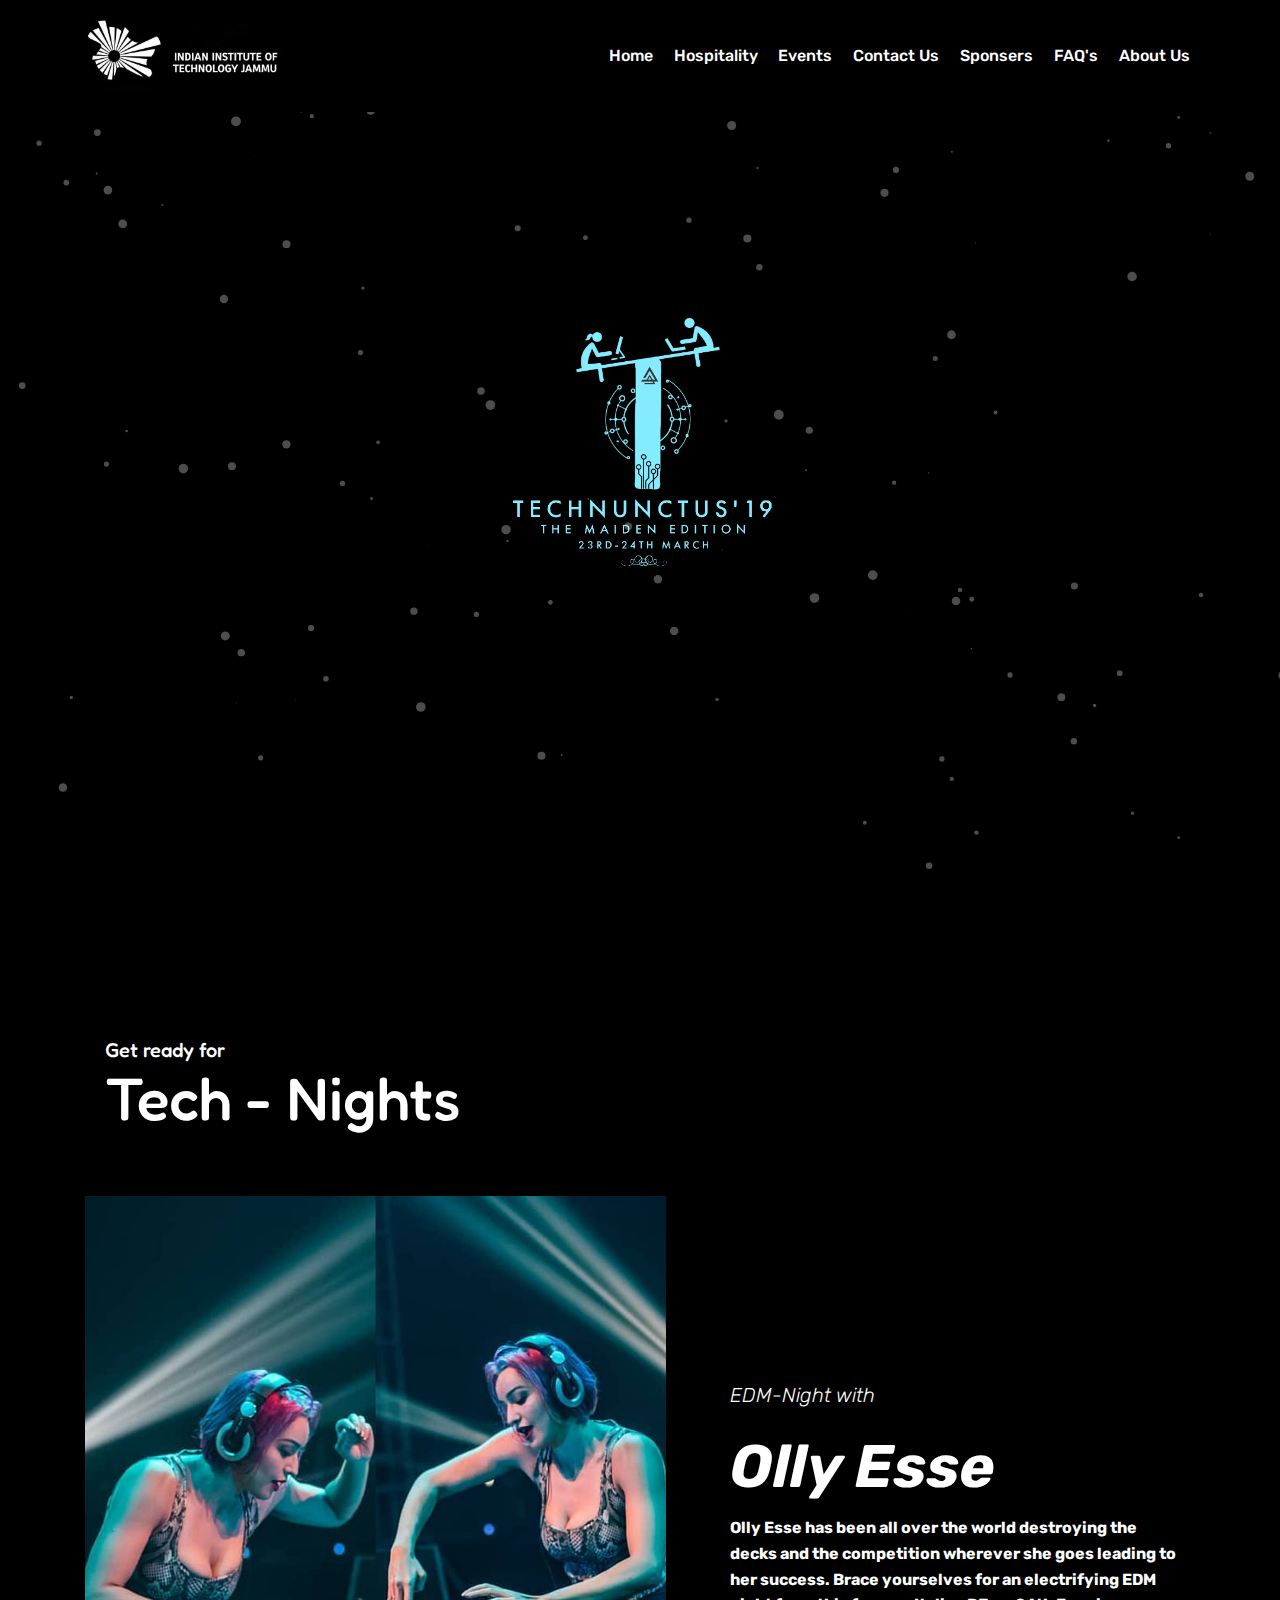
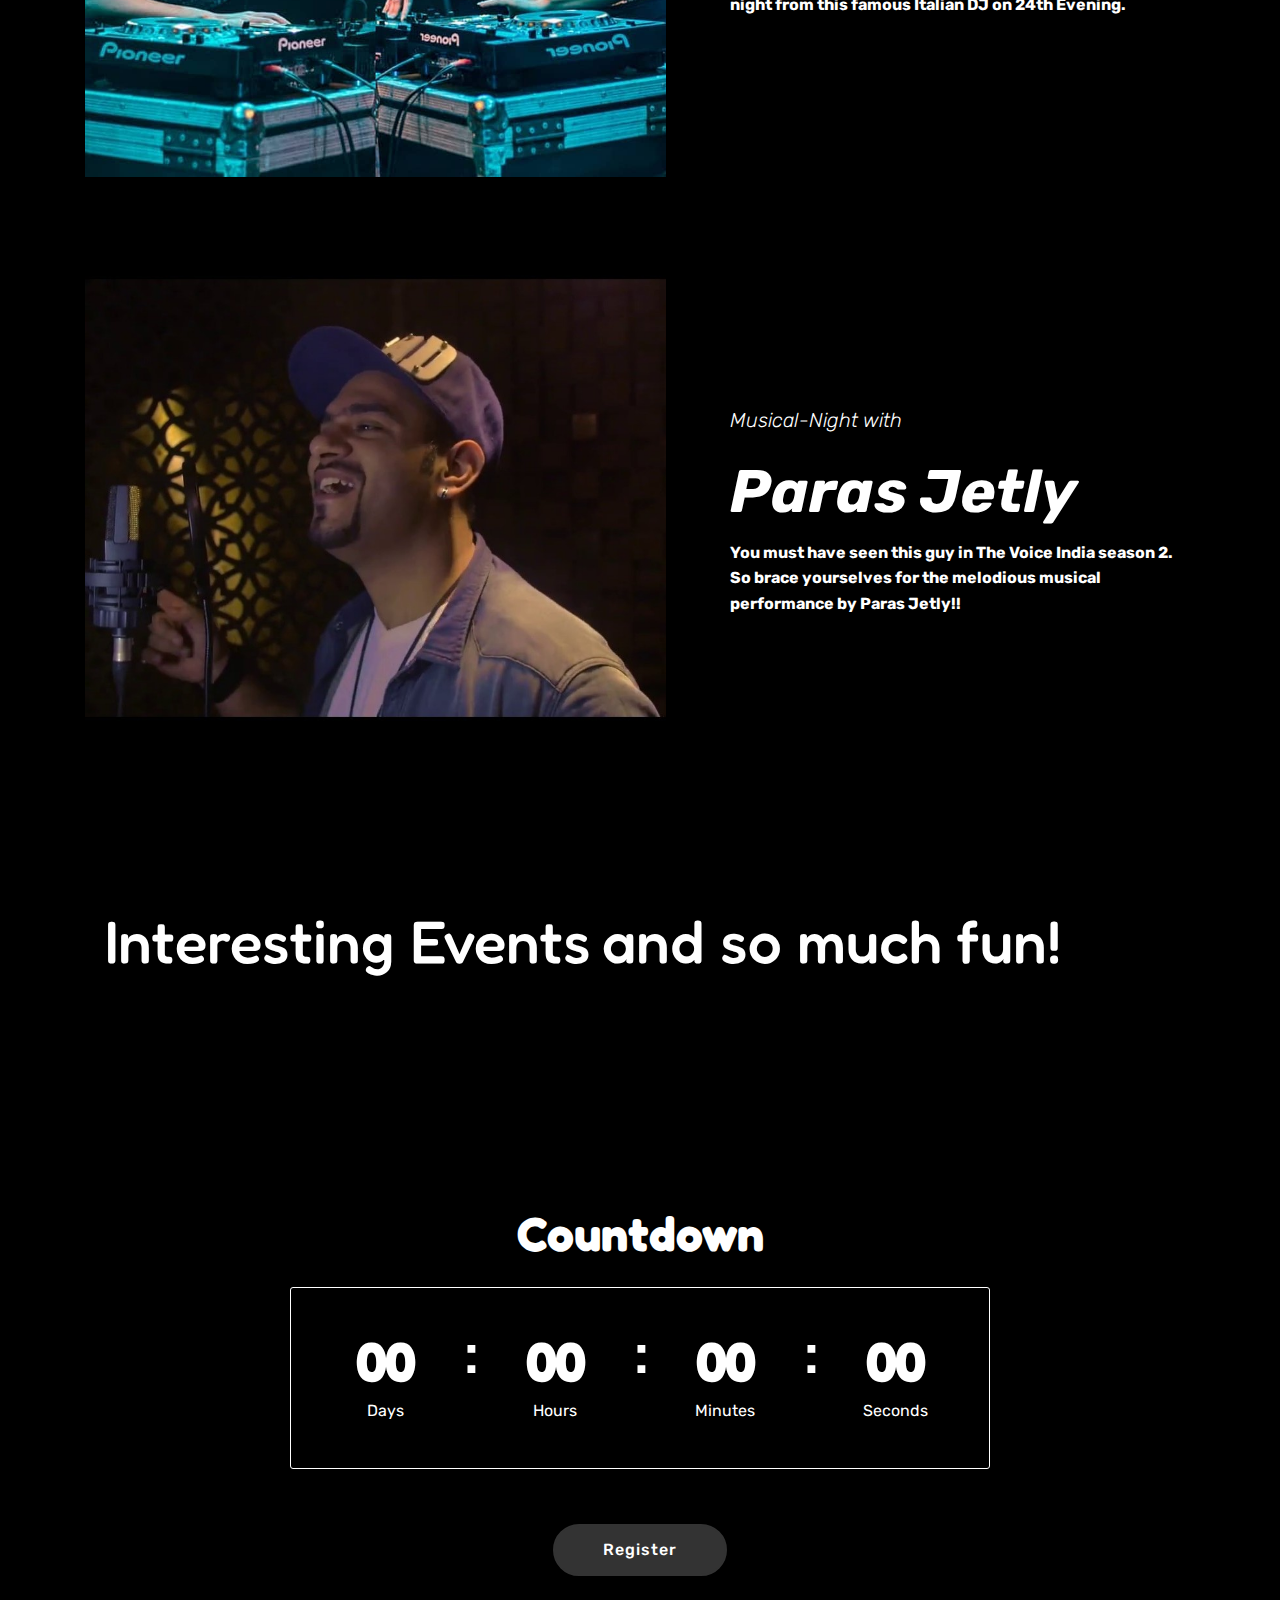
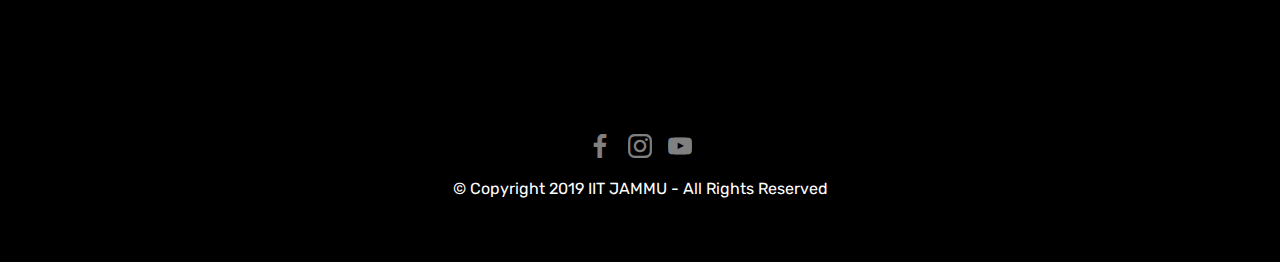
<file: index.html>
<!DOCTYPE html>
<html>

<head>
    <meta charset="UTF-8">
    <meta http-equiv="X-UA-Compatible" content="IE=edge">
    <meta name="viewport" content="width=device-width, initial-scale=1, minimum-scale=1">
    <link rel="shortcut icon" href="assets/images/imageedit-1-6226574230-256x256.png" type="image/x-icon">
    <meta name="description" content="IIT JAMMU's First Tech Fest">
    <title>Home</title>
    <link rel="stylesheet" href="assets/web/assets/mobirise-icons-bold/mobirise-icons-bold.css">
    <link rel="stylesheet" href="assets/web/assets/mobirise-icons/mobirise-icons.css">
    <link rel="stylesheet" href="assets/tether/tether.min.css">
    <link rel="stylesheet" href="assets/soundcloud-plugin/style.css">
    <link rel="stylesheet" href="assets/bootstrap/css/bootstrap.min.css">
    <link rel="stylesheet" href="assets/bootstrap/css/bootstrap-grid.min.css">
    <link rel="stylesheet" href="assets/bootstrap/css/bootstrap-reboot.min.css">
    <link rel="stylesheet" href="assets/dropdown/css/style.css">
    <link rel="stylesheet" href="assets/animatecss/animate.min.css">
    <link rel="stylesheet" href="assets/socicon/css/styles.css">
    <link rel="stylesheet" href="assets/theme/css/style.css">
    <link rel="stylesheet" href="assets/mobirise/css/mbr-additional.css" type="text/css">
    <style>
        #particle {
            position: absolute;
            height: 100%;
            width: 100%;
        }
    </style>
</head>

<body style="background: black">   
    <section class="menu cid-qTkzRZLJNu" once="menu" id="menu1-0">
        <nav class="navbar navbar-expand beta-menu navbar-dropdown align-items-center navbar-fixed-top navbar-toggleable-sm navbar-short">
            <button class="navbar-toggler navbar-toggler-right" type="button" data-toggle="collapse" data-target="#navbarSupportedContent"
                aria-controls="navbarSupportedContent" aria-expanded="false" aria-label="Toggle navigation">
                <div class="hamburger">
                    <span></span>
                    <span></span>
                    <span></span>
                    <span></span>
                </div>
            </button>
            <div class="menu-logo">
                <div class="navbar-brand">
                    <span class="navbar-logo">
                        <a href="index.html">
                            <img src="assets/images/logoiit-1-328x154.jpg" alt="IIT JAMMU" title="" style="height: 6rem;">
                        </a>
                    </span>
                </div>
            </div>
            <div class="collapse navbar-collapse" id="navbarSupportedContent">
                <ul class="navbar-nav nav-dropdown nav-right" >
                    <li class="nav-item"><a class="nav-link link text-white display-4" href="index.html">
                            Home</a></li>
                    <li class="nav-item">
                        <a class="nav-link link text-white display-4" href="hospitality.html">
                            Hospitality</a>
                    </li>
                    <li class="nav-item"><a class="nav-link link text-white display-4" href="events.html">
                            Events</a></li>
                    <li class="nav-item"><a class="nav-link link text-white display-4" href="contacts.html">Contact Us</a></li>
                    <li class="nav-item">
                        <a class="nav-link link text-white display-4" href="sponsors.html">
                            Sponsers</a>
                    </li>
                    <li class="nav-item"><a class="nav-link link text-white display-4" href="faq.html" >
                            FAQ's</a></li>
                    <li class="nav-item"><a class="nav-link link text-white display-4" href="about.html" >
                            About Us</a></li>
                </ul>
            </div>
        </nav>
    </section>

    <!-- mbr-fullscreen -->
    <section class="cid-qTkA127IK8" id="header2-1" style="background-color: black; height:100vh">
        <div id="particle" style="background-color: rgb(0, 0, 0); background-image:url(assets/images/mainpage.png); background-repeat: no-repeat;
         background-position: 50% 40%; background-size: 50% auto;"></div>
        <!-- <div class="mbr-overlay" style="opacity: 0; background-color: rgb(118, 118, 118);"></div> -->
        <!-- <div id="particle" style="width: 100%;min-height:100vh"></div> -->
        <!-- <div class="container align-center">
            <div class="row justify-content-md-center" >
                <div class="mbr-white col-md-10">
                    <div style="background-color: rgb(0, 0, 0); background-image:url(./assets/images/mainpage.png); background-repeat: no-repeat; background-position: 50% 40%; background-size: 35% auto;"></div>
                    <img src="assets/images/mainpage.png" alt="logo" id="main-index-logo" >
                </div>
            </div>
        </div> -->
        <!-- <div class="mbr-arrow hidden-sm-down" aria-hidden="true">
            <a href="#next">
                <i class="mbri-down mbr-iconfont"></i>
            </a>
        </div> -->
    </section>


    <!-- <section class="mbr-section article content10 cid-rk3p65RR5b" id="content10-2x">
        <div class="container">
            <div class="media-container-row">
                <div class="title col-12 col-md-8">
                    <h2 class="align-center mbr-bold mbr-white pb-3 mbr-fonts-style display-1"><span style="font-weight: normal;">
                            What are We?</span></h2>
                </div>
            </div>
            <div class="inner-container" style="width: 71%;">
                <hr class="line" style="width: 25%;">
                <div class="section-text align-center mbr-white mbr-fonts-style display-5">IIT JAMMU is hosting its
                    maiden edition of its very own technical festival TECHNUNCTUS'19, on 23rd and 24th of march 2019.
                    The name TECHNUNCTUS is derived from "technology + iunctus (Latin for united)". Be a part of the gala and witness the spirited ambience of IIT JAMMU.</div>
                <hr class="line" style="width: 25%;">
            </div>
        </div>
    </section> -->
    <!-- <a href="events.html">
        <div class="earth_small"></div>
    </a> -->
    <!-- <section class="services3 cid-rk3bmgppQW" id="services3-2q"> -->
    <!---->

    <!---->
    <!--Overlay-->


     <section class="testimonials2 cid-rgWkzzkZMP" id="testimonials2-28">

     	
        <div class="container" style="margin-bottom: 40px;">
<div class="display-2 text-white text-left" style="margin: 20px;">
     	<h5>Get ready for</h2>
     		<strong>
     			<h1  style="font-size: 60px; display: inline;">Tech - Nights </h1>
     		</strong>
     		<br>
     		<br>
     	
    </div>	
            <div class="media-container-row">

                <div class="mbr-figure pr-lg-5" style="width: 130%;">
                	<a href="https://www.townscript.com/e/olly-esseedm-233114">
                    <img src="assets/images/olly.jpg" alt="" title="">
                	</a>
                </div>
                <div class="media-content px-3 align-self-center mbr-white py-2">
                	<h1 class="mbr-text testimonial-text mbr-fonts-style display-7" style="font-size: 20px; margin-top: 40px; padding: 0px">
                		EDM-Night with 
                	</h1>
                	<h1 class="mbr-text testimonial-text mbr-fonts-style display-7" style="font-size: 60px; margin: 0px; padding: 0px"><strong>Olly Esse</strong></h1>
                    <p class="mbr-text testimonial-text mbr-fonts-style display-7"><span style="font-style: normal;"><strong>
                            Olly Esse has been all over the world destroying the decks and the competition wherever she goes leading to her success. Brace yourselves for an electrifying EDM night from this famous Italian DJ on 24th Evening.
                            </strong></span><br><span
                            style="font-style: normal;"><strong>
                            </strong></span></p>
                        
                </div>
            </div>
        </div>
        <br>
        <br>

        <div class="container" style="margin-bottom: 40px;">
            <div class="media-container-row">

                <div class="mbr-figure pr-lg-5" style="width: 130%; float: right !important; display: inline; margin: 0px; padding: 0px;">
                    <img src="assets/images/paras.jpg" alt="" title="" style="float: right !important;">
                </div>
                
                <div class="media-content px-3 align-self-center mbr-white py-2">
                	<h1 class="mbr-text testimonial-text mbr-fonts-style display-7" style="font-size: 20px; margin-top: 40px; padding: 0px">
                		Musical-Night with 
                	</h1>
                	<h1 class="mbr-text testimonial-text mbr-fonts-style display-7" style="font-size: 60px; margin: 0px; padding: 0px"><strong>Paras Jetly</strong>
                	</h1>
                    <p class="mbr-text testimonial-text mbr-fonts-style display-7">
                    	<span style="font-style: normal;">
                    	<strong>
                            You must have seen this guy in The Voice India season 2. So brace yourselves for the melodious musical performance by Paras Jetly!!
                        </strong>
                        </span>
                    </p>                        
                </div>

            </div>
        </div>

        <div class="container">
            <div class="media-container-row" >

                
            </div>
        </div>

</section>




<section class="testimonials2 cid-rgWkzzkZMP" id="testimonials2-28">

     	
        <div class="container" style="margin-bottom: 40px;">
<div class="display-2 text-white text-left" style="margin: 20px;">
     		<strong>
     			<h1  style="font-size: 60px; display: inline;">Interesting Events</h1>
     		</strong>
     			<h1  style="font-size: 60px; display: inline;">and so much fun!</h1>
     		<br>
     		<br>
     	
    </div>

</section>





    <section class="countdown2 cid-rfAGybaASQ" id="countdown2-12">
        
        <div class="container pt-5 mt-2">
            <h2 class="mbr-section-title pb-3 align-center mbr-fonts-style display-2"><strong>
                    Countdown
                </strong></h2>
            <div class=" countdown-cont align-center p-4" style="background: black;border: 1px solid white;">
                
                <div class="countdown align-center py-2" data-due-date="2019/03/23">
                </div>
                <div class="daysCountdown" title="Days"></div>
                <div class="hoursCountdown" title="Hours"></div>
                <div class="minutesCountdown" title="Minutes"></div>
                <div class="secondsCountdown" title="Seconds"></div>
            </div>
            <div class="media-container-row pt-5">
                <div class="mbr-section-btn align-center"><a class="btn btn-black display-4" href="events.html"></span>Register</a></div>
            </div>
        </div>
    </section>

    <section once="" class="cid-rfk0u7XjhZ" id="footer7-5">
        <div class="container">
            <div class="media-container-row align-center mbr-white">
                <div class="row social-row">
                    <div class="social-list align-right pb-2">
                        <div class="soc-item">
                            <a href="https://www.facebook.com/TechnunctusIITJammu/" >
                                <span class="socicon-facebook socicon mbr-iconfont mbr-iconfont-social"></span>
                            </a>
                        </div>
                        <div class="soc-item">
                            <a href="https://www.instagram.com/technunctus/?hl=en" >
                                <span class="socicon-instagram socicon mbr-iconfont mbr-iconfont-social"></span>
                            </a>
                        </div>
                        <div class="soc-item">
                            <a href="https://www.youtube.com/channel/UCLNdmo9sbWNKNFVO0r5wjWQ" >
                                <span class="socicon-youtube socicon mbr-iconfont mbr-iconfont-social"></span>
                            </a>
                        </div>
                    </div>
                </div>
                <div class="row row-copirayt">
                    <p class="mbr-text mb-0 mbr-fonts-style mbr-white align-center display-7">
                        © Copyright 2019 IIT JAMMU - All Rights Reserved
                    </p>
                </div>
            </div>
        </div>
    </section>

    <!-- <script src="https://cdnjs.cloudflare.com/ajax/libs/animejs/2.2.0/anime.min.js"></script> -->
    <script src="assets/theme/js/particles.js"></script>
    <script src="assets/theme/js/app2.js"></script>
    <script src="assets/web/assets/jquery/jquery.min.js"></script>
    <!-- <script src="assets/popper/popper.min.js"></script> -->
    <!-- <script src="assets/tether/tether.min.js"></script> -->
    <script src="assets/bootstrap/js/bootstrap.min.js"></script>
    <script src="assets/dropdown/js/script.min.js"></script>
    <script src="assets/smoothscroll/smooth-scroll.js"></script>
    <!-- <script src="assets/viewportchecker/jquery.viewportchecker.js"></script> -->
    <!-- <script src="assets/ytplayer/jquery.mb.ytplayer.min.js"></script> -->
    <!-- <script src="assets/vimeoplayer/jquery.mb.vimeo_player.js"></script> -->
    <script src="assets/countdown/jquery.countdown.min.js"></script>
    <script src="assets/touchswipe/jquery.touch-swipe.min.js"></script>
    <script src="assets/theme/js/script.js"></script>


    <!-- <input name="animation" type="hidden"> -->
    <!-- <div id="scrollToTop" class="scrollToTop mbr-arrow-up"><a style="text-align: center;"><i class="mbr-arrow-up-icon mbr-arrow-up-icon-cm cm-icon cm-icon-smallarrow-up"></i></a></div> -->
</body>

</html>
</file>
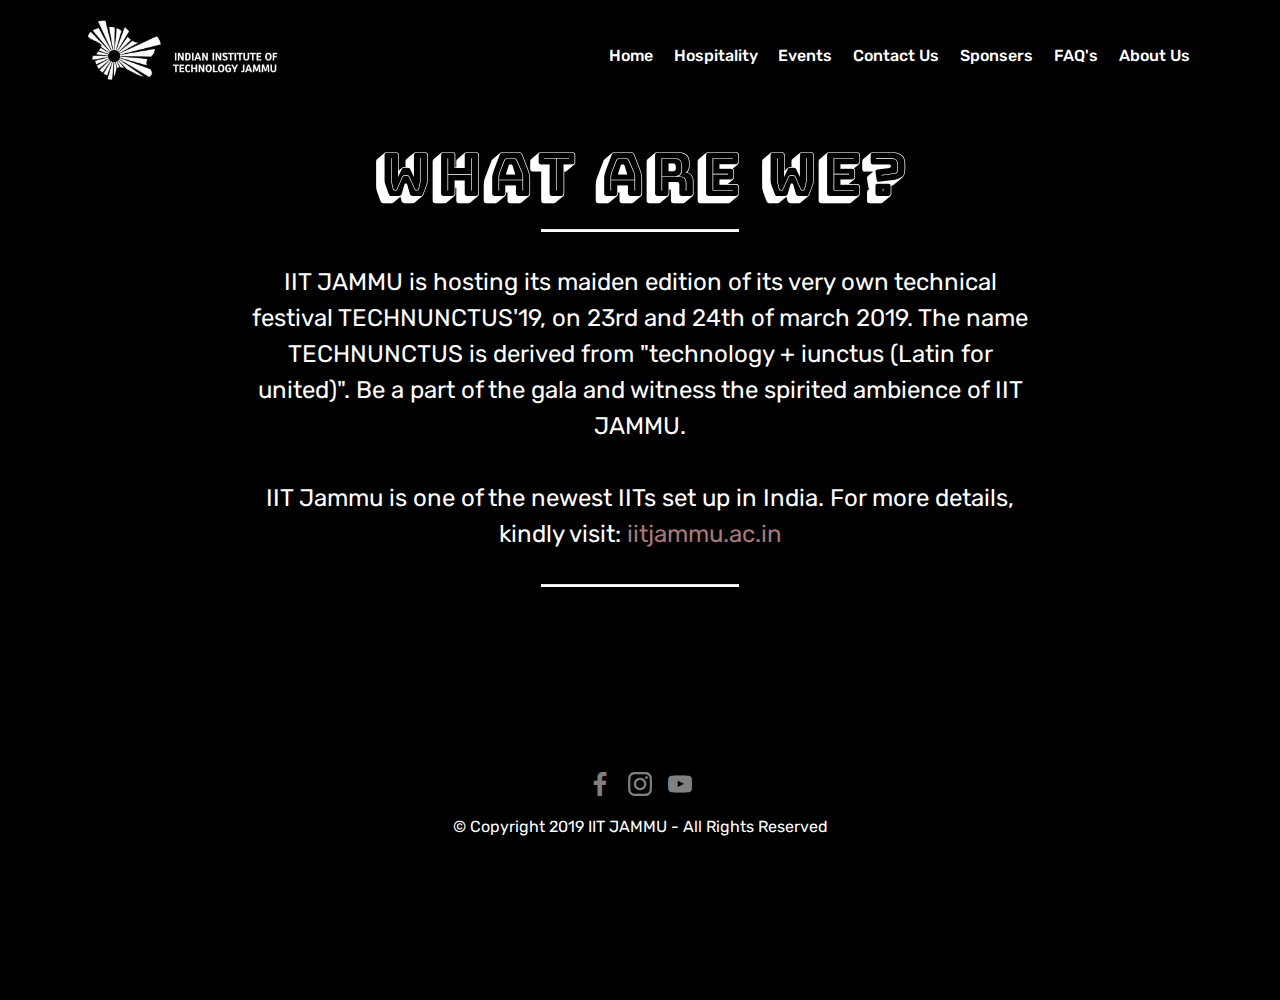
<file: about.html>
<!DOCTYPE html>
<html>

<head>
    <meta charset="UTF-8">
    <meta http-equiv="X-UA-Compatible" content="IE=edge">
    <meta name="viewport" content="width=device-width, initial-scale=1, minimum-scale=1">
    <link rel="shortcut icon" href="assets/images/imageedit-1-6226574230-256x256.png" type="image/x-icon">
    <meta name="description" content="IIT JAMMU'S First Techfest">
    <title>About Us</title>
    <link rel="stylesheet" href="assets/web/assets/mobirise-icons/mobirise-icons.css">
    <link rel="stylesheet" href="assets/tether/tether.min.css">
    <link rel="stylesheet" href="assets/soundcloud-plugin/style.css">
    <link rel="stylesheet" href="assets/bootstrap/css/bootstrap.min.css">
    <link rel="stylesheet" href="assets/bootstrap/css/bootstrap-grid.min.css">
    <link rel="stylesheet" href="assets/bootstrap/css/bootstrap-reboot.min.css">
    <link rel="stylesheet" href="assets/dropdown/css/style.css">
    <link rel="stylesheet" href="assets/animatecss/animate.min.css">
    <link rel="stylesheet" href="assets/socicon/css/styles.css">
    <link rel="stylesheet" href="assets/theme/css/style.css">
    <link rel="stylesheet" href="assets/mobirise/css/mbr-additional.css" type="text/css">

    <style>
        #particle{
        position: absolute;
        height: 100%;
        width:100%;
    }
    </style>
</head>

<body style="background: black">
    <section class="menu cid-qTkzRZLJNu" once="menu" id="menu1-0">
        <nav class="navbar navbar-expand beta-menu navbar-dropdown align-items-center navbar-fixed-top navbar-toggleable-sm navbar-short">
                <button class="navbar-toggler navbar-toggler-right" type="button" data-toggle="collapse" data-target="#navbarSupportedContent"
                aria-controls="navbarSupportedContent" aria-expanded="false" aria-label="Toggle navigation">
                <div class="hamburger">
                    <span></span>
                    <span></span>
                    <span></span>
                    <span></span>
                </div>
            </button>
            
            <div class="menu-logo">
                <div class="navbar-brand">
                    <span class="navbar-logo">
                        <a href="index.html">
                            <img src="assets/images/logoiit-1-328x154.jpg" alt="IIT JAMMU" title="" style="height: 6rem;">
                        </a>
                    </span>
                </div>
            </div>
            <div class="collapse navbar-collapse" id="navbarSupportedContent">
                <ul class="navbar-nav nav-dropdown nav-right">
                    <li class="nav-item"><a class="nav-link link text-white display-4" href="index.html">
                            Home</a></li>
                    <li class="nav-item">
                        <a class="nav-link link text-white display-4" href="hospitality.html">
                            Hospitality</a>
                    </li>
                    <li class="nav-item"><a class="nav-link link text-white display-4" href="events.html">
                            Events</a></li>
                    <li class="nav-item"><a class="nav-link link text-white display-4" href="contacts.html">Contact Us</a></li>
                    <li class="nav-item">
                        <a class="nav-link link text-white display-4" href="sponsors.html">
                            Sponsers</a>
                    </li>
                    <li class="nav-item"><a class="nav-link link text-white display-4" href="faq.html" >
                            FAQ's</a></li>
                    <li class="nav-item"><a class="nav-link link text-white display-4" href="about.html" >
                            About Us</a></li>
                </ul>
            </div>
        </nav>
    </section>



    <section class="mbr-section article content10 cid-rk3p65RR5b" id="content10-2x" style="margin-top: 100px">
        <div class="container">
            <div class="media-container-row">
                <div class="title col-12 col-md-8">
                    <h2 class="align-center mbr-bold mbr-white pb-3 mbr-fonts-style display-1"><span style="font-weight: normal;">
                            What are We?</span></h2>
                </div>
            </div>
            <div class="inner-container" style="width: 71%;">
                <hr class="line" style="width: 25%;">
                <div class="section-text align-center mbr-white mbr-fonts-style display-5">IIT JAMMU is hosting its
                    maiden edition of its very own technical festival TECHNUNCTUS'19, on 23rd and 24th of march 2019.
                    The name TECHNUNCTUS is derived from "technology + iunctus (Latin for united)". Be a part of the gala and witness the spirited ambience of IIT JAMMU.
                    <br>
                    <br>
                    IIT Jammu is one of the newest IITs set up in India. For more details, kindly visit: <a href="http://iitjammu.ac.in">iitjammu.ac.in</a>
                </div>
                <hr class="line" style="width: 25%;">
            </div>
        </div>
    </section>


    <section once="" class="cid-rfk0u7XjhZ mbr-reveal" id="footer7-r">

        <div class="container">
            <div class="media-container-row align-center mbr-white">

                <div class="row social-row">
                    <div class="social-list align-right pb-2">
                        <div class="soc-item">
                            <a href="https://www.facebook.com/TechnunctusIITJammu/" >
                                <span class="socicon-facebook socicon mbr-iconfont mbr-iconfont-social"></span>
                            </a>
                        </div>
                        <div class="soc-item">
                            <a href="https://www.instagram.com/technunctus/?hl=en" >
                                <span class="socicon-instagram socicon mbr-iconfont mbr-iconfont-social"></span>
                            </a>
                        </div>
                        <div class="soc-item">
                            <a href="https://www.youtube.com/channel/UCLNdmo9sbWNKNFVO0r5wjWQ" >
                                <span class="socicon-youtube socicon mbr-iconfont mbr-iconfont-social"></span>
                            </a>
                        </div>
                    </div>
                </div>
                <div class="row row-copirayt">
                    <p class="mbr-text mb-0 mbr-fonts-style mbr-white align-center display-7">
                        © Copyright 2019 IIT JAMMU - All Rights Reserved
                    </p>
                </div>
            </div>
        </div>
    </section>

    <script src="assets/theme/js/particles.js"></script>
    <script src="assets/theme/js/app2.js"></script>
    <script src="assets/theme/js/swiper.min.js"></script>
    <script src="assets/web/assets/jquery/jquery.min.js"></script>
    <script src="assets/popper/popper.min.js"></script>
    <script src="assets/tether/tether.min.js"></script>
    <script src="assets/bootstrap/js/bootstrap.min.js"></script>
    <script src="assets/smoothscroll/smooth-scroll.js"></script>
    <script src="assets/dropdown/js/script.min.js"></script>
    <script src="assets/touchswipe/jquery.touch-swipe.min.js"></script>
    <script src="assets/viewportchecker/jquery.viewportchecker.js"></script>
    <script src="assets/theme/js/script.js"></script>


    <input name="animation" type="hidden">
    <!-- <div id="scrollToTop" class="scrollToTop mbr-arrow-up"><a style="text-align: center;"><i class="mbr-arrow-up-icon mbr-arrow-up-icon-cm cm-icon cm-icon-smallarrow-up"></i></a></div> -->
</body>

</html>
</file>
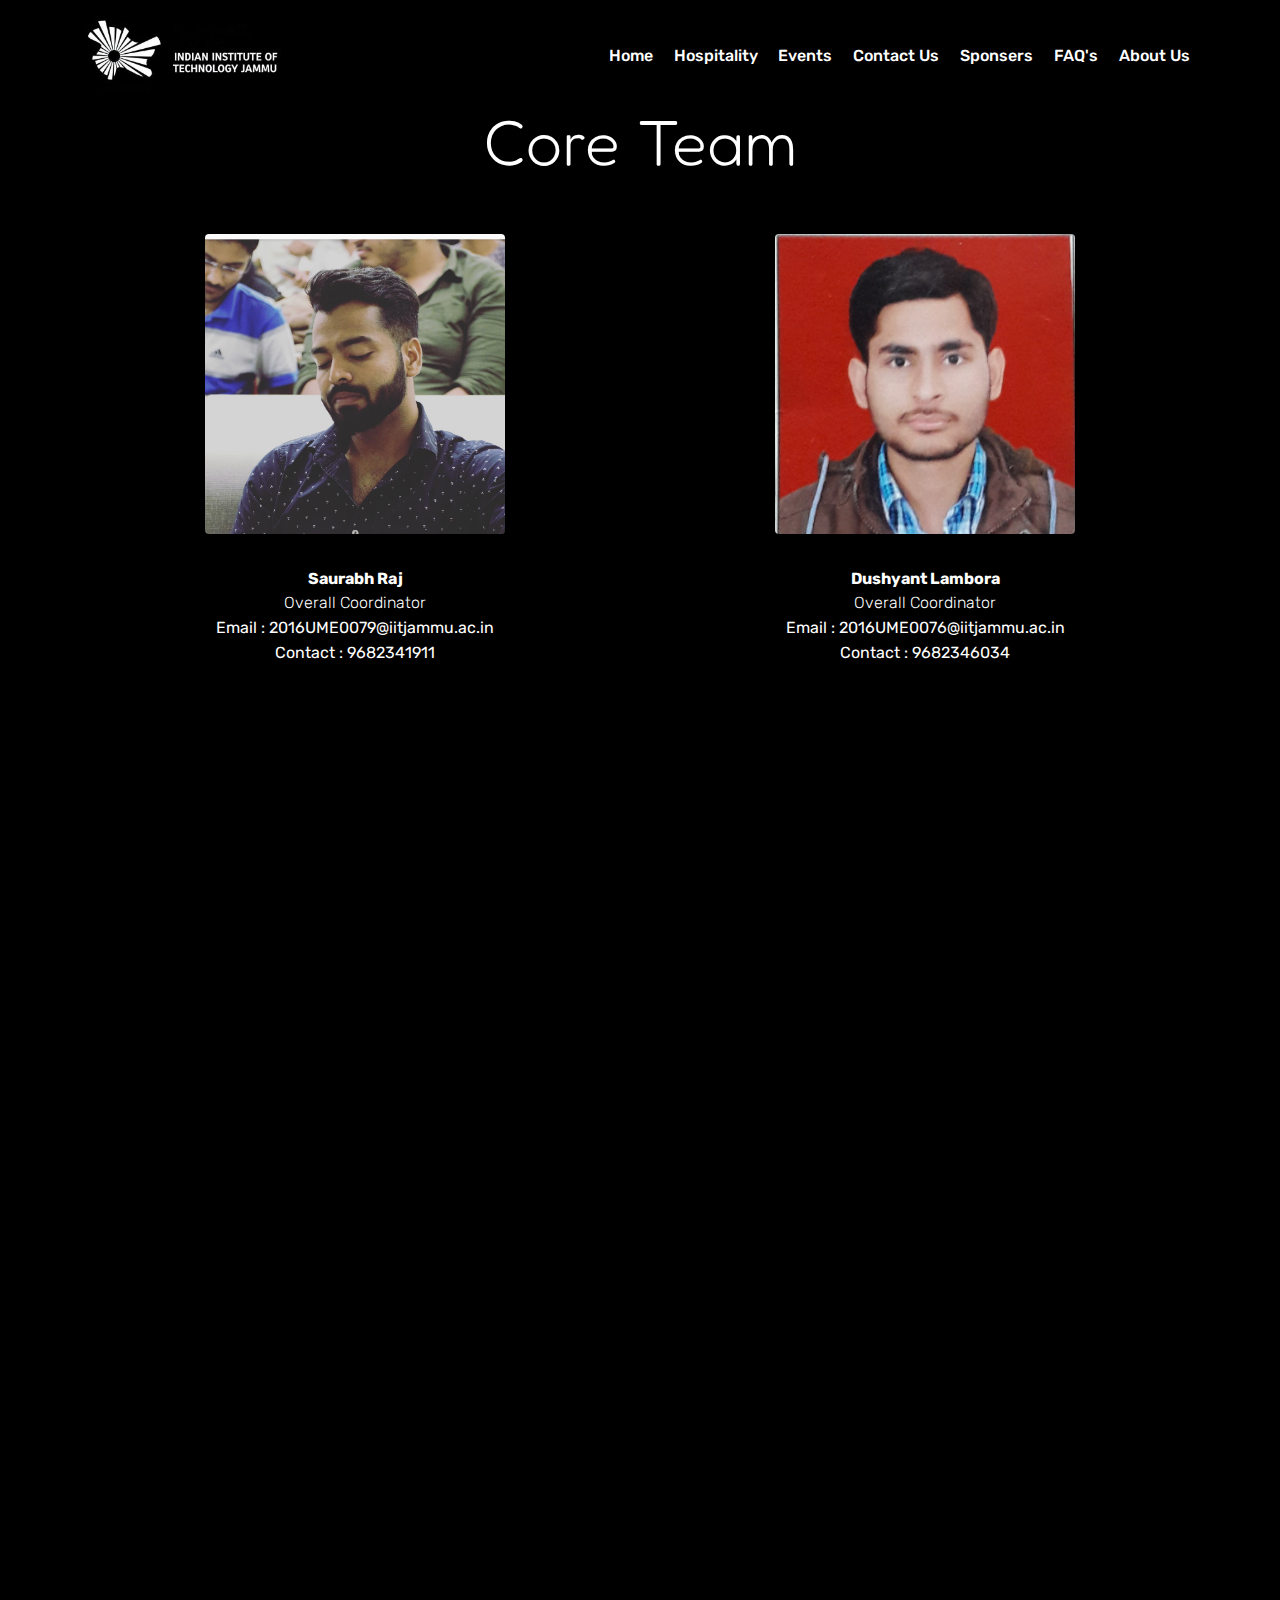
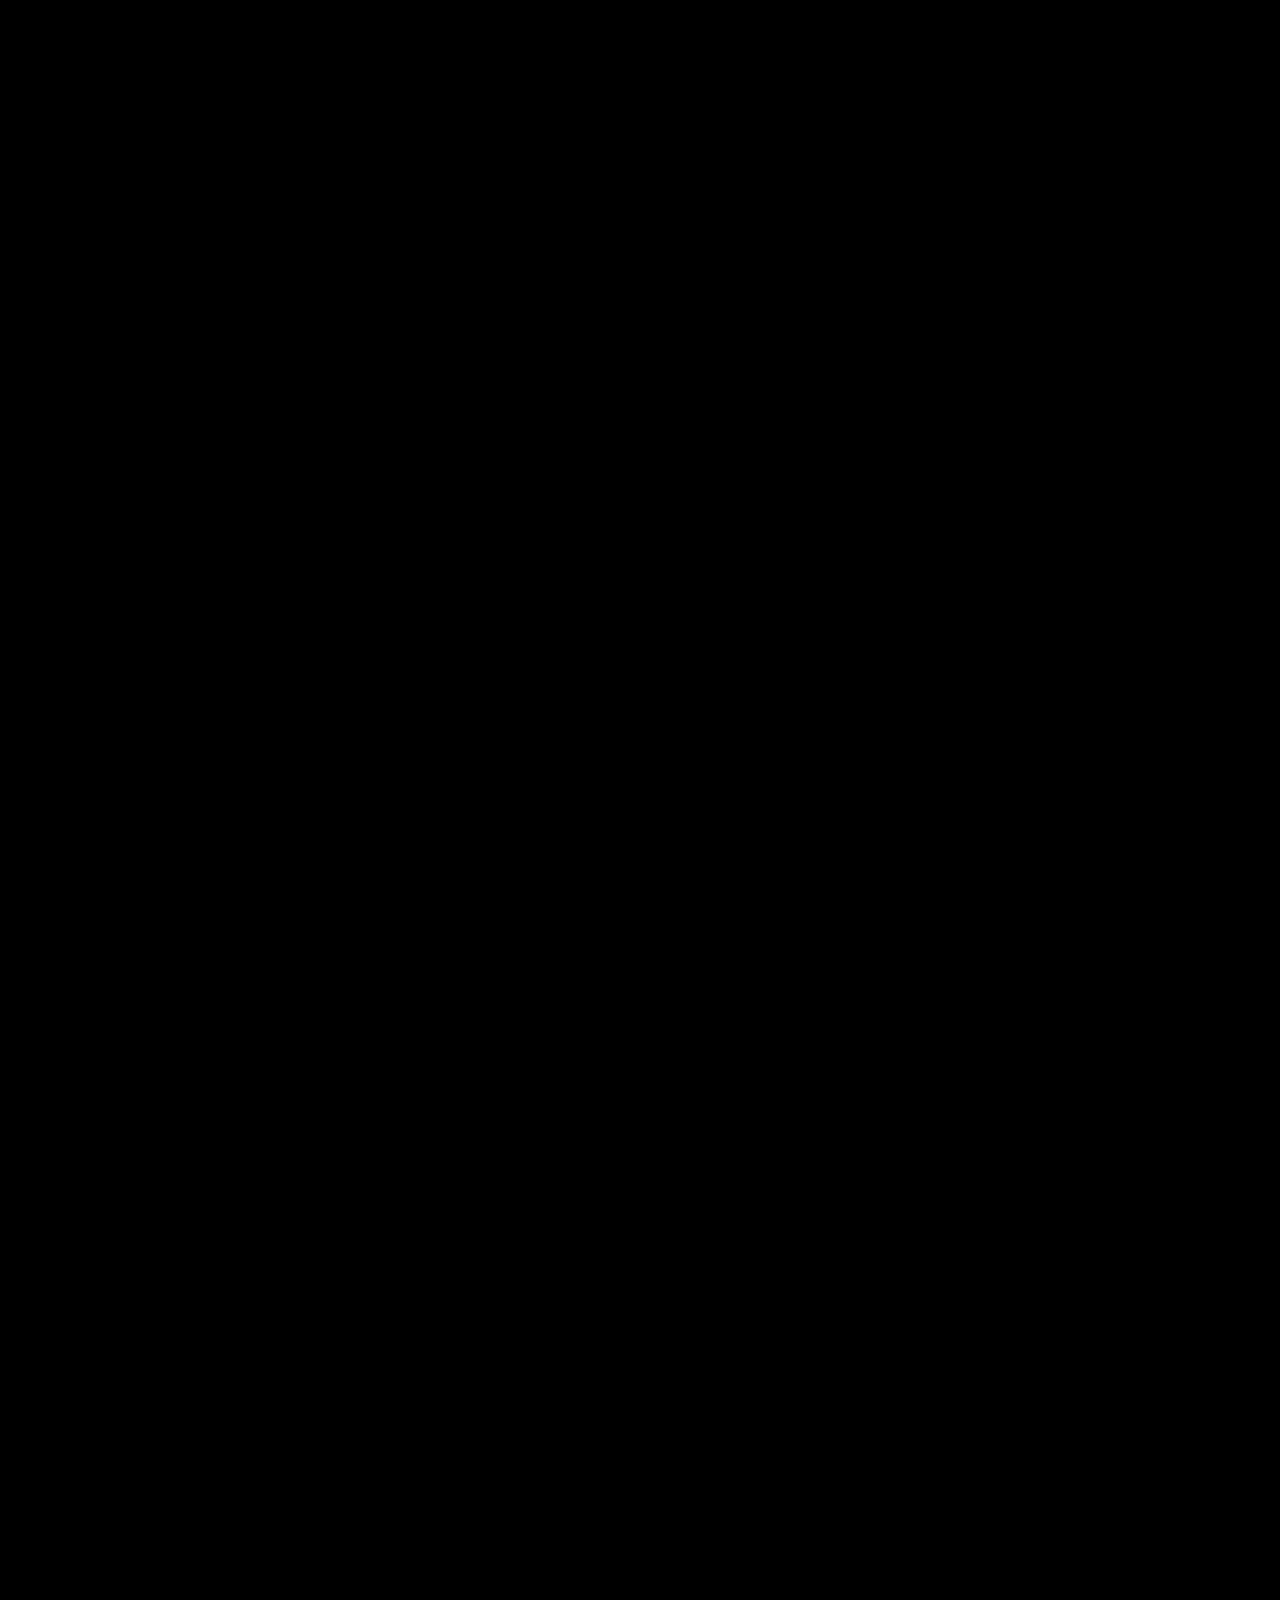
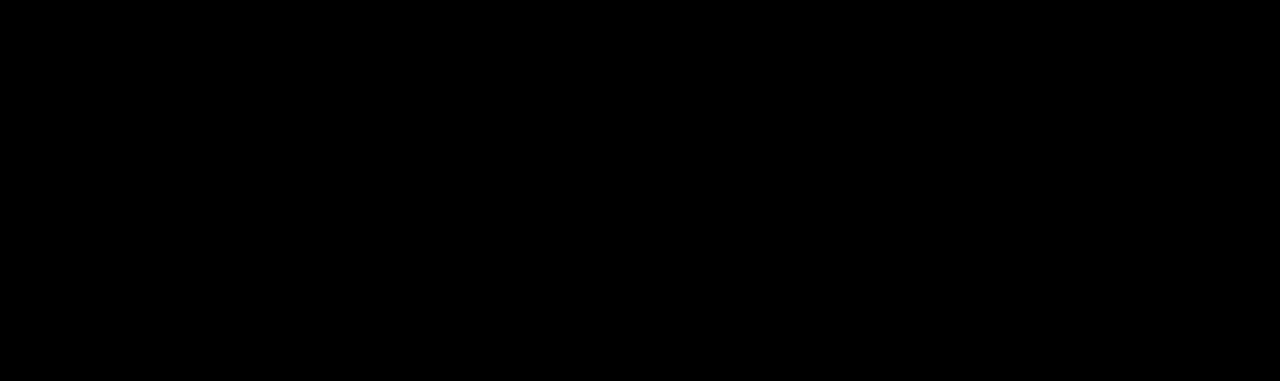
<file: contacts.html>
<!DOCTYPE html>
<html>

<head>
    <meta charset="UTF-8">
    <meta http-equiv="X-UA-Compatible" content="IE=edge">
    <meta name="viewport" content="width=device-width, initial-scale=1, minimum-scale=1">
    <link rel="shortcut icon" href="assets/images/imageedit-1-6226574230-256x256.png" type="image/x-icon">
    <meta name="description" content="IIT JAMMU'S First TechFest">
    <title>Contact Us</title>
    <link rel="stylesheet" href="assets/web/assets/mobirise-icons/mobirise-icons.css">
    <link rel="stylesheet" href="assets/tether/tether.min.css">
    <link rel="stylesheet" href="assets/soundcloud-plugin/style.css">
    <link rel="stylesheet" href="assets/bootstrap/css/bootstrap.min.css">
    <link rel="stylesheet" href="assets/bootstrap/css/bootstrap-grid.min.css">
    <link rel="stylesheet" href="assets/bootstrap/css/bootstrap-reboot.min.css">
    <link rel="stylesheet" href="assets/animatecss/animate.min.css">
    <link rel="stylesheet" href="assets/dropdown/css/style.css">
    <link rel="stylesheet" href="assets/socicon/css/styles.css">
    <link rel="stylesheet" href="assets/theme/css/style.css">
    <link rel="stylesheet" href="assets/mobirise/css/mbr-additional.css" type="text/css">
    <style>
        #particle{
        width: 100%;
        position: absolute;
        height: 100%;
    }
    </style>
</head>

<body>
    <section class="menu cid-qTkzRZLJNu" once="menu" id="menu1-0">
        <nav class="navbar navbar-expand beta-menu navbar-dropdown align-items-center navbar-fixed-top navbar-toggleable-sm navbar-short">
                <button class="navbar-toggler navbar-toggler-right" type="button" data-toggle="collapse" data-target="#navbarSupportedContent"
                aria-controls="navbarSupportedContent" aria-expanded="false" aria-label="Toggle navigation">
                <div class="hamburger">
                    <span></span>
                    <span></span>
                    <span></span>
                    <span></span>
                </div>
            </button>
            
            <div class="menu-logo">
                <div class="navbar-brand">
                    <span class="navbar-logo">
                        <a href="index.html">
                            <img src="assets/images/logoiit-1-328x154.jpg" alt="IIT JAMMU" title="" style="height: 6rem;">
                        </a>
                    </span>
                </div>
            </div>
            <div class="collapse navbar-collapse" id="navbarSupportedContent">
                <ul class="navbar-nav nav-dropdown nav-right">
                    <li class="nav-item"><a class="nav-link link text-white display-4" href="index.html">
                            Home</a></li>
                    <li class="nav-item">
                        <a class="nav-link link text-white display-4" href="hospitality.html">
                            Hospitality</a>
                    </li>
                    <li class="nav-item"><a class="nav-link link text-white display-4" href="events.html">
                            Events</a></li>
                    <li class="nav-item"><a class="nav-link link text-white display-4" href="contacts.html">Contact Us</a></li>
                    <li class="nav-item">
                        <a class="nav-link link text-white display-4" href="sponsors.html">
                            Sponsers</a>
                    </li>
                    <li class="nav-item"><a class="nav-link link text-white display-4" href="faq.html" >
                            FAQ's</a></li>
                    <li class="nav-item"><a class="nav-link link text-white display-4" href="about.html" >
                            About Us</a></li>
                </ul>
            </div>
        </nav>
    </section>

    <section class="testimonials5 cid-rk3aRcUvXx" style="margin-top:20px;" id="testimonials5-2o">

        <h2 class="display-2 text-center" style="font-size:64px;">Core Team</h2>

        <div class="container">
            <div class="row" style="margin-top:60px;">
                <div class="mbr-testimonial align-center col-md-6" style="margin-bottom:60px;">
                    <!-- <div class="panel-item"> -->
                    <div class="card-block p-0">
                        <div class="testimonial-photo rounded" style="width:300px; height:300px;">
                            <img src="assets/images/saurabhRaj.jpg">
                        </div>
                    </div>
                    <div class="card_back card_cont" style="overflow-y:hidden !important;">
                        <div class="mbr-author-name mbr-bold mbr-fonts-style mbr-white display-7">
                            Saurabh Raj
                        </div>
                        <small class="mbr-author-desc mbr-italic mbr-light mbr-fonts-style mbr-white display-7">
                            Overall Coordinator
                        </small>
                        <p class="mbr-text mbr-fonts-style mbr-white display-7">
                            Email : 2016UME0079@iitjammu.ac.in <br>
                            Contact : 9682341911
                        </p>
                    </div>
                    <!-- </div> -->
                </div>
                <div class="mbr-testimonial align-center col-md-6">
                    <!-- <div class="panel-item"> -->
                    <div class="card-block p-0">
                        <div class="testimonial-photo rounded" style="width:300px; height:300px;">
                            <img src="assets/images/dushyant.jpg">
                        </div>
                    </div>
                    <div class="card_back card_cont" style="overflow-y:hidden !important;">
                        <div class="mbr-author-name mbr-bold mbr-fonts-style mbr-white display-7">
                            Dushyant Lambora
                        </div>
                        <small class="mbr-author-desc mbr-italic mbr-light mbr-fonts-style mbr-white display-7">
                            Overall Coordinator
                        </small>
                        <p class="mbr-text mbr-fonts-style mbr-white display-7">
                            Email : 2016UME0076@iitjammu.ac.in <br>
                            Contact : 9682346034
                        </p>
                        <!-- </div> -->
                    </div>
                </div>
            </div>





            <div class="row" style="margin-top:60px;">
                <div class="mbr-testimonial align-center col-md-6" style="margin-bottom:60px;">
                    <div class="card-block p-0">
                        <div class="testimonial-photo rounded" style="width:300px; height:300px;">
                            <img src="assets/images/shivamKumar.jpg">
                        </div>
                    </div>
                    <div class="card_back card_cont" style="overflow-y:hidden !important;">
                        <div class="mbr-author-name mbr-bold mbr-fonts-style mbr-white display-7">
                            Shivam Kumar
                        </div>
                        <small class="mbr-author-desc mbr-italic mbr-light mbr-fonts-style mbr-white display-7">
                            Events Planning Coordinator
                        </small>
                        <p class="mbr-text mbr-fonts-style mbr-white display-7">
                            Email : 2016UCS0022@iitjammu.ac.in <br>
                            Contact : 9622320836
                        </p>
                    </div>
                </div>
                <div class="mbr-testimonial align-center col-md-6">
                    <div class="card-block p-0">
                        <div class="testimonial-photo rounded" style="width:300px; height:300px;">
                            <img src="assets/images/mohan.jpg">
                        </div>
                    </div>
                    <div class="card_back card_cont" style="overflow-y:hidden !important;">
                        <div class="mbr-author-name mbr-bold mbr-fonts-style mbr-white display-7">
                            Mohan Gupta
                        </div>
                        <small class="mbr-author-desc mbr-italic mbr-light mbr-fonts-style mbr-white display-7">
                            Marketing & Social Media Head
                        </small>
                        <p class="mbr-text mbr-fonts-style mbr-white display-7">
                            Email : 2016UCS0019@iitjammu.ac.in <br>
                            Contact : 9472895571
                        </p>
                    </div>
                </div>
            </div>




            <div class="row" style="margin-top:60px;">
                <div class="mbr-testimonial align-center col-md-6" style="margin-bottom:60px;">
                    <!-- <div class="panel-item"> -->
                    <div class="card-block p-0">
                        <div class="testimonial-photo rounded" style="width:300px; height:300px;">
                            <img src="assets/images/mantavya.jpeg">
                        </div>
                    </div>
                    <div class="card_back card_cont" style="overflow-y:hidden !important;">
                        <div class="mbr-author-name mbr-bold mbr-fonts-style mbr-white display-7">
                            Mantavya Goyal
                        </div>
                        <small class="mbr-author-desc mbr-italic mbr-light mbr-fonts-style mbr-white display-7">
                            Hospitality Head
                        </small>
                        <p class="mbr-text mbr-fonts-style mbr-white display-7">
                            Email : 2016UEE0040@iitjammu.ac.in <br>
                            Contact : 8283082770
                        </p>
                    </div>
                    <!-- </div> -->
                </div>
                <div class="mbr-testimonial align-center col-md-6">
                    <!-- <div class="panel-item"> -->
                    <div class="card-block p-0">
                        <div class="testimonial-photo rounded" style="width:300px; height:300px;">
                            <img src="assets/images/abhinav.jpg">
                        </div>
                    </div>
                    <div class="card_back card_cont" style="overflow-y:hidden !important;">
                        <div class="mbr-author-name mbr-bold mbr-fonts-style mbr-white display-7">
                            Abhinav Mishra
                        </div>
                        <small class="mbr-author-desc mbr-italic mbr-light mbr-fonts-style mbr-white display-7">
                            Network and Outreach Head
                        </small>
                        <p class="mbr-text mbr-fonts-style mbr-white display-7">
                            Email : 2016UEE0045@iitjammu.ac.in <br>
                            Contact : 9897575866
                        </p>
                        <!-- </div> -->
                    </div>
                </div>
            </div>





            <div class="row" style="margin-top:60px;">
                <div class="mbr-testimonial align-center col-md-6" style="margin-bottom:60px;">
                    <div class="card-block p-0">
                        <div class="testimonial-photo rounded" style="width:300px; height:300px;">
                            <img src="assets/images/arpit.jpg">
                        </div>
                    </div>
                    <div class="card_back card_cont" style="overflow-y:hidden !important;">
                        <div class="mbr-author-name mbr-bold mbr-fonts-style mbr-white display-7">
                            Arpit Sachan
                        </div>
                        <small class="mbr-author-desc mbr-italic mbr-light mbr-fonts-style mbr-white display-7">
                            Design and Creative Head
                        </small>
                        <p class="mbr-text mbr-fonts-style mbr-white display-7">
                            Email : 2016UEE0047@iitjammu.ac.in <br>
                            Contact : 9622320366
                        </p>
                    </div>
                </div>
                <div class="mbr-testimonial align-center col-md-6">
                    <div class="card-block p-0">
                        <div class="testimonial-photo rounded" style="width:300px; height:300px;">
                            <img src="assets/images/hrushikesh.jpg">
                        </div>
                    </div>
                    <div class="card_back card_cont" style="overflow-y:hidden !important;">
                        <div class="mbr-author-name mbr-bold mbr-fonts-style mbr-white display-7">
                            Hrushikesh
                        </div>
                        <small class="mbr-author-desc mbr-italic mbr-light mbr-fonts-style mbr-white display-7">
                            Website Team Head
                        </small>
                        <p class="mbr-text mbr-fonts-style mbr-white display-7">
                            Email : 2016UCS0030@iitjammu.ac.in <br>
                            Contact : 7051300577
                        </p>
                    </div>
                </div>
            </div>

            <div class="row" style="margin-top:60px;">
                <div class="mbr-testimonial align-center col-md-6" style="margin-bottom:60px;">
                    <div class="card-block p-0">
                        <div class="testimonial-photo rounded" style="width:300px; height:300px;">
                            <img src="assets/images/ankit.jpeg">
                        </div>
                    </div>
                    <div class="card_back card_cont" style="overflow-y:hidden !important;">
                        <div class="mbr-author-name mbr-bold mbr-fonts-style mbr-white display-7">
                            Ankit Mahlawat
                        </div>
                        <small class="mbr-author-desc mbr-italic mbr-light mbr-fonts-style mbr-white display-7">
                            Security Head
                        </small>
                        <p class="mbr-text mbr-fonts-style mbr-white display-7">
                            Email : 2016UCS0006@iitjammu.ac.in <br>
                            Contact : 7015166199
                        </p>
                    </div>
                </div>
                <div class="mbr-testimonial align-center col-md-6" style="margin-bottom:60px;">
                    <div class="card-block p-0">
                        <div class="testimonial-photo rounded" style="width:300px; height:300px;">
                            <img src="assets/images/depanshu.jpeg">
                        </div>
                    </div>
                    <div class="card_back card_cont" style="overflow-y:hidden !important;">
                        <div class="mbr-author-name mbr-bold mbr-fonts-style mbr-white display-7">
                            Deepanshu Yadav
                        </div>
                        <small class="mbr-author-desc mbr-italic mbr-light mbr-fonts-style mbr-white display-7">
                            Infrastructure Head
                        </small>
                        <p class="mbr-text mbr-fonts-style mbr-white display-7">
                            Email : 2016UEE0052@iitjammu.ac.in <br>
                            Contact : 9149780870
                        </p>
                    </div>
                </div>
            </div>
        </div>
    </section>

    <section class="mbr-section info1 cid-rgVYRQ0SGX" id="info1-21">
        <div class="container">
            <div class="row justify-content-center content-row">
                <div class="media-container-column title col-12 col-lg-7 col-md-6">

                    <h2 class="align-left mbr-bold mbr-fonts-style display-2">Event Organisers</h2>
                </div>
                <div class="media-container-column col-12 col-lg-3 col-md-4">
                    <div class="mbr-section-btn align-right py-4"><a class="btn btn-white-outline display-4" href="Website Items/Event Organisers _ new.pdf">DOWNLOAD</a></div>
                </div>
            </div>
        </div>
    </section>

    <!-- STAGEHAND -->


    <section once="" class="cid-rfk0u7XjhZ" id="footer7-m">
        <div class="container">
            <div class="media-container-row align-center mbr-white">
                <div class="row social-row">
                    <div class="social-list align-right pb-2">
                        <div class="soc-item">
                            <a href="https://www.facebook.com/TechnunctusIITJammu/" >
                                <span class="socicon-facebook socicon mbr-iconfont mbr-iconfont-social"></span>
                            </a>
                        </div>
                        <div class="soc-item">
                            <a href="https://www.instagram.com/technunctus/?hl=en" >
                                <span class="socicon-instagram socicon mbr-iconfont mbr-iconfont-social"></span>
                            </a>
                        </div>
                        <div class="soc-item">
                            <a href="https://www.youtube.com/channel/UCLNdmo9sbWNKNFVO0r5wjWQ" >
                                <span class="socicon-youtube socicon mbr-iconfont mbr-iconfont-social"></span>
                            </a>
                        </div>
                    </div>
                </div>
                <div class="row row-copirayt">
                    <p class="mbr-text mb-0 mbr-fonts-style mbr-white align-center display-7">
                        © Copyright 2019 IIT JAMMU - All Rights Reserved
                    </p>
                </div>
            </div>

    </section>
    <script src="assets/theme/js/particles.js"></script>
    <script src="assets/theme/js/app.js"></script>
    <script src="assets/theme/js/swiper.min.js"></script>
    <script src="assets/web/assets/jquery/jquery.min.js"></script>
    <script src="assets/popper/popper.min.js"></script>
    <script src="assets/tether/tether.min.js"></script>
    <script src="assets/bootstrap/js/bootstrap.min.js"></script>
    <script src="assets/smoothscroll/smooth-scroll.js"></script>
    <script src="assets/viewportchecker/jquery.viewportchecker.js"></script>
    <script src="assets/dropdown/js/script.min.js"></script>
    <script src="assets/touchswipe/jquery.touch-swipe.min.js"></script>
    <script src="assets/theme/js/script.js"></script>



    <input name="animation" type="hidden">
    <!-- <div id="scrollToTop" class="scrollToTop mbr-arrow-up"><a style="text-align: center;"><i class="mbr-arrow-up-icon mbr-arrow-up-icon-cm cm-icon cm-icon-smallarrow-up"></i></a></div> -->
</body>

</html>
</file>
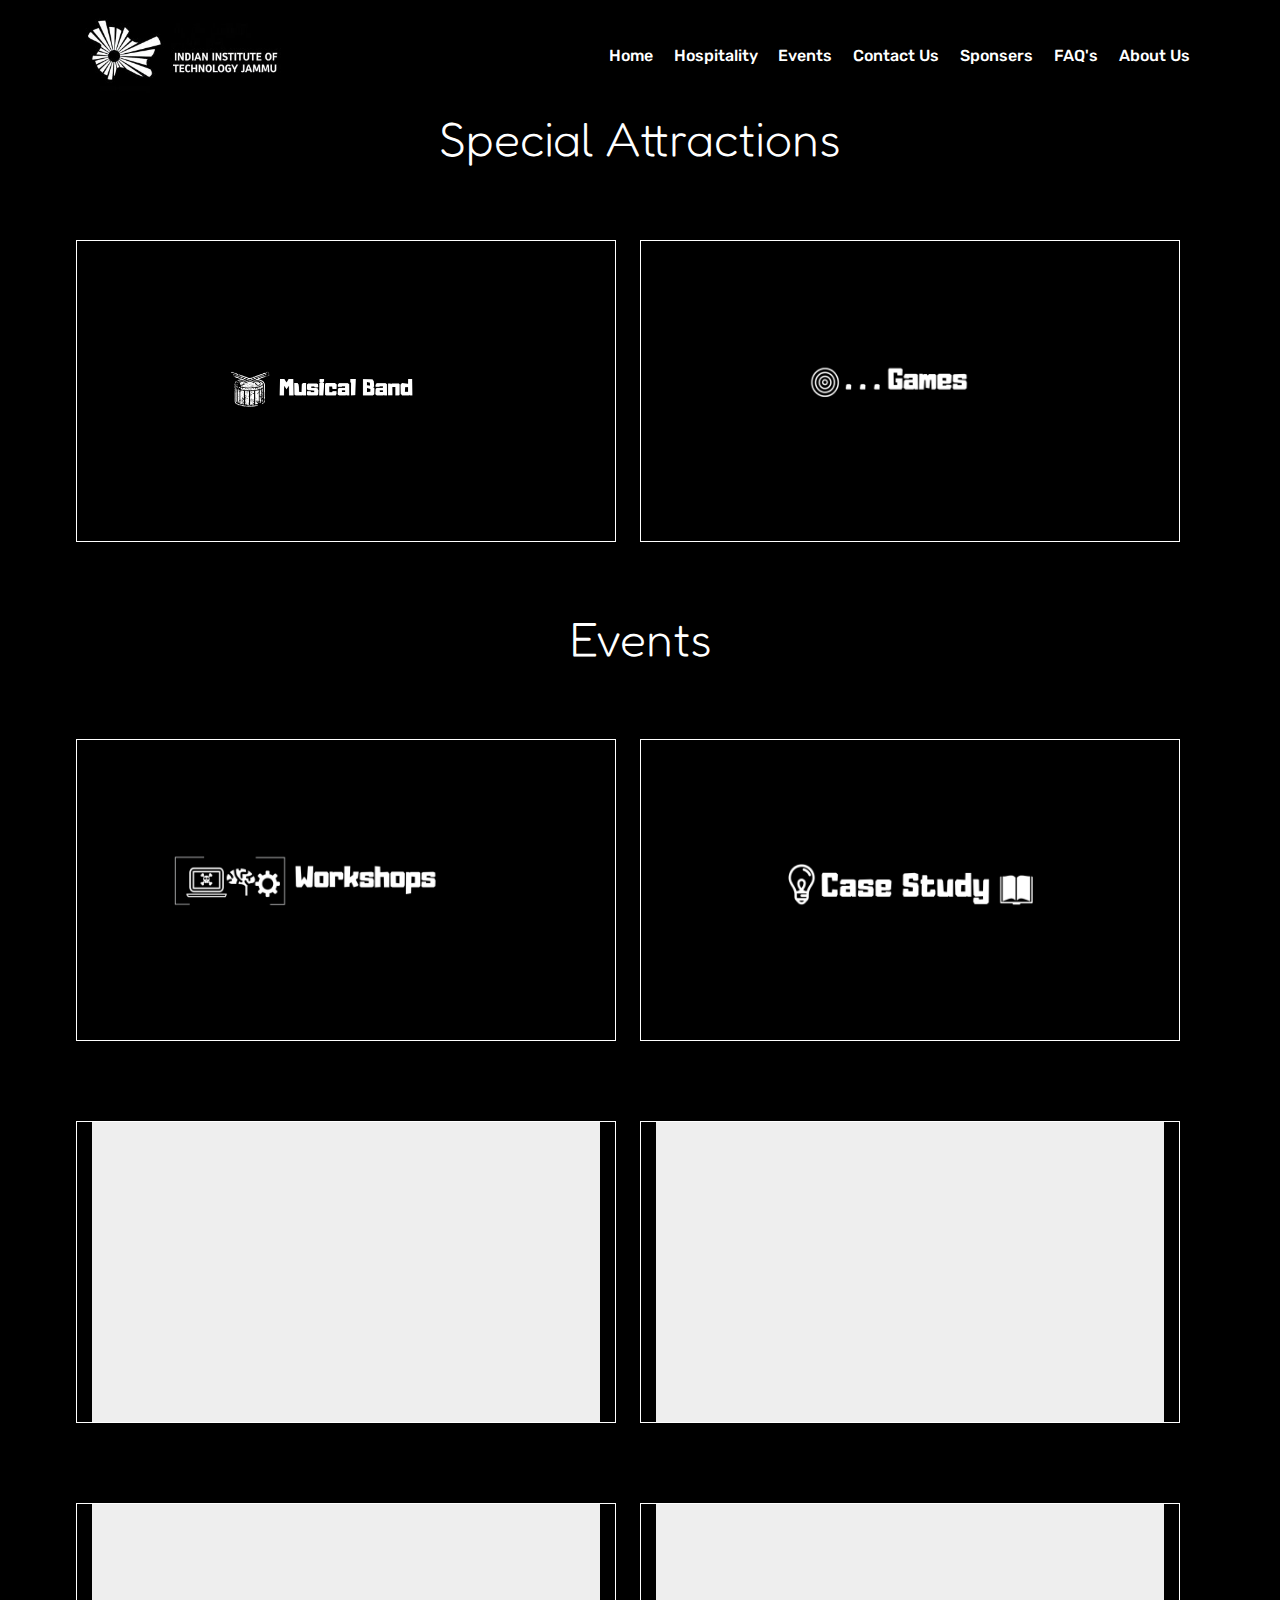
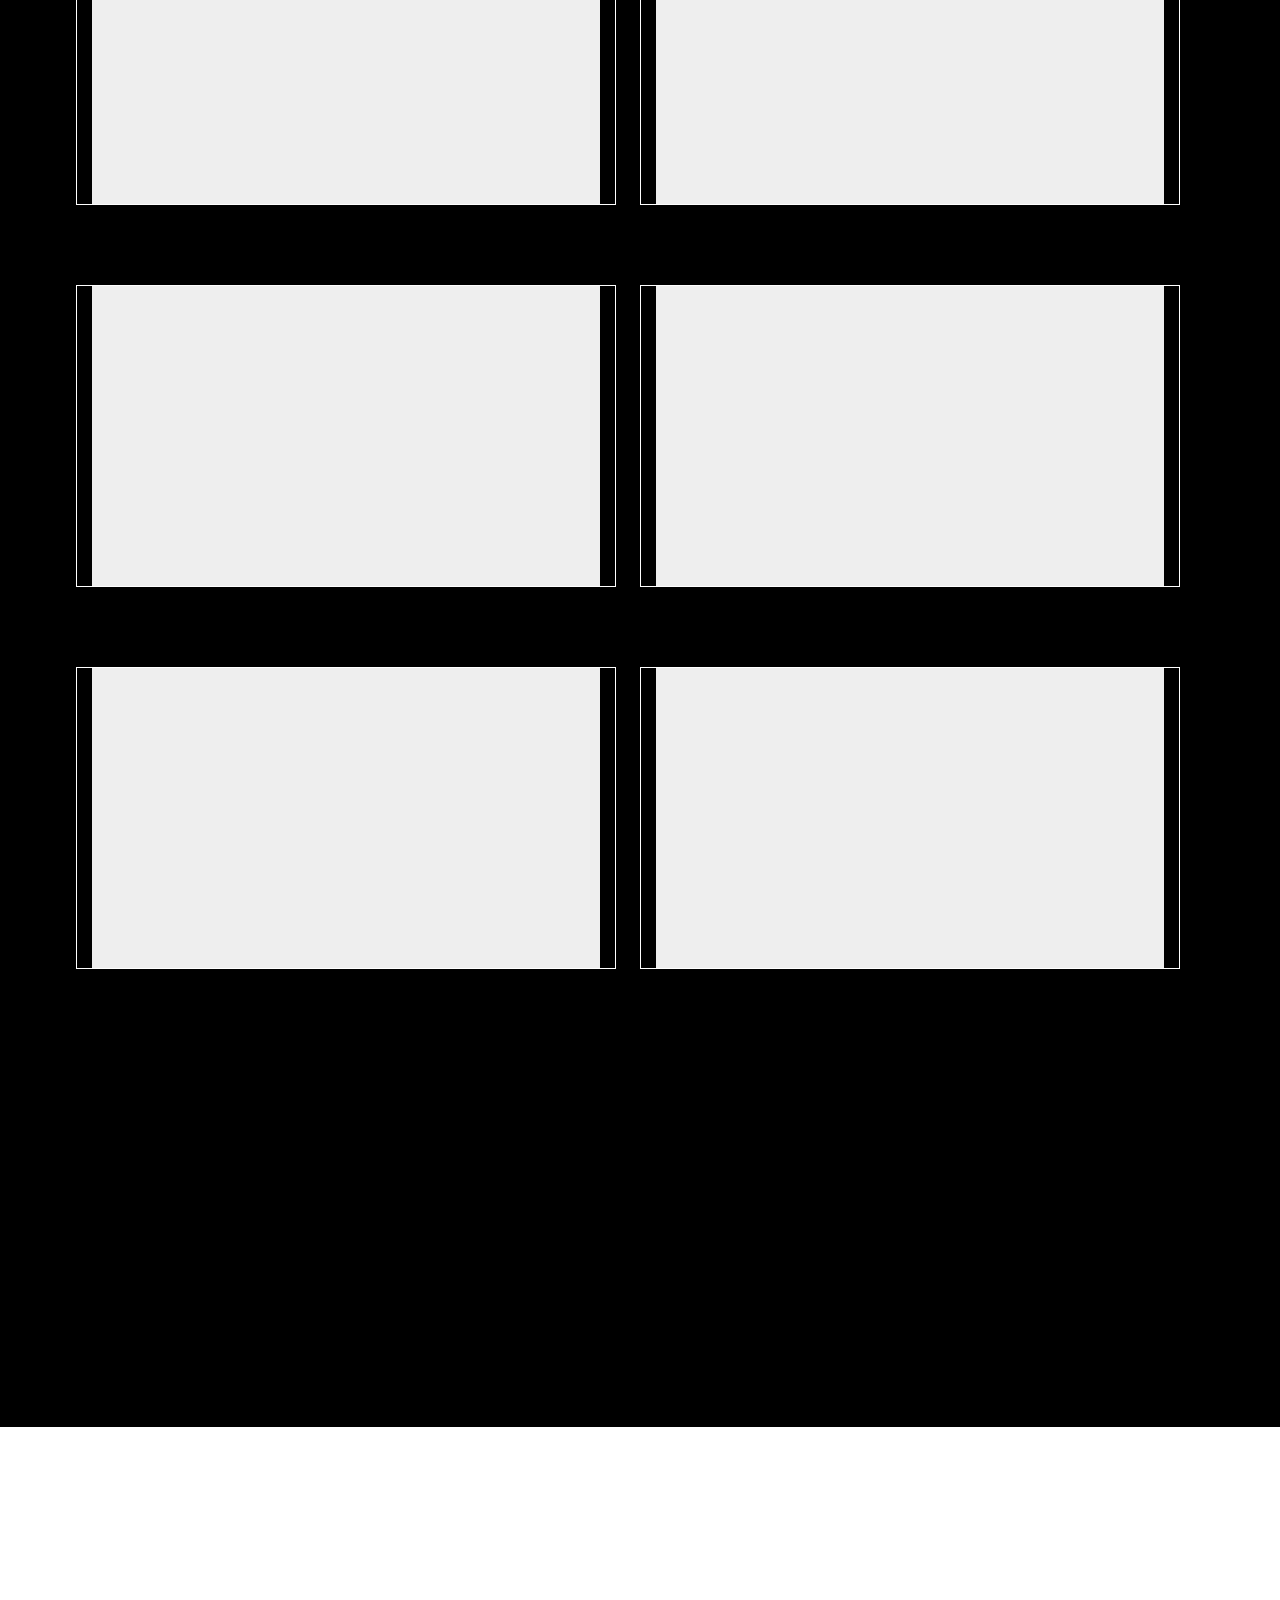
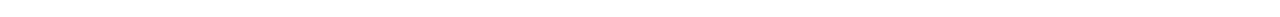
<file: events.html>
<!DOCTYPE html>
<html>

<head>
    <meta charset="UTF-8">
    <meta http-equiv="X-UA-Compatible" content="IE=edge">
    <meta name="viewport" content="width=device-width, initial-scale=1, minimum-scale=1">
    <link rel="shortcut icon" href="assets/images/imageedit-1-6226574230-256x256.png" type="image/x-icon">
    <meta name="description" content="IIT JAMMU'S First Tech Fest">
    <title>Events</title>
    <link rel="stylesheet" href="assets/web/assets/mobirise-icons/mobirise-icons.css">
    <link rel="stylesheet" href="assets/tether/tether.min.css">
    <link rel="stylesheet" href="assets/soundcloud-plugin/style.css">
    <link rel="stylesheet" href="assets/bootstrap/css/bootstrap.min.css">
    <link rel="stylesheet" href="assets/bootstrap/css/bootstrap-grid.min.css">
    <link rel="stylesheet" href="assets/bootstrap/css/bootstrap-reboot.min.css">
    <link rel="stylesheet" href="assets/socicon/css/styles.css">
    <link rel="stylesheet" href="assets/animatecss/animate.min.css">
    <link rel="stylesheet" href="assets/dropdown/css/style.css">
    <link rel="stylesheet" href="assets/theme/css/style.css">
    <link rel="stylesheet" href="assets/mobirise/css/mbr-additional.css" type="text/css">

    <style>
        #particle{
        
            width: 100%;
            position: absolute;
            height: 100%;
            
        }
        
        </style>



</head>

<body>
    <section class="menu cid-qTkzRZLJNu" once="menu" id="menu1-0">
        <nav class="navbar navbar-expand beta-menu navbar-dropdown align-items-center navbar-fixed-top navbar-toggleable-sm navbar-short">
            <button class="navbar-toggler navbar-toggler-right" type="button" data-toggle="collapse" data-target="#navbarSupportedContent"
                aria-controls="navbarSupportedContent" aria-expanded="false" aria-label="Toggle navigation">
                <div class="hamburger">
                    <span></span>
                    <span></span>
                    <span></span>
                    <span></span>
                </div>
            </button>
            <div class="menu-logo">
                <div class="navbar-brand">
                    <span class="navbar-logo">
                        <a href="index.html">
                            <img src="assets/images/logoiit-1-328x154.jpg" alt="IIT JAMMU" title="" style="height: 6rem;">
                        </a>
                    </span>
                </div>
            </div>
            <div class="collapse navbar-collapse" id="navbarSupportedContent">
                <ul class="navbar-nav nav-dropdown nav-right">
                    <li class="nav-item"><a class="nav-link link text-white display-4" href="index.html">
                            Home</a></li>
                    <li class="nav-item">
                        <a class="nav-link link text-white display-4" href="hospitality.html">
                            Hospitality</a>
                    </li>
                    <li class="nav-item"><a class="nav-link link text-white display-4" href="events.html">
                            Events</a></li>
                    <li class="nav-item"><a class="nav-link link text-white display-4" href="contacts.html">Contact Us</a></li>
                    <li class="nav-item">
                        <a class="nav-link link text-white display-4" href="sponsors.html">
                            Sponsers</a>
                    </li>
                    <li class="nav-item"><a class="nav-link link text-white display-4" href="faq.html">
                            FAQ's</a></li>
                    <li class="nav-item"><a class="nav-link link text-white display-4" href="about.html" >
                            About Us</a></li>
                </ul>
            </div>
        </nav>
    </section>
    <!-- <section class="cid-rk3lhwdvgS mbr-fullscreen mbr-parallax-background" id="header2-2v">
        <div class="mbr-overlay" style="opacity: 0.5; background-color: rgb(35, 35, 35);"></div>

        <div class="container align-center">
            <div class="row justify-content-md-center">
                <div class="mbr-white col-md-10">
                    <h1 class="mbr-section-title mbr-bold pb-3 mbr-fonts-style display-1">
                        Events</h1>
                </div>
            </div>
        </div>
        <div class="mbr-arrow hidden-sm-down" aria-hidden="true">
            <a href="#next">
                <i class="mbri-down mbr-iconfont"></i>
            </a>
        </div>
    </section> -->

    <section class="features15 cid-rfNIPE2az2" id="features15-1k">
        <div class="container" style="margin-top:20px;">
            <h2 class="mbr-section-title pb-3 align-center mbr-fonts-style display-2">
                Special Attractions</h2>
            <div class="media-container-row container pt-5 mt-2">
                <div class="col-md-6 mb-4 mr-4" style="border:1px solid white; height:100%">
                    <!-- add this to below div style="height:500px;" -->
                    <div class="card flip-card p-5 align-center" >
                        <div class="card-front card_cont" >
                            <img src="assets/images/Musical Band.png" class="img-fluid" style="width:200px; height:200px; object-fit: cover; object-position: center;" alt="Sponsers">
                        </div>
                        <div class="card_back card_cont" style="overflow: scroll;">
                            <p class="mbr-text testimonial-text mbr-fonts-style display-7"><strong>
                                    Get ready for tech-nights. Featuring- <a href="https://www.instagram.com/ollyesse/">Olly Esse</a>,  Paras Jetly, Comedy Nights, bollywood DJs and much more fun!
                                </strong></p>
                            <div class="mbr-section-btn align-center py-4"><a class="btn btn-white-outline display-4"
                                    href="https://www.townscript.com/e/olly-esseedm-233114">Register</a></div>
                        </div>
                    </div>
                </div>

                <div class="col-md-6 mb-4 mr-4" style="border:1px solid white;">
                    <div class="card flip-card p-5 align-center">
                        <div class="card-front card_cont">
                            <img src="assets/images/games-1162x654.png" style="width:100%; height:100%;" style="width:200px; height:200px; object-fit: cover; object-position: center;" alt="Sponsers">
                        </div>
                        <div class="card_back card_cont" style="overflow: scroll;">
                            <p class="mbr-text testimonial-text mbr-fonts-style display-7" style="margin-top: 75px"><strong>
                                    Love Archery? Aao aazmate hai....
                                    Play Archery and body zorbing and have great fun here.
                                </strong></p>
                        </div>
                    </div>
                </div>
            </div>

        </div>

        <br>

        <div class="container" style="margin-top:20px;">
            <h2 class="mbr-section-title pb-3 align-center mbr-fonts-style display-2">
                Events</h2>

            <div class="media-container-row container pt-5 mt-2">
                <div class="col-md-6 mb-4 mr-4" style="border:1px solid white;">
                    <div class="card flip-card p-5 align-center">
                        <div class="card-front card_cont">
                            <img src="assets/images/workshops-1162x654.png" style="width:300px; height:100px;" style="width:200px; height:200px; object-fit: cover; object-position: center;" alt="Sponsers">
                        </div>
                        <div class="card_back card_cont" style="">
                            <p class="mbr-text testimonial-text mbr-fonts-style display-7" ><strong>
                                    "Knowledge is of no value unless put into practical use." <br>
                                    The ultimate aim of organizing workshop is to provide students with some partical
                                    exposure
                                    and to realize the potential of technology by hands-on experience. I3India will be conducting an Ethical Hacking Workshop at IIT Jammu. To register, click here.
                                </strong></p>
                            <div class="mbr-section-btn align-center py-4"><a class="btn btn-white-outline display-4"
                                    href="https://www.townscript.com/e/cyber-disease-ethical-hacking-iit-jammu">Register</a></div>

                        </div>
                    </div>
                </div>

                <div class="col-md-6 mb-4 mr-4" style="border:1px solid white;">

                    <div class="card flip-card p-5 align-center">
                        <div class="card-front card_cont">
                            <img src="assets/images/casestudy-1-1162x654.png" style="width:100%; height:100%;" style="width:200px; height:200px; object-fit: cover; object-position: center;" alt="Sponsers">
                        </div>
                        <div class="card_back card_cont">
                            <p class="mbr-text testimonial-text mbr-fonts-style display-7"><span style="font-style: normal;"><strong>
                                        This competetion will involve a case study in which teams have to investigate a
                                        business problem, reasearch and analyze available data and propose the most
                                        effective
                                        solution using supporting evidences.</strong></span><br><span style="font-style: normal;"><strong>
                                    </strong></span></p>
                            <div class="mbr-section-btn align-center py-4"><a class="btn btn-white-outline display-4"
                                    href="https://www.townscript.com/e/case-study-004434">Register</a></div>
                        </div>
                    </div>
                </div>
            </div>

            <div class="media-container-row container pt-5 mt-2">
                <div class="col-md-6 mb-4 mr-4" style="border:1px solid white;">
                    <div class="card flip-card p-5 align-center">
                        <div class="card-front card_cont">
                            <img src="assets/images/dinnovent-1162x654.png" style="width:300px; height:100px;" style="width:200px; height:200px; object-fit: cover; object-position: center;" alt="Sponsers">
                        </div>
                        <div class="card_back card_cont">
                            <p class="mbr-text testimonial-text mbr-fonts-style display-7"><strong>
                                    A team based event where event participants will have to showcase their projects by
                                    giving
                                    presentation, this will give exposure to students about different ongoing projects
                                    going in
                                    different colleges. Each team will give a presentation along with their prototype
                                    and will
                                    be judged on it (to be decided).
                                </strong></p>
                            <div class="mbr-section-btn align-center py-4"><a class="btn btn-white-outline display-4"
                                    href="https://www.townscript.com/e/dinnovent-342044">Register</a></div>
                        </div>
                    </div>
                </div>

                <div class="col-md-6 mb-4 mr-4" style="border:1px solid white;">

                    <div class="card flip-card p-5 align-center">
                        <div class="card-front card_cont">
                            <img src="assets/images/codinghackathone-1162x654.png" style="width:100%; height:100%;" style="width:200px; height:200px; object-fit: cover; object-position: center;" alt="Sponsers">
                        </div>
                        <div class="card_back card_cont">
                            <p class="mbr-text testimonial-text mbr-fonts-style display-7"><strong>
                                    It will be on-spot Hackathon. Details of problem will be released during the event.
                                    This
                                    event is centered around Development in general wherein problem will be given to
                                    you and
                                    you need to build a solution. It will be followed by a ( 5-10 ) min of presentation
                                    over a
                                    solution.
                                </strong></p>
                            <div class="mbr-section-btn align-center py-4"><a class="btn btn-white-outline display-4"
                                    href="https://www.townscript.com/e/coding-hackathrone-041324">Register</a></div>

                        </div>
                    </div>
                </div>
            </div>

            <div class="media-container-row container pt-5 mt-2">
                <div class="col-md-6 mb-4 mr-4" style="border:1px solid white;">
                    <div class="card flip-card p-5 align-center">
                        <div class="card-front card_cont">
                            <img src="assets/images/gamecon-1162x654.png" style="width:300px; height:100px;" style="width:200px; height:200px; object-fit: cover; object-position: center;" alt="Sponsers">
                        </div>
                        <div class="card_back card_cont">
                            <p class="mbr-text testimonial-text mbr-fonts-style display-7"><strong>
                                    During this event we are going to organize competitive events for computer games
                                    like "
                                    Counter Strike: Global Offensive ", " PUBG mobile " and " Clash Royal ". Bring out
                                    your
                                    prowess.
                                </strong></p>
                            <div class="mbr-section-btn align-center py-4"><a class="btn btn-white-outline display-4"
                                    href="https://www.townscript.com/e/gamecon-400300">Register</a></div>
                        </div>
                    </div>
                </div>

                <div class="col-md-6 mb-4 mr-4" style="border:1px solid white;">

                    <div class="card flip-card p-5 align-center">
                        <div class="card-front card_cont">
                            <img src="assets/images/mastercad-1162x654.png" style="width:100%; height:100%;" style="width:200px; height:200px; object-fit: cover; object-position: center;" alt="Sponsers">
                        </div>
                        <div class="card_back card_cont">
                            <p class="mbr-text testimonial-text mbr-fonts-style display-7"><strong>
                                    To analyze the given 2D or 3D views and make the CAD model using you own
                                    perspective and
                                    within the least time possible. The event will consists of rounds depending upon
                                    the number
                                    of entries and the MODELS will get harder with progress of each round. Each team
                                    will be
                                    given drawings of part files. Teammates should design individual parts and should
                                    do the
                                    assembly, in the least possible time.
                                </strong></p>
                            <div class="mbr-section-btn align-center py-4"><a class="btn btn-white-outline display-4"
                                    href="https://www.townscript.com/e/mastercad-031021">Register</a></div>

                        </div>
                    </div>
                </div>
            </div>

            <div class="media-container-row container pt-5 mt-2">
                <div class="col-md-6 mb-4 mr-4" style="border:1px solid white;">
                    <div class="card flip-card p-5 align-center">
                        <div class="card-front card_cont">
                            <img src="assets/images/mazex-1162x654.png" style="width:300px; height:100px;" style="width:200px; height:200px; object-fit: cover; object-position: center;" alt="Sponsers">
                        </div>
                        <div class="card_back card_cont">
                            <p class="mbr-text testimonial-text mbr-fonts-style display-7"><strong>
                                    The teams have to build an autonomous bot that can traverse a maze, while keeping
                                    track of
                                    directions. The bot have to analyse the maze in the dry run and traverse the maze
                                    in
                                    shortest possible path in the actual run.
                                </strong></p>
                            <div class="mbr-section-btn align-center py-4">
                            	<a class="btn btn-white-outline d-inline"
                                    href="https://www.townscript.com/e/mazex-242041">Register</a>
                                    
                                <a class="btn btn-white-outline d-inline" href="Website Items/MazeX.pdf">Problem
                                    Statement</a></div>
                        </div>
                    </div>
                </div>

                <div class="col-md-6 mb-4 mr-4" style="border:1px solid white;">

                    <div class="card flip-card p-5 align-center">
                        <div class="card-front card_cont">
                            <img src="assets/images/programmin-1162x654.png" style="width:100%; height:100%;" style="width:200px; height:200px; object-fit: cover; object-position: center;" alt="Sponsers">
                        </div>
                        <div class="card_back card_cont">
                            <p class="mbr-text testimonial-text mbr-fonts-style display-7"><strong>
                                    This is a team programming contest, where in participants will be given some
                                    algorithmic
                                    problems within 2-3 hours.
                                    Participants can use languages like C, C++, Java or Python to code their solutions.
                                    Each team can consists of atleast 2 members. This event will have two rounds,
                                    an online round(held on 24th Feb, link: <a href="https://www.codechef.com/TNPC2019">https://www.codechef.com/TNPC2019</a>
                                    )
                                    and the final onsite round (24th March, 1.30 pm - 5.30 pm).
                                    Based on the performance in online round, we have selected around 20 teams.
                                </strong></p>
                            <div class="mbr-section-btn align-center py-4"><a class="btn btn-white-outline display-4">Register</a></div>

                        </div>
                    </div>
                </div>
            </div>


            <div class="media-container-row container pt-5 mt-2">
                <div class="col-md-6 mb-4 mr-4" style="border:1px solid white;">
                    <div class="card flip-card p-5 align-center">
                        <div class="card-front card_cont">
                            <img src="assets/images/quiz-1162x654.png" style="width:300px; height:100px;" style="width:200px; height:200px; object-fit: cover; object-position: center;" alt="Sponsers">
                        </div>
                        <div class="card_back card_cont">

                            <p class="mbr-text testimonial-text mbr-fonts-style display-7"><strong>
                                    The event will consists of 2 quizzes, first one (both objectives and
                                    subjective type questions) will be an online round that will be held on 10th March
                                    2019.
                                    Duration of Quiz 1 will be around 15-20 minutes.Based on
                                    results of Quiz 1, top 6 teams will be selected for Quiz 2 ( Oral ) and it contains
                                    3-4
                                    rounds each being on particular topic which will be an onsite round.
                                </strong></p>
                            <div class="mbr-section-btn align-center py-4"><a class="btn btn-white-outline display-4">Register</a></div>
                        </div>
                    </div>
                </div>

                <div class="col-md-6 mb-4 mr-4" style="border:1px solid white;">

                    <div class="card flip-card p-5 align-center">
                        <div class="card-front card_cont">
                            <img src="assets/images/somanyfromscrap-1162x654.png" style="width:100%; height:100%;" style="width:200px; height:200px; object-fit: cover; object-position: center;" alt="Sponsers">
                        </div>
                        <div class="card_back card_cont">
                            <p class="mbr-text testimonial-text mbr-fonts-style display-7"><strong>
                                    The event is basically an idea towards utilization of scrap. All the teams will be
                                    provided
                                    with the heap of scrap from which they have to design and create anything useful.
                                </strong></p>
                            <div class="mbr-section-btn align-center py-4"><a class="btn btn-white-outline display-4"
                                    href="https://www.townscript.com/e/so-many-from-scrap-432343:">Register</a></div>

                        </div>
                    </div>
                </div>
            </div>
        </div>
    </section>

    <section class="mbr-section info1 cid-rgVYRQ0SGX" id="info1-21">
        <div class="container">
            <div class="row justify-content-center content-row">
                <div class="media-container-column title col-md-6">

                    <h2 class="align-center mbr-bold mbr-fonts-style display-2">SCHEDULE</h2>
                    <div class="mbr-section-btn align-center py-4"><a class="btn btn-white-outline display-4" href="Website Items/Schedule Final/Final Events Schedule.pdf">DOWNLOAD</a></div>
                </div>
                <div class="media-container-column title col-md-6">

                    <h2 class="align-center mbr-bold mbr-fonts-style display-2">BROCHURE</h2>
                    <div class="mbr-section-btn align-center py-4"><a class="btn btn-white-outline display-4" href="Website Items/FinalBrochure.pdf">DOWNLOAD</a></div>
                </div>
            </div>
        </div>
    </section>

    <section once="" class="cid-rfk0u7XjhZ mbr-reveal" id="footer7-e">
        <div class="container">
            <div class="media-container-row align-center mbr-white">
                <div class="row social-row">
                    <div class="social-list align-right pb-2">
                        <div class="soc-item">
                            <a href="https://www.facebook.com/TechnunctusIITJammu/">
                                <span class="socicon-facebook socicon mbr-iconfont mbr-iconfont-social"></span>
                            </a>
                        </div>
                        <div class="soc-item">
                            <a href="https://www.instagram.com/technunctus/?hl=en">
                                <span class="socicon-instagram socicon mbr-iconfont mbr-iconfont-social"></span>
                            </a>
                        </div>
                        <div class="soc-item">
                            <a href="https://www.youtube.com/channel/UCLNdmo9sbWNKNFVO0r5wjWQ">
                                <span class="socicon-youtube socicon mbr-iconfont mbr-iconfont-social"></span>
                            </a>
                        </div>
                    </div>
                </div>
                <div class="row row-copirayt">
                    <p class="mbr-text mb-0 mbr-fonts-style mbr-white align-center display-7">
                        © Copyright 2019 IIT JAMMU - All Rights Reserved
                    </p>
                </div>
            </div>
        </div>
    </section>

    <script src="assets/theme/js/particles.js"></script>
    <script src="assets/theme/js/app3.js"></script>
    <script src="assets/theme/js/swiper.min.js"></script>

    <script src="assets/web/assets/jquery/jquery.min.js"></script>
    <script src="assets/popper/popper.min.js"></script>
    <script src="assets/tether/tether.min.js"></script>
    <script src="assets/bootstrap/js/bootstrap.min.js"></script>
    <script src="assets/smoothscroll/smooth-scroll.js"></script>
    <script src="assets/viewportchecker/jquery.viewportchecker.js"></script>
    <script src="assets/dropdown/js/script.min.js"></script>
    <script src="assets/touchswipe/jquery.touch-swipe.min.js"></script>
    <script src="assets/parallax/jarallax.min.js"></script>
    <script src="assets/theme/js/script.js"></script>


    <input name="animation" type="hidden">
    <!-- <div id="scrollToTop" class="scrollToTop mbr-arrow-up"><a style="text-align: center;"><i class="mbr-arrow-up-icon mbr-arrow-up-icon-cm cm-icon cm-icon-smallarrow-up"></i></a></div> -->
</body>

</html>
</file>
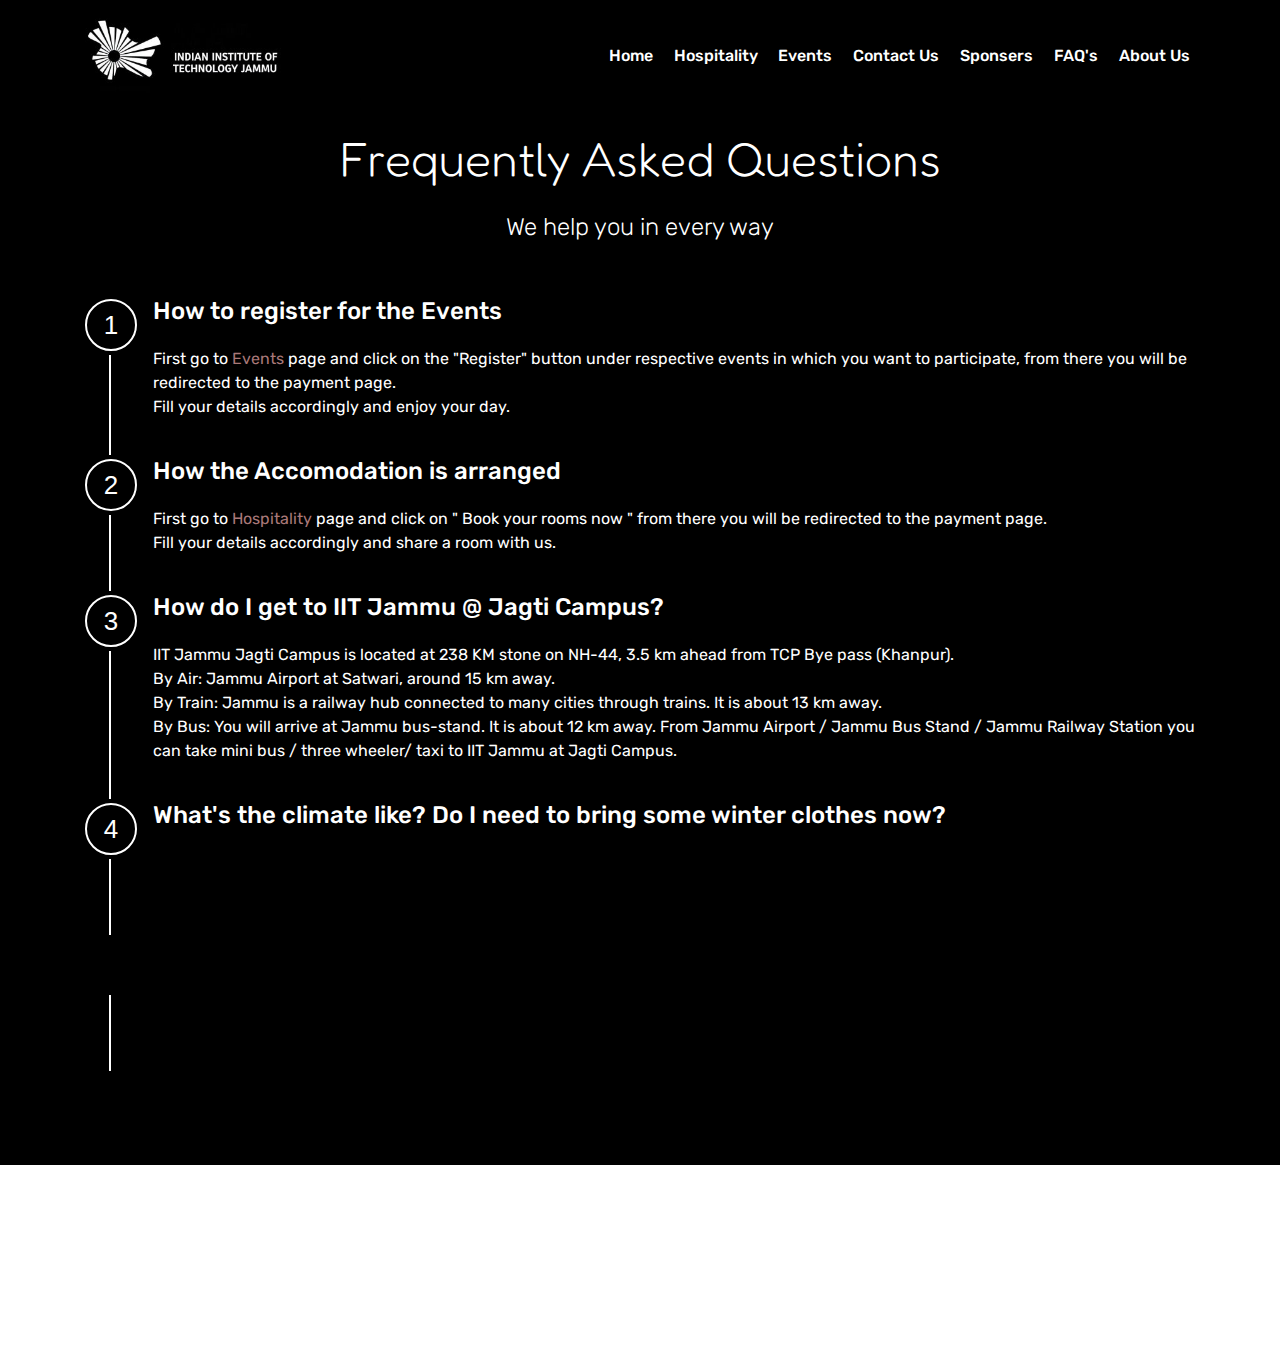
<file: faq.html>
<!DOCTYPE html>
<html>

<head>
    <meta charset="UTF-8">
    <meta http-equiv="X-UA-Compatible" content="IE=edge">
    <meta name="viewport" content="width=device-width, initial-scale=1, minimum-scale=1">
    <link rel="shortcut icon" href="assets/images/imageedit-1-6226574230-256x256.png" type="image/x-icon">
    <meta name="description" content="IIT JAMMU's First TechFest">
    <title>FAQ's</title>
    <link rel="stylesheet" href="assets/web/assets/mobirise-icons/mobirise-icons.css">
    <link rel="stylesheet" href="assets/tether/tether.min.css">
    <link rel="stylesheet" href="assets/soundcloud-plugin/style.css">
    <link rel="stylesheet" href="assets/bootstrap/css/bootstrap.min.css">
    <link rel="stylesheet" href="assets/bootstrap/css/bootstrap-grid.min.css">
    <link rel="stylesheet" href="assets/bootstrap/css/bootstrap-reboot.min.css">
    <link rel="stylesheet" href="assets/socicon/css/styles.css">
    <link rel="stylesheet" href="assets/animatecss/animate.min.css">
    <link rel="stylesheet" href="assets/dropdown/css/style.css">
    <link rel="stylesheet" href="assets/theme/css/style.css">
    <link rel="stylesheet" href="assets/mobirise/css/mbr-additional.css" type="text/css">



</head>

<body>
    <section class="menu cid-qTkzRZLJNu" once="menu" id="menu1-0">
        <nav class="navbar navbar-expand beta-menu navbar-dropdown align-items-center navbar-fixed-top navbar-toggleable-sm navbar-short">
            <button class="navbar-toggler navbar-toggler-right" type="button" data-toggle="collapse" data-target="#navbarSupportedContent"
                aria-controls="navbarSupportedContent" aria-expanded="false" aria-label="Toggle navigation">
                <div class="hamburger">
                    <span></span>
                    <span></span>
                    <span></span>
                    <span></span>
                </div>
            </button>
            <div class="menu-logo">
                <div class="navbar-brand">
                    <span class="navbar-logo">
                        <a href="index.html">
                            <img src="assets/images/logoiit-1-328x154.jpg" alt="IIT JAMMU" title="" style="height: 6rem;">
                        </a>
                    </span>
                </div>
            </div>
            <div class="collapse navbar-collapse" id="navbarSupportedContent">
                <ul class="navbar-nav nav-dropdown nav-right">
                    <li class="nav-item"><a class="nav-link link text-white display-4" href="index.html">
                            Home</a></li>
                    <li class="nav-item">
                        <a class="nav-link link text-white display-4" href="hospitality.html">
                            Hospitality</a>
                    </li>
                    <li class="nav-item"><a class="nav-link link text-white display-4" href="events.html">
                            Events</a></li>
                    <li class="nav-item"><a class="nav-link link text-white display-4" href="contacts.html">Contact Us</a></li>
                    <li class="nav-item">
                        <a class="nav-link link text-white display-4" href="sponsors.html">
                            Sponsers</a>
                    </li>
                    <li class="nav-item"><a class="nav-link link text-white display-4" href="faq.html" >
                            FAQ's</a></li>
                    <li class="nav-item"><a class="nav-link link text-white display-4" href="about.html" >
                            About Us</a></li>
                </ul>
            </div>
        </nav>
    </section>
    <!-- <section class="mbr-section content5 cid-rfNCp3Kowx mbr-parallax-background" id="content5-1e">
        <div class="container">
            <div class="media-container-row">
                <div class="title col-12 col-md-8">
                    <h2 class="align-center mbr-bold mbr-white pb-3 mbr-fonts-style display-1">
                        We are here to help you&nbsp;</h2>



                </div>
            </div>
        </div>
    </section> -->

    <section class="step1 cid-rk3j4S2EK0" id="step1-2s">

        <div class="container" style="margin-top:40px;">
            <h2 class="mbr-section-title pb-3 mbr-fonts-style align-center display-2">Frequently Asked Questions</h2>
            <h3 class="mbr-section-subtitle pb-5 mbr-fonts-style align-center display-5">We help you in every way</h3>
            <div class="step-container">
                <div class="card separline pb-4">
                    <div class="step-element d-flex">
                        <div class="step-wrapper pr-3">
                            <h3 class="step d-flex align-items-center justify-content-center">
                                1
                            </h3>
                        </div>
                        <div class="step-text-content">
                            <h4 class="mbr-step-title pb-3 mbr-fonts-style display-5">How to register for the Events
                            </h4>
                            <p class="mbr-step-text mbr-fonts-style display-7">
                                First go to <a href="events.html">Events</a> page and click on the "Register" button
                                under respective events in which you want to participate, from there you will be
                                redirected to the payment page.<br>
                                Fill your details accordingly and enjoy your day.
                            </p>
                        </div>
                    </div>
                </div>

                <div class="card separline pb-4">
                    <div class="step-element d-flex">
                        <div class="step-wrapper pr-3">
                            <h3 class="step d-flex align-items-center justify-content-center">
                                2
                            </h3>
                        </div>
                        <div class="step-text-content">
                            <h4 class="mbr-step-title pb-3 mbr-fonts-style display-5">How the Accomodation is arranged</h4>
                            <p class="mbr-step-text mbr-fonts-style display-7">
                                First go to <a href="hospitality.html">Hospitality</a> page and click on " Book your rooms
                                now " from there you will be redirected to the payment page.<br>
                                Fill your details accordingly and share a room with us.
                            </p>
                        </div>
                    </div>
                </div>

                <div class="card separline pb-4">
                    <div class="step-element d-flex">
                        <div class="step-wrapper pr-3">
                            <h3 class="step d-flex align-items-center justify-content-center">
                                3
                            </h3>
                        </div>
                        <div class="step-text-content">
                            <h4 class="mbr-step-title pb-3 mbr-fonts-style display-5">How do I get to IIT Jammu @ Jagti
                                Campus?

                            </h4>
                            <p class="mbr-step-text mbr-fonts-style display-7">
                                IIT Jammu Jagti Campus is located at 238 KM stone on NH-44, 3.5 km ahead from TCP Bye
                                pass (Khanpur). <br>
                                By Air: Jammu Airport at Satwari, around 15 km away. <br>
                                By Train: Jammu is a railway hub connected to many cities through trains. It is about
                                13 km away. <br>
                                By Bus: You will arrive at Jammu bus-stand. It is about 12 km away. From Jammu Airport
                                / Jammu Bus Stand / Jammu Railway Station you can take mini bus / three wheeler/ taxi
                                to IIT Jammu at Jagti Campus.
                            </p>
                        </div>
                    </div>
                </div>

                <div class="card separline pb-4">
                    <div class="step-element d-flex">
                        <div class="step-wrapper pr-3">
                            <h3 class="step d-flex align-items-center justify-content-center">
                                4
                            </h3>
                        </div>
                        <div class="step-text-content">
                            <h4 class="mbr-step-title pb-3 mbr-fonts-style display-5">
                                What's the climate like? Do I need to bring some winter clothes now?
                            </h4>
                            <p class="mbr-step-text mbr-fonts-style display-7">
                                It is neither extreme hot nor extreme cold. It never snows here. The average high
                                temperature from August to November is 25-35 degree celsius and from February to May is
                                20-30 degree celsius.

                            </p>
                        </div>
                    </div>
                </div>

                <div class="card separline pb-4">
                    <div class="step-element d-flex">
                        <div class="step-wrapper pr-3">
                            <h3 class="step d-flex align-items-center justify-content-center">
                                5
                            </h3>
                        </div>
                        <div class="step-text-content">
                            <h4 class="mbr-step-title pb-3 mbr-fonts-style display-5">
                                For anymore questions ?
                            </h4>
                            <p class="mbr-step-text mbr-fonts-style display-7">
                                For any more questions Email to technunctus &commat; iitjammu.ac.in <br>

                                Note:- Pre Paid Mobiles from other states do not work in J&K. You may bring postpaid
                                mobile along with you.
                            </p>
                        </div>
                    </div>
                </div>

                <!-- <div class="card">
                    <div class="step-element d-flex">
                        <div class="step-wrapper pr-3">
                            <h3 class="step d-flex align-items-center justify-content-center">
                                6
                            </h3>
                        </div>
                        <div class="step-text-content">
                            <h4 class="mbr-step-title pb-3 mbr-fonts-style display-5">
                                Deployment
                            </h4>
                            <p class="mbr-step-text mbr-fonts-style display-7">
                                Lorem ipsum dolor sit amet, consectetur adipiscing elit. Nam erat libero, bibendum in
                                libero tempor, luctus volutpat ligula. Integer fringilla porttitor pretium. Nam erat
                                felis, iaculis id justo ut, ullamcorper feugiat elit. Proin vel lectus auctor,
                                porttitor ligula vitae, convallis leo. In eget massa elit.
                            </p>
                        </div>
                    </div>
                </div> -->
            </div>
        </div>
    </section>

    <section once="" class="cid-rfk0u7XjhZ mbr-reveal" id="footer7-1c">
        <div class="container">
            <div class="media-container-row align-center mbr-white">

                <div class="row social-row">
                    <div class="social-list align-right pb-2">
                        <div class="soc-item">
                            <a href="https://www.facebook.com/TechnunctusIITJammu/" >
                                <span class="socicon-facebook socicon mbr-iconfont mbr-iconfont-social"></span>
                            </a>
                        </div>
                        <div class="soc-item">
                            <a href="https://www.instagram.com/technunctus/?hl=en" >
                                <span class="socicon-instagram socicon mbr-iconfont mbr-iconfont-social"></span>
                            </a>
                        </div>
                        <div class="soc-item">
                            <a href="https://www.youtube.com/channel/UCLNdmo9sbWNKNFVO0r5wjWQ" >
                                <span class="socicon-youtube socicon mbr-iconfont mbr-iconfont-social"></span>
                            </a>
                        </div>
                    </div>
                </div>
                <div class="row row-copirayt">
                    <p class="mbr-text mb-0 mbr-fonts-style mbr-white align-center display-7">
                        © Copyright 2019 IIT JAMMU - All Rights Reserved
                    </p>
                </div>
            </div>
        </div>
    </section>


    <script src="assets/web/assets/jquery/jquery.min.js"></script>
    <script src="assets/popper/popper.min.js"></script>
    <script src="assets/tether/tether.min.js"></script>
    <script src="assets/bootstrap/js/bootstrap.min.js"></script>
    <script src="assets/smoothscroll/smooth-scroll.js"></script>
    <script src="assets/viewportchecker/jquery.viewportchecker.js"></script>
    <script src="assets/dropdown/js/script.min.js"></script>
    <script src="assets/touchswipe/jquery.touch-swipe.min.js"></script>
    <script src="assets/parallax/jarallax.min.js"></script>
    <script src="assets/theme/js/script.js"></script>


    <input name="animation" type="hidden">
    <!-- <div id="scrollToTop" class="scrollToTop mbr-arrow-up"><a style="text-align: center;"><i class="mbr-arrow-up-icon mbr-arrow-up-icon-cm cm-icon cm-icon-smallarrow-up"></i></a></div> -->
</body>

</html>
</file>
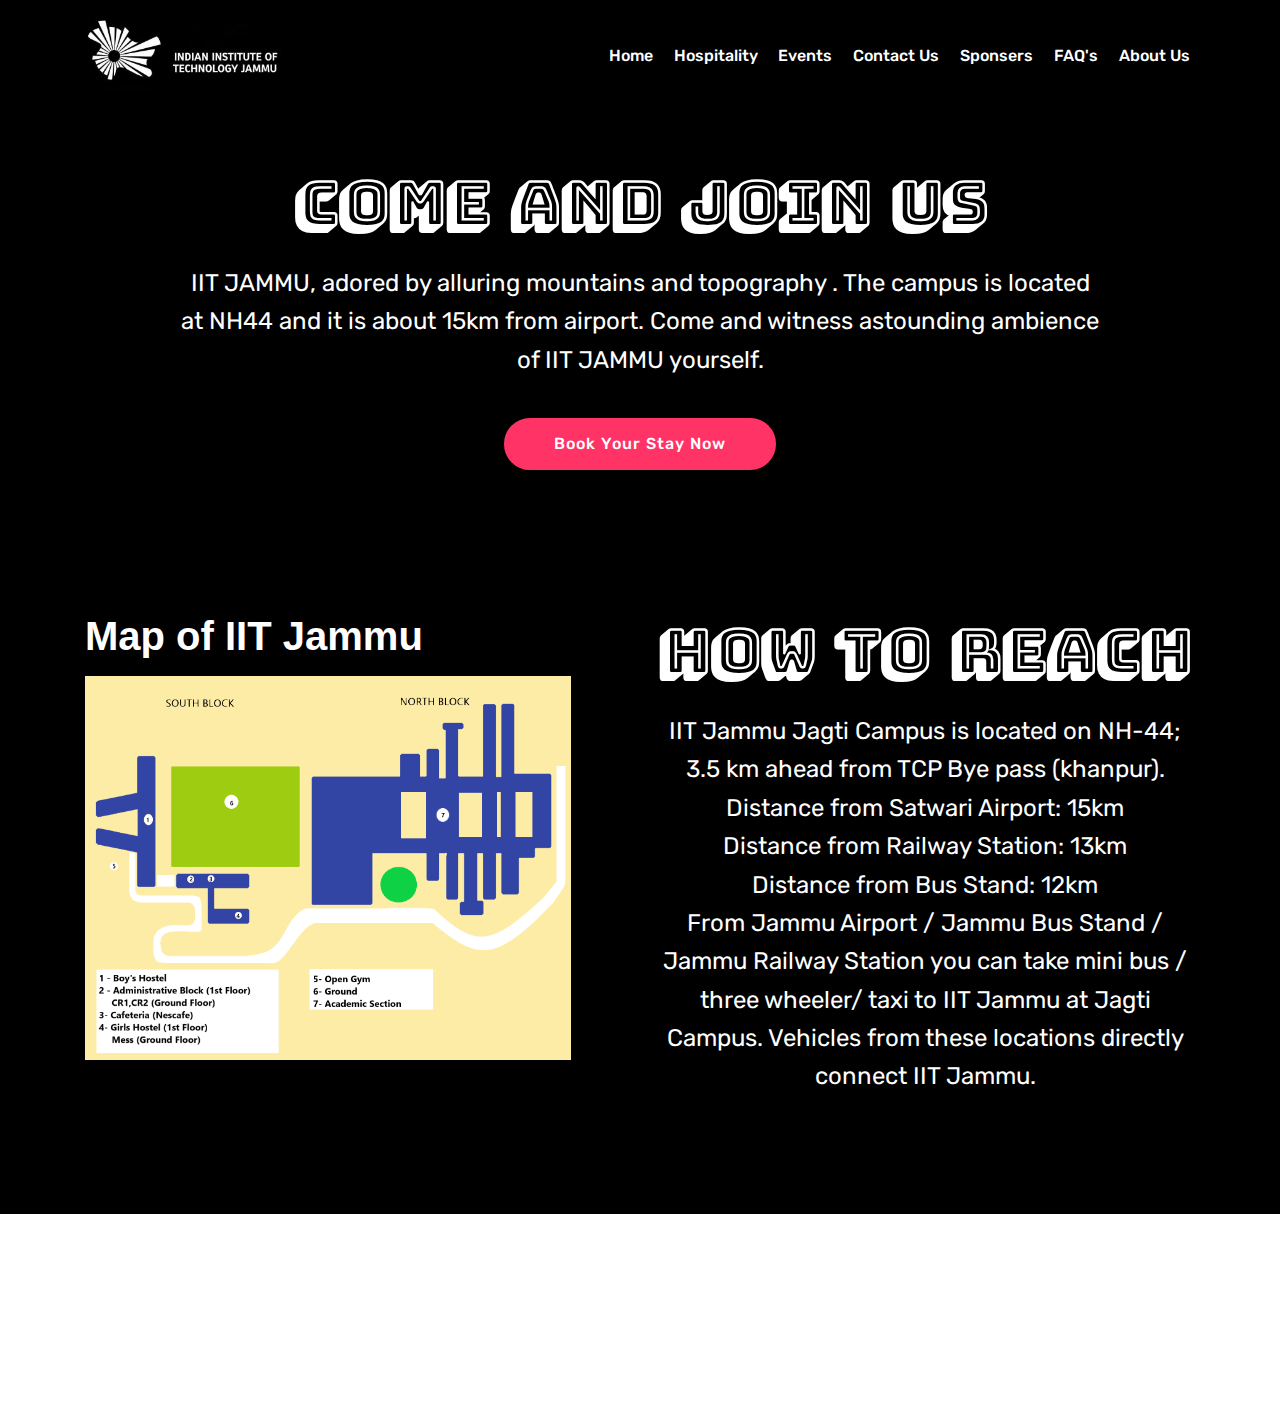
<file: hospitality.html>
<!DOCTYPE html>
<html>

<head>
    <meta charset="UTF-8">
    <meta http-equiv="X-UA-Compatible" content="IE=edge">
    <meta name="viewport" content="width=device-width, initial-scale=1, minimum-scale=1">
    <link rel="shortcut icon" href="assets/images/imageedit-1-6226574230-256x256.png" type="image/x-icon">
    <meta name="description" content="IIT JAMMU'S First Techfest">
    <title>Hospitality</title>
    <link rel="stylesheet" href="assets/web/assets/mobirise-icons/mobirise-icons.css">
    <link rel="stylesheet" href="assets/tether/tether.min.css">
    <link rel="stylesheet" href="assets/soundcloud-plugin/style.css">
    <link rel="stylesheet" href="assets/bootstrap/css/bootstrap.min.css">
    <link rel="stylesheet" href="assets/bootstrap/css/bootstrap-grid.min.css">
    <link rel="stylesheet" href="assets/bootstrap/css/bootstrap-reboot.min.css">
    <link rel="stylesheet" href="assets/dropdown/css/style.css">
    <link rel="stylesheet" href="assets/animatecss/animate.min.css">
    <link rel="stylesheet" href="assets/socicon/css/styles.css">
    <link rel="stylesheet" href="assets/theme/css/style.css">
    <link rel="stylesheet" href="assets/mobirise/css/mbr-additional.css" type="text/css">

    <style>
        #particle{
        position: absolute;
        height: 100%;
        width:100%;
    }
    </style>
</head>

<body>
    <section class="menu cid-qTkzRZLJNu" once="menu" id="menu1-0">
        <nav class="navbar navbar-expand beta-menu navbar-dropdown align-items-center navbar-fixed-top navbar-toggleable-sm navbar-short">
                <button class="navbar-toggler navbar-toggler-right" type="button" data-toggle="collapse" data-target="#navbarSupportedContent"
                aria-controls="navbarSupportedContent" aria-expanded="false" aria-label="Toggle navigation">
                <div class="hamburger">
                    <span></span>
                    <span></span>
                    <span></span>
                    <span></span>
                </div>
            </button>
            
            <div class="menu-logo">
                <div class="navbar-brand">
                    <span class="navbar-logo">
                        <a href="index.html">
                            <img src="assets/images/logoiit-1-328x154.jpg" alt="IIT JAMMU" title="" style="height: 6rem;">
                        </a>
                    </span>
                </div>
            </div>
            <div class="collapse navbar-collapse" id="navbarSupportedContent">
                <ul class="navbar-nav nav-dropdown nav-right">
                    <li class="nav-item"><a class="nav-link link text-white display-4" href="index.html">
                            Home</a></li>
                    <li class="nav-item">
                        <a class="nav-link link text-white display-4" href="hospitality.html">
                            Hospitality</a>
                    </li>
                    <li class="nav-item"><a class="nav-link link text-white display-4" href="events.html">
                            Events</a></li>
                    <li class="nav-item"><a class="nav-link link text-white display-4" href="contacts.html">Contact Us</a></li>
                    <li class="nav-item">
                        <a class="nav-link link text-white display-4" href="sponsors.html">
                            Sponsers</a>
                    </li>
                    <li class="nav-item"><a class="nav-link link text-white display-4" href="faq.html" >
                            FAQ's</a></li>
                    <li class="nav-item"><a class="nav-link link text-white display-4" href="about.html" >
                            About Us</a></li>
                </ul>
            </div>
        </nav>
    </section>



    <section class="cid-rk3kjd6Z6q mbr-fullscreen" id="header2-2u">

        <!-- <div id="particle"></div> -->
        <div class="container align-center" style="margin-top:120px;">
            <div class="row justify-content-md-center ">
                <div class="mbr-white col-md-10">
                    <h1 class="mbr-section-title mbr-bold pb-3 mbr-fonts-style display-1">Come and join us</h1>

                    <p class="mbr-text pb-3 mbr-fonts-style display-5">
                        IIT JAMMU, adored by alluring mountains and topography . The campus is located at NH44 and it
                        is about 15km from airport. Come and witness astounding ambience of IIT JAMMU yourself.
                    </p>
                    <div class="mbr-section-btn"><a class="btn btn-md btn-secondary display-4" href="https://www.townscript.com/e/accomodation-422333">Book
                            Your Stay Now</a></div>
                </div>
            </div>
            <div class="row justify-content-md-center " style=" margin-top:100px;">

                <div class="mbr-white col-md-6 align-left" style="margin-top: 40px;">
                    <h1 class="mbr-bold " style="margin-bottom:20px;">Map of IIT Jammu</h1>
                    <img src="Website Items/map final.png" class="" style="max-width:90%; max-height:90%;" alt="">
                </div>
                <div class="mbr-white col-md-6" style="margin-top: 40px;">

                    <h1 class="mbr-section-title mbr-bold pb-3 mbr-fonts-style display-1">How to reach</h1>
                    <p class="mbr-text pb-3 mbr-fonts-style display-5">
                        IIT Jammu Jagti Campus is located on NH-44; 3.5 km ahead from TCP Bye pass (khanpur). 
                        <br>
						Distance from Satwari Airport: 15km
						<br>
						Distance from Railway Station: 13km
						<br>
						Distance from Bus Stand: 12km
						<br>
						From Jammu Airport / Jammu Bus Stand / Jammu Railway Station you can take mini bus / three wheeler/ taxi to IIT Jammu at Jagti Campus. Vehicles from these locations directly connect IIT Jammu.
						<br>

						<a href="https://goo.gl/maps/8KY8pNi4q1C2">The google map coordinate.</a>
                    </p>
                </div>
            </div>
        </div>
        <!-- <div class="mbr-arrow hidden-sm-down" aria-hidden="true">
            <a href="#next">
                <i class="mbri-down mbr-iconfont"></i>
            </a>
        </div>
         -->
    </section>


    <section once="" class="cid-rfk0u7XjhZ mbr-reveal" id="footer7-r">

        <div class="container">
            <div class="media-container-row align-center mbr-white">

                <div class="row social-row">
                    <div class="social-list align-right pb-2">
                        <div class="soc-item">
                            <a href="https://www.facebook.com/TechnunctusIITJammu/" >
                                <span class="socicon-facebook socicon mbr-iconfont mbr-iconfont-social"></span>
                            </a>
                        </div>
                        <div class="soc-item">
                            <a href="https://www.instagram.com/technunctus/?hl=en" >
                                <span class="socicon-instagram socicon mbr-iconfont mbr-iconfont-social"></span>
                            </a>
                        </div>
                        <div class="soc-item">
                            <a href="https://www.youtube.com/channel/UCLNdmo9sbWNKNFVO0r5wjWQ" >
                                <span class="socicon-youtube socicon mbr-iconfont mbr-iconfont-social"></span>
                            </a>
                        </div>
                    </div>
                </div>
                <div class="row row-copirayt">
                    <p class="mbr-text mb-0 mbr-fonts-style mbr-white align-center display-7">
                        © Copyright 2019 IIT JAMMU - All Rights Reserved
                    </p>
                </div>
            </div>
        </div>
    </section>

    <script src="assets/theme/js/particles.js"></script>
    <script src="assets/theme/js/app2.js"></script>
    <script src="assets/theme/js/swiper.min.js"></script>
    <script src="assets/web/assets/jquery/jquery.min.js"></script>
    <script src="assets/popper/popper.min.js"></script>
    <script src="assets/tether/tether.min.js"></script>
    <script src="assets/bootstrap/js/bootstrap.min.js"></script>
    <script src="assets/smoothscroll/smooth-scroll.js"></script>
    <script src="assets/dropdown/js/script.min.js"></script>
    <script src="assets/touchswipe/jquery.touch-swipe.min.js"></script>
    <script src="assets/viewportchecker/jquery.viewportchecker.js"></script>
    <script src="assets/theme/js/script.js"></script>


    <input name="animation" type="hidden">
    <!-- <div id="scrollToTop" class="scrollToTop mbr-arrow-up"><a style="text-align: center;"><i class="mbr-arrow-up-icon mbr-arrow-up-icon-cm cm-icon cm-icon-smallarrow-up"></i></a></div> -->
</body>

</html>
</file>
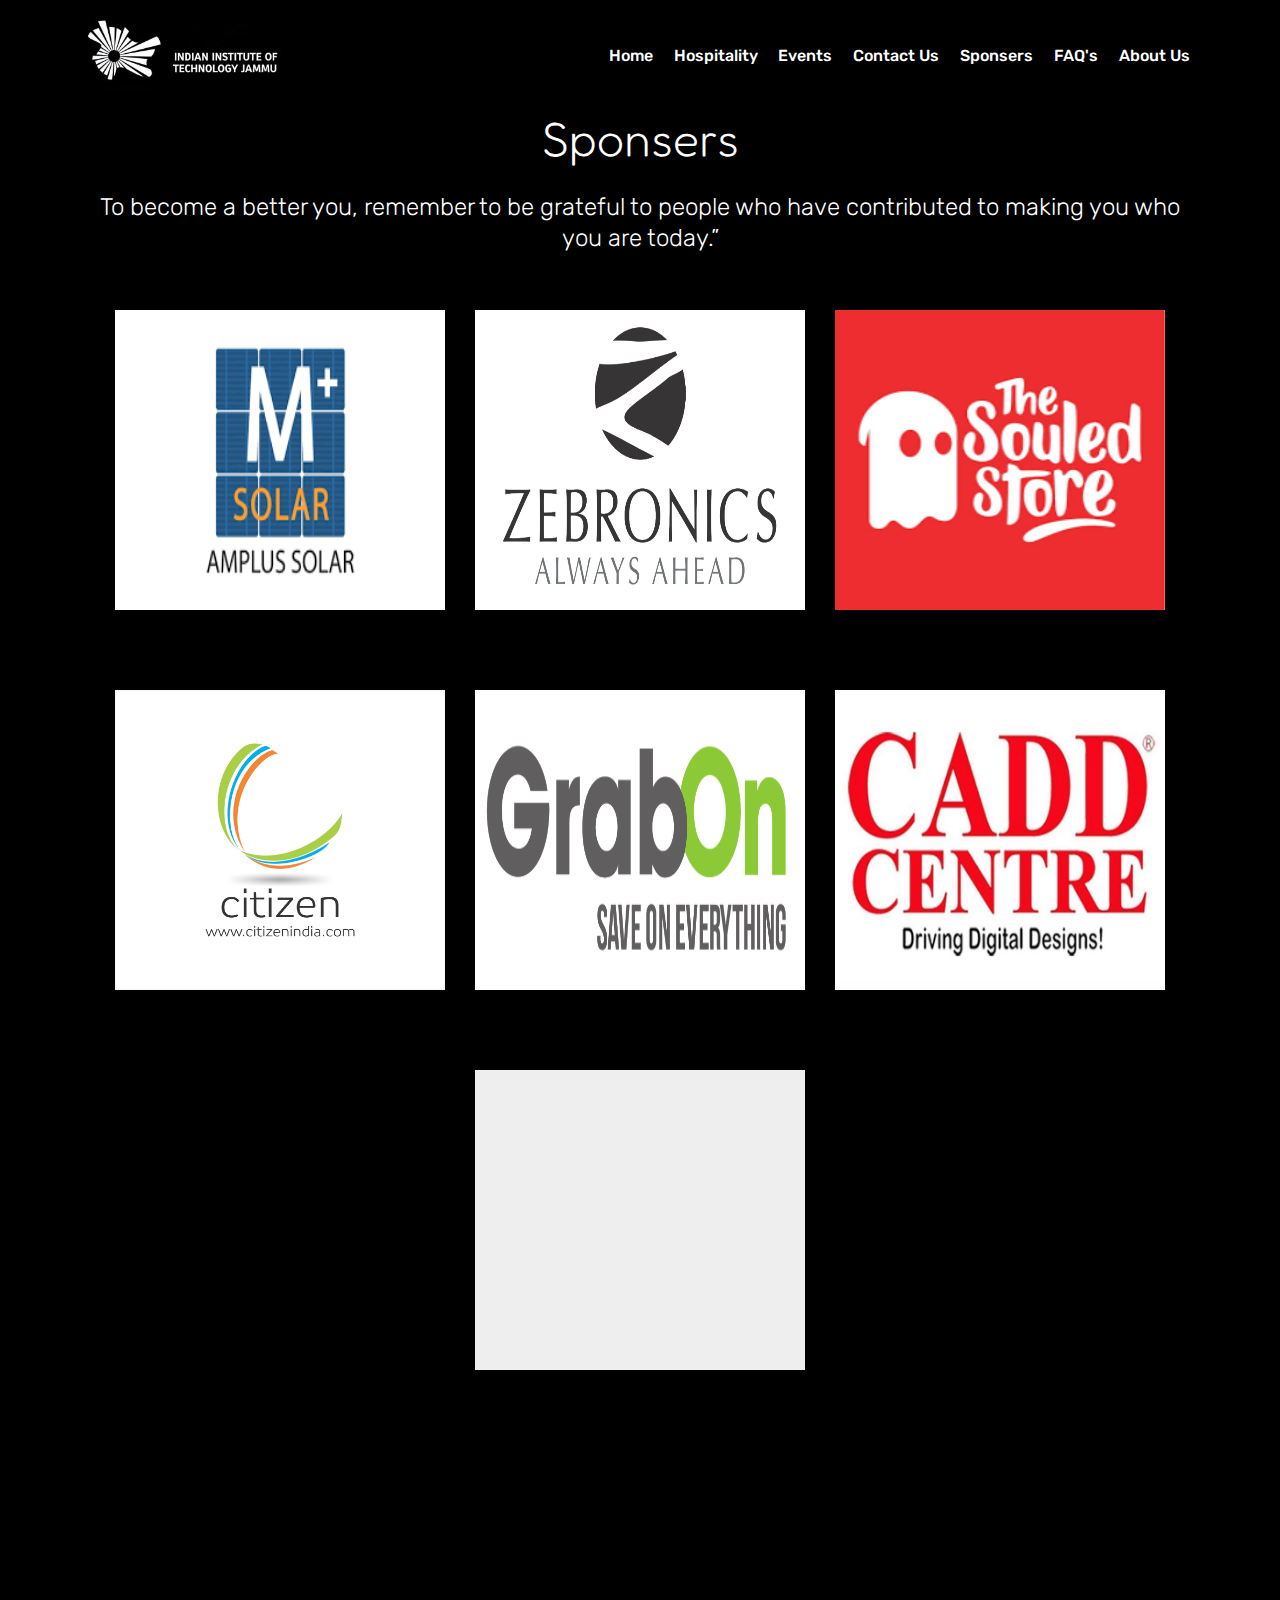
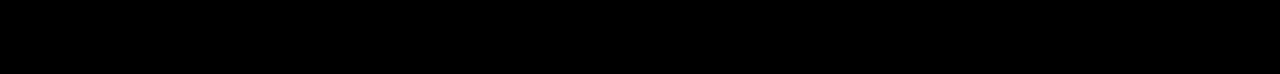
<file: sponsors.html>
<!DOCTYPE html>
<html>

<head>
    <meta charset="UTF-8">
    <meta http-equiv="X-UA-Compatible" content="IE=edge">
    <meta name="viewport" content="width=device-width, initial-scale=1, minimum-scale=1">
    <link rel="shortcut icon" href="assets/images/imageedit-1-6226574230-256x256.png" type="image/x-icon">
    <meta name="description" content="IIT JAMMU'S First TechFest">
    <title>Sponsers</title>
    <link rel="stylesheet" href="assets/web/assets/mobirise-icons/mobirise-icons.css">
    <link rel="stylesheet" href="assets/tether/tether.min.css">
    <link rel="stylesheet" href="assets/soundcloud-plugin/style.css">
    <link rel="stylesheet" href="assets/bootstrap/css/bootstrap.min.css">
    <link rel="stylesheet" href="assets/bootstrap/css/bootstrap-grid.min.css">
    <link rel="stylesheet" href="assets/bootstrap/css/bootstrap-reboot.min.css">
    <link rel="stylesheet" href="assets/socicon/css/styles.css">
    <link rel="stylesheet" href="assets/animatecss/animate.min.css">
    <link rel="stylesheet" href="assets/dropdown/css/style.css">
    <link rel="stylesheet" href="assets/theme/css/style.css">
    <link rel="stylesheet" href="assets/mobirise/css/mbr-additional.css" type="text/css">



</head>

<body>
    <section class="menu cid-qTkzRZLJNu" once="menu" id="menu1-0">
        <nav class="navbar navbar-expand beta-menu navbar-dropdown align-items-center navbar-fixed-top navbar-toggleable-sm navbar-short">
            <button class="navbar-toggler navbar-toggler-right" type="button" data-toggle="collapse" data-target="#navbarSupportedContent"
                aria-controls="navbarSupportedContent" aria-expanded="false" aria-label="Toggle navigation">
                <div class="hamburger">
                    <span></span>
                    <span></span>
                    <span></span>
                    <span></span>
                </div>
            </button>
            <div class="menu-logo">
                <div class="navbar-brand">
                    <span class="navbar-logo">
                        <a href="index.html">
                            <img src="assets/images/logoiit-1-328x154.jpg" alt="IIT JAMMU" title="" style="height: 6rem;">
                        </a>
                    </span>
                </div>
            </div>
            <div class="collapse navbar-collapse" id="navbarSupportedContent">
                <ul class="navbar-nav nav-dropdown nav-right">
                    <li class="nav-item"><a class="nav-link link text-white display-4" href="index.html">
                            Home</a></li>
                    <li class="nav-item">
                        <a class="nav-link link text-white display-4" href="hospitality.html">
                            Hospitality</a>
                    </li>
                    <li class="nav-item"><a class="nav-link link text-white display-4" href="events.html">
                            Events</a></li>
                    <li class="nav-item"><a class="nav-link link text-white display-4" href="contacts.html">Contact Us</a></li>
                    <li class="nav-item">
                        <a class="nav-link link text-white display-4" href="sponsors.html">
                            Sponsers</a>
                    </li>
                    <li class="nav-item"><a class="nav-link link text-white display-4" href="faq.html" >
                            FAQ's</a></li>
                    <li class="nav-item"><a class="nav-link link text-white display-4" href="about.html" >
                            About Us</a></li>
                </ul>
            </div>
        </nav>
    </section>

    <section class="features15 cid-rfNIPE2az2" id="features15-1k">
        <div class="container" style="margin-top:20px;">
            <h2 class="mbr-section-title pb-3 align-center mbr-fonts-style display-2">
                Sponsers</h2>
            <h3 class="mbr-section-subtitle display-5 align-center mbr-fonts-style">To become a better you, remember to
                be grateful to people who have contributed to making you who you are today.”</h3>

            <div class="media-container-row container pt-5 mt-2">

                <div class="col-12 col-md-6 mb-4 col-lg-4">
                    <div class="card flip-card p-5 align-center">
                        <div class="card-front card_cont">
                            <img src="assets/images/Amplus-Solar-Conferred-With-European-Award-for-Best-Practices-2018.png"
                                style="width:300px; height:100px;" alt="Sponsers">
                        </div>
                        <div class="card_back card_cont">
                            <h4 class="card-title display-5 py-2 mbr-fonts-style">
                                Amplus Solar
                            </h4>
                            <p class="mbr-text mbr-fonts-style display-7">

                            </p>
                        </div>
                    </div>
                </div>

                <div class="col-12 col-md-6 mb-4 col-lg-4">

                    <div class="card flip-card p-5 align-center">
                        <div class="card-front card_cont">
                            <img src="assets/images/zebronics.jpeg" style="width:100%; height:100%;" alt="Sponsers">
                        </div>
                        <div class="card_back card_cont">
                            <h4 class="card-title py-2 mbr-fonts-style display-5">
                                Zebronics
                            </h4>
                            <p class="mbr-text mbr-fonts-style display-7">

                            </p>
                        </div>
                    </div>
                </div>

                <div class="col-12 col-md-6 mb-4 col-lg-4">
                    <div class="card flip-card p-5 align-center">
                        <div class="card-front card_cont">
                            <img src="assets/images/thesouledstore.png" style="width:100%; height:100%;" alt="Sponsers">
                        </div>
                        <div class="card_back card_cont">
                            <h4 class="card-title py-2 mbr-fonts-style display-5">
                                The Souled Store
                            </h4>
                            <p class="mbr-text mbr-fonts-style display-7">

                            </p>
                        </div>
                    </div>
                </div>
            </div>

            <div class="media-container-row container pt-5 mt-2">
                <div class="col-12 col-md-6 mb-4 col-lg-4">
                    <div class="card flip-card p-5 align-center">
                        <div class="card-front card_cont">
                            <img src="assets/images/Citizen Industries Ltd._Logo 2.JPG" style="width:100%; height:100%;"
                                alt="Sponsers">
                        </div>
                        <div class="card_back card_cont">
                            <h4 class="card-title py-2 mbr-fonts-style display-5">
                                Citizen Industries
                            </h4>
                            <p class="mbr-text mbr-fonts-style display-7">

                            </p>
                        </div>
                    </div>
                </div>
                <div class="col-12 col-md-6 mb-4 col-lg-4">
                    <div class="card flip-card p-5 align-center">
                        <div class="card-front card_cont">
                            <img src="assets/images/grabon1.png" style="width:100%; height:100%;" alt="Sponsers">
                        </div>
                        <div class="card_back card_cont">
                            <h4 class="card-title py-2 mbr-fonts-style display-5">
                                Grabon
                            </h4>
                            <p class="mbr-text mbr-fonts-style display-7">

                            </p>
                        </div>
                    </div>
                </div>

                <div class="col-12 col-md-6 mb-4 col-lg-4">
                    <div class="card flip-card p-5 align-center">
                        <div class="card-front card_cont">
                            <img src="assets/images/Cadd.jpeg" style="width:100%; height:100%;" alt="Sponsers">
                        </div>
                        <div class="card_back card_cont">
                            <h4 class="card-title py-2 mbr-fonts-style display-5">
                                Cadd Centre
                            </h4>
                            <p class="mbr-text mbr-fonts-style display-7">

                            </p>
                        </div>
                    </div>
                </div>
            </div>


            <div class="media-container-row container pt-5 mt-2">
                


                <div class="col-12 col-md-6 mb-4 col-lg-4">
                    <div class="card flip-card p-5 align-center">
                        <div class="card-front card_cont">
                            <img src="assets/images/canara.jpg" style="width:100%; height:100%;" alt="Sponsers">
                        </div>
                        <div class="card_back card_cont">
                            <h4 class="card-title py-2 mbr-fonts-style display-5">
                                Canara Bank
                            </h4>
                            <p class="mbr-text mbr-fonts-style display-7">

                            </p>
                        </div>
                    </div>
                </div>
            </div>


        </div>
    </section>





    <!-- 
    <section class="features15 cid-rfNIPE2az2" id="features15-1k">
        <div class="container">
            <div class="media-container-row container pt-5 mt-2">
                <div class="col-12 col-md-6 mb-4 col-lg-4">
                    <div class="card flip-card p-5 align-center">
                        <div class="card-front card_cont">
                            <img src="assets/images/Citizen Industries Ltd._Logo 2.JPG" style="width:100%; height:100%;"
                                alt="Sponsers">
                        </div>
                        <div class="card_back card_cont">
                            <h4 class="card-title py-2 mbr-fonts-style display-5">
                                Citizen Industries
                            </h4>
                            <p class="mbr-text mbr-fonts-style display-7">

                            </p>
                        </div>
                    </div>
                </div>
                <div class="col-12 col-md-6 mb-4 col-lg-4">
                    <div class="card flip-card p-5 align-center">
                        <div class="card-front card_cont">
                            <img src="assets/images/grabon1.png" style="width:100%; height:100%;" alt="Sponsers">
                        </div>
                        <div class="card_back card_cont">
                            <h4 class="card-title py-2 mbr-fonts-style display-5">
                                Grabon
                            </h4>
                            <p class="mbr-text mbr-fonts-style display-7">

                            </p>
                        </div>
                    </div>
                </div>
                <div class="col-12 col-md-6 mb-4 col-lg-4">
                    <div class="card flip-card p-5 align-center">
                        <div class="card-front card_cont">
                            <img src="assets/images/canara.jpg" style="width:100%; height:100%;" alt="Sponsers">
                        </div>
                        <div class="card_back card_cont">
                            <h4 class="card-title py-2 mbr-fonts-style display-5">
                                Canara Bank
                            </h4>
                            <p class="mbr-text mbr-fonts-style display-7">

                            </p>
                        </div>
                    </div>
                </div>
            </div>
        </div>
    </section> -->

    <section once="" class="cid-rfk0u7XjhZ" id="footer7-t">
        <div class="container">
            <div class="media-container-row align-center mbr-white">
                <!-- <div class="row row-links">
                    <ul class="foot-menu">
                        <li class="foot-menu-item mbr-fonts-style display-7">
                            <a class="text-white mbr-bold" href="#" >About us</a>
                        </li>
                        <li class="foot-menu-item mbr-fonts-style display-7">
                            <a class="text-white mbr-bold" href="#" >Services</a>
                        </li>
                        <li class="foot-menu-item mbr-fonts-style display-7">
                            <a class="text-white mbr-bold" href="#" >Get In Touch</a>
                        </li>
                        <li class="foot-menu-item mbr-fonts-style display-7">
                            <a class="text-white mbr-bold" href="#" >Careers</a>
                        </li>
                        <li class="foot-menu-item mbr-fonts-style display-7">
                            <a class="text-white mbr-bold" href="#" >Work</a>
                        </li>
                    </ul>
                </div> -->
                <div class="row social-row">
                    <div class="social-list align-right pb-2">
                        <div class="soc-item">
                            <a href="https://www.facebook.com/TechnunctusIITJammu/" >
                                <span class="socicon-facebook socicon mbr-iconfont mbr-iconfont-social"></span>
                            </a>
                        </div>
                        <div class="soc-item">
                            <a href="https://www.instagram.com/technunctus/?hl=en" >
                                <span class="socicon-instagram socicon mbr-iconfont mbr-iconfont-social"></span>
                            </a>
                        </div>
                        <div class="soc-item">
                            <a href="https://www.youtube.com/channel/UCLNdmo9sbWNKNFVO0r5wjWQ" >
                                <span class="socicon-youtube socicon mbr-iconfont mbr-iconfont-social"></span>
                            </a>
                        </div>
                    </div>
                </div>
                <div class="row row-copirayt">
                    <p class="mbr-text mb-0 mbr-fonts-style mbr-white align-center display-7">
                        © Copyright 2019 IIT JAMMU - All Rights Reserved
                    </p>
                </div>
            </div>
        </div>
    </section>


    <script src="assets/web/assets/jquery/jquery.min.js"></script>
    <script src="assets/popper/popper.min.js"></script>
    <script src="assets/tether/tether.min.js"></script>
    <script src="assets/bootstrap/js/bootstrap.min.js"></script>
    <script src="assets/smoothscroll/smooth-scroll.js"></script>
    <script src="assets/touchswipe/jquery.touch-swipe.min.js"></script>
    <script src="assets/viewportchecker/jquery.viewportchecker.js"></script>
    <script src="assets/mbr-flip-card/mbr-flip-card.js"></script>
    <script src="assets/dropdown/js/script.min.js"></script>
    <script src="assets/theme/js/script.js"></script>


    <input name="animation" type="hidden">
    <!-- <div id="scrollToTop" class="scrollToTop mbr-arrow-up"><a style="text-align: center;"><i class="mbr-arrow-up-icon mbr-arrow-up-icon-cm cm-icon cm-icon-smallarrow-up"></i></a></div> -->
</body>

</html>
</file>
<file: assets/web/assets/mobirise-icons-bold/mobirise-icons-bold.css>
@font-face {
  font-family: 'mobirise-icons-bold';
  src:  url('mobirise-icons-bold.eot?m1l4yr');
  src:  url('mobirise-icons-bold.eot?m1l4yr#iefix') format('embedded-opentype'),
    url('mobirise-icons-bold.ttf?m1l4yr') format('truetype'),
    url('mobirise-icons-bold.woff?m1l4yr') format('woff'),
    url('mobirise-icons-bold.svg?m1l4yr#mobirise-icons-bold') format('svg');
  font-weight: normal;
  font-style: normal;
}

[class^="mbrib-"], [class*="mbrib-"] {
  /* use !important to prevent issues with browser extensions that change fonts */
  font-family: 'mobirise-icons-bold' !important;
  speak: none;
  font-style: normal;
  font-weight: normal;
  font-variant: normal;
  text-transform: none;
  line-height: 1;

  /* Better Font Rendering =========== */
  -webkit-font-smoothing: antialiased;
  -moz-osx-font-smoothing: grayscale;
}

.mbrib-add-submenu:before {
  content: "\e900";
}
.mbrib-alert:before {
  content: "\e901";
}
.mbrib-align-center:before {
  content: "\e902";
}
.mbrib-align-justify:before {
  content: "\e903";
}
.mbrib-align-left:before {
  content: "\e904";
}
.mbrib-align-right:before {
  content: "\e905";
}
.mbrib-android:before {
  content: "\e906";
}
.mbrib-apple:before {
  content: "\e907";
}
.mbrib-arrow-down:before {
  content: "\e908";
}
.mbrib-arrow-next:before {
  content: "\e909";
}
.mbrib-arrow-prev:before {
  content: "\e90a";
}
.mbrib-arrow-up:before {
  content: "\e90b";
}
.mbrib-bold:before {
  content: "\e90c";
}
.mbrib-bookmark:before {
  content: "\e90d";
}
.mbrib-bootstrap:before {
  content: "\e90e";
}
.mbrib-briefcase:before {
  content: "\e90f";
}
.mbrib-browse:before {
  content: "\e910";
}
.mbrib-bulleted-list:before {
  content: "\e911";
}
.mbrib-calendar:before {
  content: "\e912";
}
.mbrib-camera:before {
  content: "\e913";
}
.mbrib-cart-add:before {
  content: "\e914";
}
.mbrib-cart-full:before {
  content: "\e915";
}
.mbrib-cash:before {
  content: "\e916";
}
.mbrib-change-style:before {
  content: "\e917";
}
.mbrib-chat:before {
  content: "\e918";
}
.mbrib-clock:before {
  content: "\e919";
}
.mbrib-close:before {
  content: "\e91a";
}
.mbrib-cloud:before {
  content: "\e91b";
}
.mbrib-code:before {
  content: "\e91c";
}
.mbrib-contact-form:before {
  content: "\e91d";
}
.mbrib-credit-card:before {
  content: "\e91e";
}
.mbrib-cursor-click:before {
  content: "\e91f";
}
.mbrib-cust-feedback:before {
  content: "\e920";
}
.mbrib-database:before {
  content: "\e921";
}
.mbrib-delivery:before {
  content: "\e922";
}
.mbrib-desktop:before {
  content: "\e923";
}
.mbrib-devices:before {
  content: "\e924";
}
.mbrib-down:before {
  content: "\e925";
}
.mbrib-download:before {
  content: "\e926";
}
.mbrib-drag-n-drop:before {
  content: "\e927";
}
.mbrib-drag-n-drop2:before {
  content: "\e928";
}
.mbrib-edit:before {
  content: "\e929";
}
.mbrib-edit2:before {
  content: "\e92a";
}
.mbrib-error:before {
  content: "\e92b";
}
.mbrib-extension:before {
  content: "\e92c";
}
.mbrib-features:before {
  content: "\e92d";
}
.mbrib-file:before {
  content: "\e92e";
}
.mbrib-flag:before {
  content: "\e92f";
}
.mbrib-folder:before {
  content: "\e930";
}
.mbrib-gift:before {
  content: "\e931";
}
.mbrib-github:before {
  content: "\e932";
}
.mbrib-globe-2:before {
  content: "\e933";
}
.mbrib-globe:before {
  content: "\e934";
}
.mbrib-growing-chart:before {
  content: "\e935";
}
.mbrib-hearth:before {
  content: "\e936";
}
.mbrib-help:before {
  content: "\e937";
}
.mbrib-home:before {
  content: "\e938";
}
.mbrib-hot-cup:before {
  content: "\e939";
}
.mbrib-idea:before {
  content: "\e93a";
}
.mbrib-image-gallery:before {
  content: "\e93b";
}
.mbrib-image-slider:before {
  content: "\e93c";
}
.mbrib-info:before {
  content: "\e93d";
}
.mbrib-italic:before {
  content: "\e93e";
}
.mbrib-key:before {
  content: "\e93f";
}
.mbrib-laptop:before {
  content: "\e940";
}
.mbrib-layers:before {
  content: "\e941";
}
.mbrib-left-right:before {
  content: "\e942";
}
.mbrib-left:before {
  content: "\e943";
}
.mbrib-letter:before {
  content: "\e944";
}
.mbrib-like:before {
  content: "\e945";
}
.mbrib-link:before {
  content: "\e946";
}
.mbrib-lock:before {
  content: "\e947";
}
.mbrib-login:before {
  content: "\e948";
}
.mbrib-logout:before {
  content: "\e949";
}
.mbrib-magic-stick:before {
  content: "\e94a";
}
.mbrib-map-pin:before {
  content: "\e94b";
}
.mbrib-menu:before {
  content: "\e94c";
}
.mbrib-mobile:before {
  content: "\e94d";
}
.mbrib-mobile2:before {
  content: "\e94e";
}
.mbrib-mobirise:before {
  content: "\e94f";
}
.mbrib-more-horizontal:before {
  content: "\e950";
}
.mbrib-more-vertical:before {
  content: "\e951";
}
.mbrib-music:before {
  content: "\e952";
}
.mbrib-new-file:before {
  content: "\e953";
}
.mbrib-numbered-list:before {
  content: "\e954";
}
.mbrib-opened-folder:before {
  content: "\e955";
}
.mbrib-pages:before {
  content: "\e956";
}
.mbrib-paper-plane:before {
  content: "\e957";
}
.mbrib-paperclip:before {
  content: "\e958";
}
.mbrib-photo:before {
  content: "\e959";
}
.mbrib-photos:before {
  content: "\e95a";
}
.mbrib-pin:before {
  content: "\e95b";
}
.mbrib-play:before {
  content: "\e95c";
}
.mbrib-plus:before {
  content: "\e95d";
}
.mbrib-preview:before {
  content: "\e95e";
}
.mbrib-print:before {
  content: "\e95f";
}
.mbrib-protect:before {
  content: "\e960";
}
.mbrib-question:before {
  content: "\e961";
}
.mbrib-quote-left:before {
  content: "\e962";
}
.mbrib-quote-right:before {
  content: "\e963";
}
.mbrib-redo:before {
  content: "\e964";
}
.mbrib-refresh:before {
  content: "\e965";
}
.mbrib-responsive:before {
  content: "\e966";
}
.mbrib-right:before {
  content: "\e967";
}
.mbrib-rocket:before {
  content: "\e968";
}
.mbrib-sad-face:before {
  content: "\e969";
}
.mbrib-sale:before {
  content: "\e96a";
}
.mbrib-save:before {
  content: "\e96b";
}
.mbrib-search:before {
  content: "\e96c";
}
.mbrib-setting:before {
  content: "\e96d";
}
.mbrib-setting2:before {
  content: "\e96e";
}
.mbrib-setting3:before {
  content: "\e96f";
}
.mbrib-share:before {
  content: "\e970";
}
.mbrib-shopping-bag:before {
  content: "\e971";
}
.mbrib-shopping-basket:before {
  content: "\e972";
}
.mbrib-shopping-cart:before {
  content: "\e973";
}
.mbrib-sites:before {
  content: "\e974";
}
.mbrib-smile-face:before {
  content: "\e975";
}
.mbrib-speed:before {
  content: "\e976";
}
.mbrib-star:before {
  content: "\e977";
}
.mbrib-success:before {
  content: "\e978";
}
.mbrib-sun:before {
  content: "\e979";
}
.mbrib-sun2:before {
  content: "\e97a";
}
.mbrib-tablet-vertical:before {
  content: "\e97b";
}
.mbrib-tablet:before {
  content: "\e97c";
}
.mbrib-target:before {
  content: "\e97d";
}
.mbrib-timer:before {
  content: "\e97e";
}
.mbrib-to-ftp:before {
  content: "\e97f";
}
.mbrib-to-local-drive:before {
  content: "\e980";
}
.mbrib-touch-swipe:before {
  content: "\e981";
}
.mbrib-touch:before {
  content: "\e982";
}
.mbrib-trash:before {
  content: "\e983";
}
.mbrib-underline:before {
  content: "\e984";
}
.mbrib-undo:before {
  content: "\e985";
}
.mbrib-unlink:before {
  content: "\e986";
}
.mbrib-unlock:before {
  content: "\e987";
}
.mbrib-up-down:before {
  content: "\e988";
}
.mbrib-up:before {
  content: "\e989";
}
.mbrib-update:before {
  content: "\e98a";
}
.mbrib-upload:before {
  content: "\e98b";
}
.mbrib-user:before {
  content: "\e98c";
}
.mbrib-user2:before {
  content: "\e98d";
}
.mbrib-users:before {
  content: "\e98e";
}
.mbrib-video-play:before {
  content: "\e98f";
}
.mbrib-video:before {
  content: "\e990";
}
.mbrib-watch:before {
  content: "\e991";
}
.mbrib-website-theme:before {
  content: "\e992";
}
.mbrib-wifi:before {
  content: "\e993";
}
.mbrib-windows:before {
  content: "\e994";
}
.mbrib-zoom-out:before {
  content: "\e995";
}
</file>
<file: assets/web/assets/mobirise-icons/mobirise-icons.css>
@font-face {
  font-family: 'MobiriseIcons';
  src:  url('mobirise-icons.eot?spat4u');
  src:  url('mobirise-icons.eot?spat4u#iefix') format('embedded-opentype'),
    url('mobirise-icons.ttf?spat4u') format('truetype'),
    url('mobirise-icons.woff?spat4u') format('woff'),
    url('mobirise-icons.svg?spat4u#MobiriseIcons') format('svg');
  font-weight: normal;
  font-style: normal;
}

[class^="mbri-"], [class*=" mbri-"] {
  /* use !important to prevent issues with browser extensions that change fonts */
  font-family: MobiriseIcons !important;
  speak: none;
  font-style: normal;
  font-weight: normal;
  font-variant: normal;
  text-transform: none;
  line-height: 1;

  /* Better Font Rendering =========== */
  -webkit-font-smoothing: antialiased;
  -moz-osx-font-smoothing: grayscale;
}

.mbri-add-submenu:before {
  content: "\e900";
}
.mbri-alert:before {
  content: "\e901";
}
.mbri-align-center:before {
  content: "\e902";
}
.mbri-align-justify:before {
  content: "\e903";
}
.mbri-align-left:before {
  content: "\e904";
}
.mbri-align-right:before {
  content: "\e905";
}
.mbri-android:before {
  content: "\e906";
}
.mbri-apple:before {
  content: "\e907";
}
.mbri-arrow-down:before {
  content: "\e908";
}
.mbri-arrow-next:before {
  content: "\e909";
}
.mbri-arrow-prev:before {
  content: "\e90a";
}
.mbri-arrow-up:before {
  content: "\e90b";
}
.mbri-bold:before {
  content: "\e90c";
}
.mbri-bookmark:before {
  content: "\e90d";
}
.mbri-bootstrap:before {
  content: "\e90e";
}
.mbri-briefcase:before {
  content: "\e90f";
}
.mbri-browse:before {
  content: "\e910";
}
.mbri-bulleted-list:before {
  content: "\e911";
}
.mbri-calendar:before {
  content: "\e912";
}
.mbri-camera:before {
  content: "\e913";
}
.mbri-cart-add:before {
  content: "\e914";
}
.mbri-cart-full:before {
  content: "\e915";
}
.mbri-cash:before {
  content: "\e916";
}
.mbri-change-style:before {
  content: "\e917";
}
.mbri-chat:before {
  content: "\e918";
}
.mbri-clock:before {
  content: "\e919";
}
.mbri-close:before {
  content: "\e91a";
}
.mbri-cloud:before {
  content: "\e91b";
}
.mbri-code:before {
  content: "\e91c";
}
.mbri-contact-form:before {
  content: "\e91d";
}
.mbri-credit-card:before {
  content: "\e91e";
}
.mbri-cursor-click:before {
  content: "\e91f";
}
.mbri-cust-feedback:before {
  content: "\e920";
}
.mbri-database:before {
  content: "\e921";
}
.mbri-delivery:before {
  content: "\e922";
}
.mbri-desktop:before {
  content: "\e923";
}
.mbri-devices:before {
  content: "\e924";
}
.mbri-down:before {
  content: "\e925";
}
.mbri-download:before {
  content: "\e989";
}
.mbri-drag-n-drop:before {
  content: "\e927";
}
.mbri-drag-n-drop2:before {
  content: "\e928";
}
.mbri-edit:before {
  content: "\e929";
}
.mbri-edit2:before {
  content: "\e92a";
}
.mbri-error:before {
  content: "\e92b";
}
.mbri-extension:before {
  content: "\e92c";
}
.mbri-features:before {
  content: "\e92d";
}
.mbri-file:before {
  content: "\e92e";
}
.mbri-flag:before {
  content: "\e92f";
}
.mbri-folder:before {
  content: "\e930";
}
.mbri-gift:before {
  content: "\e931";
}
.mbri-github:before {
  content: "\e932";
}
.mbri-globe:before {
  content: "\e933";
}
.mbri-globe-2:before {
  content: "\e934";
}
.mbri-growing-chart:before {
  content: "\e935";
}
.mbri-hearth:before {
  content: "\e936";
}
.mbri-help:before {
  content: "\e937";
}
.mbri-home:before {
  content: "\e938";
}
.mbri-hot-cup:before {
  content: "\e939";
}
.mbri-idea:before {
  content: "\e93a";
}
.mbri-image-gallery:before {
  content: "\e93b";
}
.mbri-image-slider:before {
  content: "\e93c";
}
.mbri-info:before {
  content: "\e93d";
}
.mbri-italic:before {
  content: "\e93e";
}
.mbri-key:before {
  content: "\e93f";
}
.mbri-laptop:before {
  content: "\e940";
}
.mbri-layers:before {
  content: "\e941";
}
.mbri-left-right:before {
  content: "\e942";
}
.mbri-left:before {
  content: "\e943";
}
.mbri-letter:before {
  content: "\e944";
}
.mbri-like:before {
  content: "\e945";
}
.mbri-link:before {
  content: "\e946";
}
.mbri-lock:before {
  content: "\e947";
}
.mbri-login:before {
  content: "\e948";
}
.mbri-logout:before {
  content: "\e949";
}
.mbri-magic-stick:before {
  content: "\e94a";
}
.mbri-map-pin:before {
  content: "\e94b";
}
.mbri-menu:before {
  content: "\e94c";
}
.mbri-mobile:before {
  content: "\e94d";
}
.mbri-mobile2:before {
  content: "\e94e";
}
.mbri-mobirise:before {
  content: "\e94f";
}
.mbri-more-horizontal:before {
  content: "\e950";
}
.mbri-more-vertical:before {
  content: "\e951";
}
.mbri-music:before {
  content: "\e952";
}
.mbri-new-file:before {
  content: "\e953";
}
.mbri-numbered-list:before {
  content: "\e954";
}
.mbri-opened-folder:before {
  content: "\e955";
}
.mbri-pages:before {
  content: "\e956";
}
.mbri-paper-plane:before {
  content: "\e957";
}
.mbri-paperclip:before {
  content: "\e958";
}
.mbri-photo:before {
  content: "\e959";
}
.mbri-photos:before {
  content: "\e95a";
}
.mbri-pin:before {
  content: "\e95b";
}
.mbri-play:before {
  content: "\e95c";
}
.mbri-plus:before {
  content: "\e95d";
}
.mbri-preview:before {
  content: "\e95e";
}
.mbri-print:before {
  content: "\e95f";
}
.mbri-protect:before {
  content: "\e960";
}
.mbri-question:before {
  content: "\e961";
}
.mbri-quote-left:before {
  content: "\e962";
}
.mbri-quote-right:before {
  content: "\e963";
}
.mbri-refresh:before {
  content: "\e964";
}
.mbri-responsive:before {
  content: "\e965";
}
.mbri-right:before {
  content: "\e966";
}
.mbri-rocket:before {
  content: "\e967";
}
.mbri-sad-face:before {
  content: "\e968";
}
.mbri-sale:before {
  content: "\e969";
}
.mbri-save:before {
  content: "\e96a";
}
.mbri-search:before {
  content: "\e96b";
}
.mbri-setting:before {
  content: "\e96c";
}
.mbri-setting2:before {
  content: "\e96d";
}
.mbri-setting3:before {
  content: "\e96e";
}
.mbri-share:before {
  content: "\e96f";
}
.mbri-shopping-bag:before {
  content: "\e970";
}
.mbri-shopping-basket:before {
  content: "\e971";
}
.mbri-shopping-cart:before {
  content: "\e972";
}
.mbri-sites:before {
  content: "\e973";
}
.mbri-smile-face:before {
  content: "\e974";
}
.mbri-speed:before {
  content: "\e975";
}
.mbri-star:before {
  content: "\e976";
}
.mbri-success:before {
  content: "\e977";
}
.mbri-sun:before {
  content: "\e978";
}
.mbri-sun2:before {
  content: "\e979";
}
.mbri-tablet:before {
  content: "\e97a";
}
.mbri-tablet-vertical:before {
  content: "\e97b";
}
.mbri-target:before {
  content: "\e97c";
}
.mbri-timer:before {
  content: "\e97d";
}
.mbri-to-ftp:before {
  content: "\e97e";
}
.mbri-to-local-drive:before {
  content: "\e97f";
}
.mbri-touch-swipe:before {
  content: "\e980";
}
.mbri-touch:before {
  content: "\e981";
}
.mbri-trash:before {
  content: "\e982";
}
.mbri-underline:before {
  content: "\e983";
}
.mbri-unlink:before {
  content: "\e984";
}
.mbri-unlock:before {
  content: "\e985";
}
.mbri-up-down:before {
  content: "\e986";
}
.mbri-up:before {
  content: "\e987";
}
.mbri-update:before {
  content: "\e988";
}
.mbri-upload:before {
 content: "\e926"; 
}
.mbri-user:before {
  content: "\e98a";
}
.mbri-user2:before {
  content: "\e98b";
}
.mbri-users:before {
  content: "\e98c";
}
.mbri-video:before {
  content: "\e98d";
}
.mbri-video-play:before {
  content: "\e98e";
}
.mbri-watch:before {
  content: "\e98f";
}
.mbri-website-theme:before {
  content: "\e990";
}
.mbri-wifi:before {
  content: "\e991";
}
.mbri-windows:before {
  content: "\e992";
}
.mbri-zoom-out:before {
  content: "\e993";
}
.mbri-redo:before {
  content: "\e994";
}
.mbri-undo:before {
  content: "\e995";
}
</file>
<file: assets/soundcloud-plugin/style.css>
.addons-container {
  position: relative;
  margin-left: auto;
  margin-right: auto;
  padding-right: 15px;
  padding-left: 15px; }
  @media (min-width: 576px) {
    .addons-container {
      padding-right: 15px;
      padding-left: 15px; } }
  @media (min-width: 768px) {
    .addons-container {
      padding-right: 15px;
      padding-left: 15px; } }
  @media (min-width: 992px) {
    .addons-container {
      padding-right: 15px;
      padding-left: 15px; } }
  @media (min-width: 1200px) {
    .addons-container {
      padding-right: 15px;
      padding-left: 15px; } }
  @media (min-width: 576px) {
    .addons-container {
      width: 540px;
      max-width: 100%; } }
  @media (min-width: 768px) {
    .addons-container {
      width: 720px;
      max-width: 100%; } }
  @media (min-width: 992px) {
    .addons-container {
      width: 960px;
      max-width: 100%; } }
  @media (min-width: 1200px) {
    .addons-container {
      width: 1140px;
      max-width: 100%; } }

.addons-container-inner{
    position: relative;
    width: 100%;
    min-height: 1px;
    padding-right: 15px;
    padding-left: 15px;
}
@media (min-width: 567px) {
    .addons-container-inner{
        -ms-flex: 0 0 66.666667%;
        flex: 0 0 66.666667%;
        max-width: 66.666667%;
    }
}
.addons-row{
    display: flex;
    justify-content:center;
}
</file>
<file: assets/dropdown/css/style.css>
.navbar-dropdown {
  left: 0;
  padding: 0;
  position: absolute;
  right: 0;
  top: 0;
  transition: all 0.45s ease;
  z-index: 1030;
  background: #282828; }
  .navbar-dropdown .navbar-logo {
    margin-right: 0.8rem;
    transition: margin 0.3s ease-in-out;
    vertical-align: middle; }
    .navbar-dropdown .navbar-logo img {
      height: 3.125rem;
      transition: all 0.3s ease-in-out; }
    .navbar-dropdown .navbar-logo.mbr-iconfont {
      font-size: 3.125rem;
      line-height: 3.125rem; }
  .navbar-dropdown .navbar-caption {
    font-weight: 700;
    white-space: normal;
    vertical-align: -4px;
    line-height: 3.125rem !important; }
    .navbar-dropdown .navbar-caption, .navbar-dropdown .navbar-caption:hover {
      color: inherit;
      text-decoration: none; }
  .navbar-dropdown .mbr-iconfont + .navbar-caption {
    vertical-align: -1px; }
  .navbar-dropdown.navbar-fixed-top {
    position: fixed; }
  .navbar-dropdown .navbar-brand span {
    vertical-align: -4px; }
  .navbar-dropdown.bg-color.transparent {
    background: none; }
  .navbar-dropdown.navbar-short .navbar-brand {
    padding: 0.625rem 0; }
    .navbar-dropdown.navbar-short .navbar-brand span {
      vertical-align: -1px; }
  .navbar-dropdown.navbar-short .navbar-caption {
    line-height: 2.375rem !important;
    vertical-align: -2px; }
  .navbar-dropdown.navbar-short .navbar-logo {
    margin-right: 0.5rem; }
    .navbar-dropdown.navbar-short .navbar-logo img {
      height: 2.375rem; }
    .navbar-dropdown.navbar-short .navbar-logo.mbr-iconfont {
      font-size: 2.375rem;
      line-height: 2.375rem; }
  .navbar-dropdown.navbar-short .mbr-table-cell {
    height: 3.625rem; }
  .navbar-dropdown .navbar-close {
    left: 0.6875rem;
    position: fixed;
    top: 0.75rem;
    z-index: 1000; }
  .navbar-dropdown .hamburger-icon {
    content: "";
    display: inline-block;
    vertical-align: middle;
    width: 16px;
    -webkit-box-shadow: 0 -6px 0 1px #282828,0 0 0 1px #282828,0 6px 0 1px #282828;
    -moz-box-shadow: 0 -6px 0 1px #282828,0 0 0 1px #282828,0 6px 0 1px #282828;
    box-shadow: 0 -6px 0 1px #282828,0 0 0 1px #282828,0 6px 0 1px #282828; }

.dropdown-menu .dropdown-toggle[data-toggle="dropdown-submenu"]::after {
  border-bottom: 0.35em solid transparent;
  border-left: 0.35em solid;
  border-right: 0;
  border-top: 0.35em solid transparent;
  margin-left: 0.3rem; }

.dropdown-menu .dropdown-item:focus {
  outline: 0; }

.nav-dropdown {
  font-size: 0.75rem;
  font-weight: 500;
  height: auto !important; }
  .nav-dropdown .nav-btn {
    padding-left: 1rem; }
  .nav-dropdown .link {
    margin: .667em 1.667em;
    font-weight: 500;
    padding: 0;
    transition: color .2s ease-in-out; }
    .nav-dropdown .link.dropdown-toggle {
      margin-right: 2.583em; }
      .nav-dropdown .link.dropdown-toggle::after {
        margin-left: .25rem;
        border-top: 0.35em solid;
        border-right: 0.35em solid transparent;
        border-left: 0.35em solid transparent;
        border-bottom: 0; }
      .nav-dropdown .link.dropdown-toggle[aria-expanded="true"] {
        margin: 0;
        padding: 0.667em 3.263em  0.667em 1.667em; }
  .nav-dropdown .link::after,
  .nav-dropdown .dropdown-item::after {
    color: inherit; }
  .nav-dropdown .btn {
    font-size: 0.75rem;
    font-weight: 700;
    letter-spacing: 0;
    margin-bottom: 0;
    padding-left: 1.25rem;
    padding-right: 1.25rem; }
  .nav-dropdown .dropdown-menu {
    border-radius: 0;
    border: 0;
    left: 0;
    margin: 0;
    padding-bottom: 1.25rem;
    padding-top: 1.25rem;
    position: relative; }
  .nav-dropdown .dropdown-submenu {
    margin-left: 0.125rem;
    top: 0; }
  .nav-dropdown .dropdown-item {
    font-weight: 500;
    line-height: 2;
    padding: 0.3846em 4.615em 0.3846em 1.5385em;
    position: relative;
    transition: color .2s ease-in-out, background-color .2s ease-in-out; }
    .nav-dropdown .dropdown-item::after {
      margin-top: -0.3077em;
      position: absolute;
      right: 1.1538em;
      top: 50%; }
    .nav-dropdown .dropdown-item:focus, .nav-dropdown .dropdown-item:hover {
      background: none; }

@media (max-width: 767px) {
  .nav-dropdown.navbar-toggleable-sm {
    bottom: 0;
    display: none;
    left: 0;
    overflow-x: hidden;
    position: fixed;
    top: 0;
    transform: translateX(-100%);
    -ms-transform: translateX(-100%);
    -webkit-transform: translateX(-100%);
    width: 18.75rem;
    z-index: 999; } }
.nav-dropdown.navbar-toggleable-xl {
  bottom: 0;
  display: none;
  left: 0;
  overflow-x: hidden;
  position: fixed;
  top: 0;
  transform: translateX(-100%);
  -ms-transform: translateX(-100%);
  -webkit-transform: translateX(-100%);
  width: 18.75rem;
  z-index: 999; }

.nav-dropdown-sm {
  display: block !important;
  overflow-x: hidden;
  overflow: auto;
  padding-top: 3.875rem; }
  .nav-dropdown-sm::after {
    content: "";
    display: block;
    height: 3rem;
    width: 100%; }
  .nav-dropdown-sm.collapse.in ~ .navbar-close {
    display: block !important; }
  .nav-dropdown-sm.collapsing, .nav-dropdown-sm.collapse.in {
    transform: translateX(0);
    -ms-transform: translateX(0);
    -webkit-transform: translateX(0);
    transition: all 0.25s ease-out;
    -webkit-transition: all 0.25s ease-out;
    background: #282828; }
  .nav-dropdown-sm.collapsing[aria-expanded="false"] {
    transform: translateX(-100%);
    -ms-transform: translateX(-100%);
    -webkit-transform: translateX(-100%); }
  .nav-dropdown-sm .nav-item {
    display: block;
    margin-left: 0 !important;
    padding-left: 0; }
  .nav-dropdown-sm .link,
  .nav-dropdown-sm .dropdown-item {
    border-top: 1px dotted rgba(255, 255, 255, 0.1);
    font-size: 0.8125rem;
    line-height: 1.6;
    margin: 0 !important;
    padding: 0.875rem 2.4rem 0.875rem 1.5625rem !important;
    position: relative;
    white-space: normal; }
    .nav-dropdown-sm .link:focus, .nav-dropdown-sm .link:hover,
    .nav-dropdown-sm .dropdown-item:focus,
    .nav-dropdown-sm .dropdown-item:hover {
      background: rgba(0, 0, 0, 0.2) !important;
      color: #c0a375; }
  .nav-dropdown-sm .nav-btn {
    position: relative;
    padding: 1.5625rem 1.5625rem 0 1.5625rem; }
    .nav-dropdown-sm .nav-btn::before {
      border-top: 1px dotted rgba(255, 255, 255, 0.1);
      content: "";
      left: 0;
      position: absolute;
      top: 0;
      width: 100%; }
    .nav-dropdown-sm .nav-btn + .nav-btn {
      padding-top: 0.625rem; }
      .nav-dropdown-sm .nav-btn + .nav-btn::before {
        display: none; }
  .nav-dropdown-sm .btn {
    padding: 0.625rem 0; }
  .nav-dropdown-sm .dropdown-toggle[data-toggle="dropdown-submenu"]::after {
    margin-left: .25rem;
    border-top: 0.35em solid;
    border-right: 0.35em solid transparent;
    border-left: 0.35em solid transparent;
    border-bottom: 0; }
  .nav-dropdown-sm .dropdown-toggle[data-toggle="dropdown-submenu"][aria-expanded="true"]::after {
    border-top: 0;
    border-right: 0.35em solid transparent;
    border-left: 0.35em solid transparent;
    border-bottom: 0.35em solid; }
  .nav-dropdown-sm .dropdown-menu {
    margin: 0;
    padding: 0;
    position: relative;
    top: 0;
    left: 0;
    width: 100%;
    border: 0;
    float: none;
    border-radius: 0;
    background: none; }
  .nav-dropdown-sm .dropdown-submenu {
    left: 100%;
    margin-left: 0.125rem;
    margin-top: -1.25rem;
    top: 0; }

.navbar-toggleable-sm .nav-dropdown .dropdown-menu {
  position: absolute; }

.navbar-toggleable-sm .nav-dropdown .dropdown-submenu {
  left: 100%;
  margin-left: 0.125rem;
  margin-top: -1.25rem;
  top: 0; }

.navbar-toggleable-sm.opened .nav-dropdown .dropdown-menu {
  position: relative; }

.navbar-toggleable-sm.opened .nav-dropdown .dropdown-submenu {
  left: 0;
  margin-left: 00rem;
  margin-top: 0rem;
  top: 0; }

.is-builder .nav-dropdown.collapsing {
  transition: none !important; }

/*# sourceMappingURL=style.css.map */
</file>
<file: assets/socicon/css/styles.css>
@charset "UTF-8";

@font-face {
  font-family: "socicon";
  src:url("../fonts/socicon.eot");
  src:url("../fonts/socicon.eot?#iefix") format("embedded-opentype"),
    url("../fonts/socicon.woff") format("woff"),
    url("../fonts/socicon.ttf") format("truetype"),
    url("../fonts/socicon.svg#socicon") format("svg");
  font-weight: normal;
  font-style: normal;

}

[data-icon]:before {
  font-family: "socicon" !important;
  content: attr(data-icon);
  font-style: normal !important;
  font-weight: normal !important;
  font-variant: normal !important;
  text-transform: none !important;
  speak: none;
  line-height: 1;
  -webkit-font-smoothing: antialiased;
  -moz-osx-font-smoothing: grayscale;
}

[class^="socicon-"]:before,
[class*=" socicon-"]:before {
  font-family: "socicon" !important;
  font-style: normal !important;
  font-weight: normal !important;
  font-variant: normal !important;
  text-transform: none !important;
  speak: none;
  line-height: 1;
  -webkit-font-smoothing: antialiased;
  -moz-osx-font-smoothing: grayscale;
}

.socicon-modelmayhem:before {
  content: "\e000";
}
.socicon-mixcloud:before {
  content: "\e001";
}
.socicon-drupal:before {
  content: "\e002";
}
.socicon-swarm:before {
  content: "\e003";
}
.socicon-istock:before {
  content: "\e004";
}
.socicon-yammer:before {
  content: "\e005";
}
.socicon-ello:before {
  content: "\e006";
}
.socicon-stackoverflow:before {
  content: "\e007";
}
.socicon-persona:before {
  content: "\e008";
}
.socicon-triplej:before {
  content: "\e009";
}
.socicon-houzz:before {
  content: "\e00a";
}
.socicon-rss:before {
  content: "\e00b";
}
.socicon-paypal:before {
  content: "\e00c";
}
.socicon-odnoklassniki:before {
  content: "\e00d";
}
.socicon-airbnb:before {
  content: "\e00e";
}
.socicon-periscope:before {
  content: "\e00f";
}
.socicon-outlook:before {
  content: "\e010";
}
.socicon-coderwall:before {
  content: "\e011";
}
.socicon-tripadvisor:before {
  content: "\e012";
}
.socicon-appnet:before {
  content: "\e013";
}
.socicon-goodreads:before {
  content: "\e014";
}
.socicon-tripit:before {
  content: "\e015";
}
.socicon-lanyrd:before {
  content: "\e016";
}
.socicon-slideshare:before {
  content: "\e017";
}
.socicon-buffer:before {
  content: "\e018";
}
.socicon-disqus:before {
  content: "\e019";
}
.socicon-vkontakte:before {
  content: "\e01a";
}
.socicon-whatsapp:before {
  content: "\e01b";
}
.socicon-patreon:before {
  content: "\e01c";
}
.socicon-storehouse:before {
  content: "\e01d";
}
.socicon-pocket:before {
  content: "\e01e";
}
.socicon-mail:before {
  content: "\e01f";
}
.socicon-blogger:before {
  content: "\e020";
}
.socicon-technorati:before {
  content: "\e021";
}
.socicon-reddit:before {
  content: "\e022";
}
.socicon-dribbble:before {
  content: "\e023";
}
.socicon-stumbleupon:before {
  content: "\e024";
}
.socicon-digg:before {
  content: "\e025";
}
.socicon-envato:before {
  content: "\e026";
}
.socicon-behance:before {
  content: "\e027";
}
.socicon-delicious:before {
  content: "\e028";
}
.socicon-deviantart:before {
  content: "\e029";
}
.socicon-forrst:before {
  content: "\e02a";
}
.socicon-play:before {
  content: "\e02b";
}
.socicon-zerply:before {
  content: "\e02c";
}
.socicon-wikipedia:before {
  content: "\e02d";
}
.socicon-apple:before {
  content: "\e02e";
}
.socicon-flattr:before {
  content: "\e02f";
}
.socicon-github:before {
  content: "\e030";
}
.socicon-renren:before {
  content: "\e031";
}
.socicon-friendfeed:before {
  content: "\e032";
}
.socicon-newsvine:before {
  content: "\e033";
}
.socicon-identica:before {
  content: "\e034";
}
.socicon-bebo:before {
  content: "\e035";
}
.socicon-zynga:before {
  content: "\e036";
}
.socicon-steam:before {
  content: "\e037";
}
.socicon-xbox:before {
  content: "\e038";
}
.socicon-windows:before {
  content: "\e039";
}
.socicon-qq:before {
  content: "\e03a";
}
.socicon-douban:before {
  content: "\e03b";
}
.socicon-meetup:before {
  content: "\e03c";
}
.socicon-playstation:before {
  content: "\e03d";
}
.socicon-android:before {
  content: "\e03e";
}
.socicon-snapchat:before {
  content: "\e03f";
}
.socicon-twitter:before {
  content: "\e040";
}
.socicon-facebook:before {
  content: "\e041";
}
.socicon-googleplus:before {
  content: "\e042";
}
.socicon-pinterest:before {
  content: "\e043";
}
.socicon-foursquare:before {
  content: "\e044";
}
.socicon-yahoo:before {
  content: "\e045";
}
.socicon-skype:before {
  content: "\e046";
}
.socicon-yelp:before {
  content: "\e047";
}
.socicon-feedburner:before {
  content: "\e048";
}
.socicon-linkedin:before {
  content: "\e049";
}
.socicon-viadeo:before {
  content: "\e04a";
}
.socicon-xing:before {
  content: "\e04b";
}
.socicon-myspace:before {
  content: "\e04c";
}
.socicon-soundcloud:before {
  content: "\e04d";
}
.socicon-spotify:before {
  content: "\e04e";
}
.socicon-grooveshark:before {
  content: "\e04f";
}
.socicon-lastfm:before {
  content: "\e050";
}
.socicon-youtube:before {
  content: "\e051";
}
.socicon-vimeo:before {
  content: "\e052";
}
.socicon-dailymotion:before {
  content: "\e053";
}
.socicon-vine:before {
  content: "\e054";
}
.socicon-flickr:before {
  content: "\e055";
}
.socicon-500px:before {
  content: "\e056";
}
.socicon-wordpress:before {
  content: "\e058";
}
.socicon-tumblr:before {
  content: "\e059";
}
.socicon-twitch:before {
  content: "\e05a";
}
.socicon-8tracks:before {
  content: "\e05b";
}
.socicon-amazon:before {
  content: "\e05c";
}
.socicon-icq:before {
  content: "\e05d";
}
.socicon-smugmug:before {
  content: "\e05e";
}
.socicon-ravelry:before {
  content: "\e05f";
}
.socicon-weibo:before {
  content: "\e060";
}
.socicon-baidu:before {
  content: "\e061";
}
.socicon-angellist:before {
  content: "\e062";
}
.socicon-ebay:before {
  content: "\e063";
}
.socicon-imdb:before {
  content: "\e064";
}
.socicon-stayfriends:before {
  content: "\e065";
}
.socicon-residentadvisor:before {
  content: "\e066";
}
.socicon-google:before {
  content: "\e067";
}
.socicon-yandex:before {
  content: "\e068";
}
.socicon-sharethis:before {
  content: "\e069";
}
.socicon-bandcamp:before {
  content: "\e06a";
}
.socicon-itunes:before {
  content: "\e06b";
}
.socicon-deezer:before {
  content: "\e06c";
}
.socicon-telegram:before {
  content: "\e06e";
}
.socicon-openid:before {
  content: "\e06f";
}
.socicon-amplement:before {
  content: "\e070";
}
.socicon-viber:before {
  content: "\e071";
}
.socicon-zomato:before {
  content: "\e072";
}
.socicon-draugiem:before {
  content: "\e074";
}
.socicon-endomodo:before {
  content: "\e075";
}
.socicon-filmweb:before {
  content: "\e076";
}
.socicon-stackexchange:before {
  content: "\e077";
}
.socicon-wykop:before {
  content: "\e078";
}
.socicon-teamspeak:before {
  content: "\e079";
}
.socicon-teamviewer:before {
  content: "\e07a";
}
.socicon-ventrilo:before {
  content: "\e07b";
}
.socicon-younow:before {
  content: "\e07c";
}
.socicon-raidcall:before {
  content: "\e07d";
}
.socicon-mumble:before {
  content: "\e07e";
}
.socicon-medium:before {
  content: "\e06d";
}
.socicon-bebee:before {
  content: "\e07f";
}
.socicon-hitbox:before {
  content: "\e080";
}
.socicon-reverbnation:before {
  content: "\e081";
}
.socicon-formulr:before {
  content: "\e082";
}
.socicon-instagram:before {
  content: "\e057";
}
.socicon-battlenet:before {
  content: "\e083";
}
.socicon-chrome:before {
  content: "\e084";
}
.socicon-discord:before {
  content: "\e086";
}
.socicon-issuu:before {
  content: "\e087";
}
.socicon-macos:before {
  content: "\e088";
}
.socicon-firefox:before {
  content: "\e089";
}
.socicon-opera:before {
  content: "\e08d";
}
.socicon-keybase:before {
  content: "\e090";
}
.socicon-alliance:before {
  content: "\e091";
}
.socicon-livejournal:before {
  content: "\e092";
}
.socicon-googlephotos:before {
  content: "\e093";
}
.socicon-horde:before {
  content: "\e094";
}
.socicon-etsy:before {
  content: "\e095";
}
.socicon-zapier:before {
  content: "\e096";
}
.socicon-google-scholar:before {
  content: "\e097";
}
.socicon-researchgate:before {
  content: "\e098";
}
.socicon-wechat:before {
  content: "\e099";
}
.socicon-strava:before {
  content: "\e09a";
}
.socicon-line:before {
  content: "\e09b";
}
.socicon-lyft:before {
  content: "\e09c";
}
.socicon-uber:before {
  content: "\e09d";
}
.socicon-songkick:before {
  content: "\e09e";
}
.socicon-viewbug:before {
  content: "\e09f";
}
.socicon-googlegroups:before {
  content: "\e0a0";
}
.socicon-quora:before {
  content: "\e073";
}
.socicon-diablo:before {
  content: "\e085";
}
.socicon-blizzard:before {
  content: "\e0a1";
}
.socicon-hearthstone:before {
  content: "\e08b";
}
.socicon-heroes:before {
  content: "\e08a";
}
.socicon-overwatch:before {
  content: "\e08c";
}
.socicon-warcraft:before {
  content: "\e08e";
}
.socicon-starcraft:before {
  content: "\e08f";
}
.socicon-beam:before {
  content: "\e0a2";
}
.socicon-curse:before {
  content: "\e0a3";
}
.socicon-player:before {
  content: "\e0a4";
}
.socicon-streamjar:before {
  content: "\e0a5";
}
.socicon-nintendo:before {
  content: "\e0a6";
}
.socicon-hellocoton:before {
  content: "\e0a7";
}
</file>
<file: assets/theme/css/style.css>
/*!
 * Mobirise v4 theme (https://mobirise.com/)
 * Copyright 2017 Mobirise
 */
section {
  background-color: #eeeeee;
}

section,
.container,
.container-fluid {
  position: relative;
  word-wrap: break-word;
}

a.mbr-iconfont:hover {
  text-decoration: none;
}

.article .lead p,
.article .lead ul,
.article .lead ol,
.article .lead pre,
.article .lead blockquote {
  margin-bottom: 0;
}

a {
  font-style: normal;
  font-weight: 400;
  cursor: pointer;
}

a,
a:hover {
  text-decoration: none;
}

figure {
  margin-bottom: 0;
}

body {
  color: #232323;
}

h1,
h2,
h3,
h4,
h5,
h6,
.h1,
.h2,
.h3,
.h4,
.h5,
.h6,
.display-1,
.display-2,
.display-3,
.display-4 {
  line-height: 1;
  word-break: break-word;
  word-wrap: break-word;
}

b,
strong {
  font-weight: bold;
}

blockquote {
  padding: 10px 0 10px 20px;
  position: relative;
  border-left: 2px solid;
  border-color: #ff3366;
}

input:-webkit-autofill,
input:-webkit-autofill:hover,
input:-webkit-autofill:focus,
input:-webkit-autofill:active {
  transition-delay: 9999s;
  transition-property: background-color, color;
}

textarea[type="hidden"] {
  display: none;
}

body {
  position: relative;
}

section {
  background-position: 50% 50%;
  background-repeat: no-repeat;
  background-size: cover;
}

section .mbr-background-video,
section .mbr-background-video-preview {
  position: absolute;
  bottom: 0;
  left: 0;
  right: 0;
  top: 0;
}

.hidden {
  visibility: hidden;
}

.mbr-z-index20 {
  z-index: 20;
}

/*! Base colors */
.mbr-white {
  color: #ffffff;
}

.mbr-black {
  color: #000000;
}

.mbr-bg-white {
  background-color: #ffffff;
}

.mbr-bg-black {
  background-color: #000000;
}

/*! Text-aligns */
.align-left {
  text-align: left;
}

.align-center {
  text-align: center;
}

.align-right {
  text-align: right;
}

@media (max-width: 767px) {

  .align-left,
  .align-center,
  .align-right,
  .mbr-section-btn,
  .mbr-section-title {
    text-align: center;
  }

}

/*! Font-weight  */
.mbr-light {
  font-weight: 300;
}

.mbr-regular {
  font-weight: 400;
}

.mbr-semibold {
  font-weight: 500;
}

.mbr-bold {
  font-weight: 700;
}

/*! Media  */
.media-size-item {
  -webkit-flex: 1 1 auto;
  -moz-flex: 1 1 auto;
  -ms-flex: 1 1 auto;
  -o-flex: 1 1 auto;
  flex: 1 1 auto;
}

.media-content {
  -webkit-flex-basis: 100%;
  flex-basis: 100%;
}

.media-container-row {
  display: -ms-flexbox;
  display: -webkit-flex;
  display: flex;
  -webkit-flex-direction: row;
  -ms-flex-direction: row;
  flex-direction: row;
  -webkit-flex-wrap: wrap;
  -ms-flex-wrap: wrap;
  flex-wrap: wrap;
  -webkit-justify-content: center;
  -ms-flex-pack: center;
  justify-content: center;
  -webkit-align-content: center;
  -ms-flex-line-pack: center;
  align-content: center;
  -webkit-align-items: start;
  -ms-flex-align: start;
  align-items: start;
}

.media-container-row .media-size-item {
  width: 400px;
}

.media-container-column {
  display: -ms-flexbox;
  display: -webkit-flex;
  display: flex;
  -webkit-flex-direction: column;
  -ms-flex-direction: column;
  flex-direction: column;
  -webkit-flex-wrap: wrap;
  -ms-flex-wrap: wrap;
  flex-wrap: wrap;
  -webkit-justify-content: center;
  -ms-flex-pack: center;
  justify-content: center;
  -webkit-align-content: center;
  -ms-flex-line-pack: center;
  align-content: center;
  -webkit-align-items: stretch;
  -ms-flex-align: stretch;
  align-items: stretch;
}

.media-container-column>* {
  width: 100%;
}

@media (min-width: 992px) {
  .media-container-row {
    -webkit-flex-wrap: nowrap;
    -ms-flex-wrap: nowrap;
    flex-wrap: nowrap;
  }
}

figure {
  overflow: hidden;
}

figure[mbr-media-size] {
  transition: width 0.1s;
}

.mbr-figure img,
.mbr-figure iframe {
  display: block;
  width: 100%;
}

.card {
  background-color: transparent;
  border: none;
}

.card-img {
  text-align: center;
  flex-shrink: 0;
  -webkit-flex-shrink: 0;
}

.media {
  max-width: 100%;
  margin: 0 auto;
}

.mbr-figure {
  -ms-flex-item-align: center;
  -ms-grid-row-align: center;
  -webkit-align-self: center;
  align-self: center;
}

.media-container>div {
  max-width: 100%;
}

.mbr-figure img,
.card-img img {
  width: 100%;
}

@media (max-width: 991px) {
  .media-size-item {
    width: auto !important;
  }

  .media {
    width: auto;
  }
  

  .mbr-figure {
    width: 100% !important;
  }
}

/*! Buttons */
.mbr-section-btn {
  margin-left: -.25rem;
  margin-right: -.25rem;
  font-size: 0;
}

nav .mbr-section-btn {
  margin-left: 0rem;
  margin-right: 0rem;
}

/*! Btn icon margin */
.btn .mbr-iconfont,
.btn.btn-sm .mbr-iconfont {
  cursor: pointer;
  margin-right: 0.5rem;
}

.btn.btn-md .mbr-iconfont,
.btn.btn-md .mbr-iconfont {
  margin-right: 0.8rem;
}

.mbr-regular {
  font-weight: 400;
}

.mbr-semibold {
  font-weight: 500;
}

.mbr-bold {
  font-weight: 700;
}

[type="submit"] {
  -webkit-appearance: none;
}

/*! Full-screen */
.mbr-fullscreen .mbr-overlay {
  min-height: 100vh;
}

.mbr-fullscreen {
  display: flex;
  display: -webkit-flex;
  display: -moz-flex;
  display: -ms-flex;
  display: -o-flex;
  align-items: center;
  -webkit-align-items: center;
  min-height: 100vh;
  padding-top: 3rem;
  padding-bottom: 3rem;
}

/*! Map */
.map {
  height: 25rem;
  position: relative;
}

.map iframe {
  width: 100%;
  height: 100%;
}

/* Form */
.form-asterisk {
  font-family: initial;
  position: absolute;
  top: -2px;
  font-weight: normal;
}

/*! Scroll to top arrow */
.mbr-arrow-up {
  bottom: 25px;
  right: 90px;
  position: fixed;
  text-align: right;
  z-index: 5000;
  color: #ffffff;
  font-size: 32px;
  transform: rotate(180deg);
  -webkit-transform: rotate(180deg);
}

.mbr-arrow-up a {
  background: rgba(0, 0, 0, 0.2);
  border-radius: 3px;
  color: #fff;
  display: inline-block;
  height: 60px;
  width: 60px;
  outline-style: none !important;
  position: relative;
  text-decoration: none;
  transition: all .3s ease-in-out;
  cursor: pointer;
  text-align: center;
}

.mbr-arrow-up a:hover {
  background-color: rgba(0, 0, 0, 0.4);
}

.mbr-arrow-up a i {
  line-height: 60px;
}

.mbr-arrow-up-icon {
  display: block;
  color: #fff;
}

.mbr-arrow-up-icon::before {
  content: "\203a";
  display: inline-block;
  font-family: serif;
  font-size: 32px;
  line-height: 1;
  font-style: normal;
  position: relative;
  top: 6px;
  left: -4px;
  -webkit-transform: rotate(-90deg);
  transform: rotate(-90deg);
}

/*! Arrow Down */
.mbr-arrow {
  position: absolute;
  bottom: 45px;
  left: 50%;
  width: 60px;
  height: 60px;
  cursor: pointer;
  background-color: rgba(80, 80, 80, 0.5);
  border-radius: 50%;
  -webkit-transform: translateX(-50%);
  transform: translateX(-50%);
}

.mbr-arrow>a {
  display: inline-block;
  text-decoration: none;
  outline-style: none;
  -webkit-animation: arrowdown 1.7s ease-in-out infinite;
  animation: arrowdown 1.7s ease-in-out infinite;
}

.mbr-arrow>a>i {
  position: absolute;
  top: -2px;
  left: 15px;
  font-size: 2rem;
}

@keyframes arrowdown {
  0% {
    transform: translateY(0px);
    -webkit-transform: translateY(0px);
  }

  50% {
    transform: translateY(-5px);
    -webkit-transform: translateY(-5px);
  }

  100% {
    transform: translateY(0px);
    -webkit-transform: translateY(0px);
  }
}

@-webkit-keyframes arrowdown {
  0% {
    transform: translateY(0px);
    -webkit-transform: translateY(0px);
  }

  50% {
    transform: translateY(-5px);
    -webkit-transform: translateY(-5px);
  }

  100% {
    transform: translateY(0px);
    -webkit-transform: translateY(0px);
  }
}

@media (max-width: 500px) {
  .mbr-arrow-up {
    left: 50%;
    right: auto;
    transform: translateX(-50%) rotate(180deg);
    -webkit-transform: translateX(-50%) rotate(180deg);
  }
  
}

/*Gradients animation*/
@keyframes gradient-animation {
  from {
    background-position: 0% 100%;
    animation-timing-function: ease-in-out;
  }

  to {
    background-position: 100% 0%;
    animation-timing-function: ease-in-out;
  }
}

@-webkit-keyframes gradient-animation {
  from {
    background-position: 0% 100%;
    animation-timing-function: ease-in-out;
  }

  to {
    background-position: 100% 0%;
    animation-timing-function: ease-in-out;
  }
}

.bg-gradient {
  background-size: 200% 200%;
  animation: gradient-animation 5s infinite alternate;
  -webkit-animation: gradient-animation 5s infinite alternate;
}

.menu .navbar-brand {
  display: -webkit-flex;
}

.menu .navbar-brand span {
  display: flex;
  display: -webkit-flex;
}

.menu .navbar-brand .navbar-caption-wrap {
  display: -webkit-flex;
}

.menu .navbar-brand .navbar-logo img {
  display: -webkit-flex;
}

@media (min-width: 768px) and (max-width: 991px) {
  .menu .navbar-toggleable-sm .navbar-nav {
    display: -webkit-box;
    display: -webkit-flex;
    display: -ms-flexbox;
  }
}

@media (min-width: 992px) {
  .menu .navbar-nav.nav-dropdown {
    display: -webkit-flex;
  }

  .menu .navbar-toggleable-sm .navbar-collapse {
    display: -webkit-flex !important;
  }
}

@media (max-width: 767px) {
  .menu .navbar-collapse {
    max-height: 80vh;
  }

  #particle{
    background-size: 120% auto !important;
  }

  .menu .dropdown-menu {
    max-height: 60vh;
  }
}

.navbar {
  display: -webkit-flex;
  -webkit-flex-wrap: wrap;
  -webkit-align-items: center;
  -webkit-justify-content: space-between;
}

.navbar-collapse {
  -webkit-flex-basis: 100%;
  -webkit-flex-grow: 1;
  -webkit-align-items: center;
}

.nav-dropdown .link {
  padding: .667em 1.667em !important;
  margin: 0 !important;
}

.nav {
  display: -webkit-flex;
  -webkit-flex-wrap: wrap;
}

.row {
  display: -webkit-flex;
  -webkit-flex-wrap: wrap;
}

.justify-content-center {
  -webkit-justify-content: center;
}

.form-inline {
  display: -webkit-flex;
  -webkit-flex-flow: row wrap;
  -webkit-align-items: center;
}

.card-wrapper {
  -webkit-flex: 1;
}

.carousel-control {
  z-index: 10;
  display: -webkit-flex;
  -webkit-align-items: center;
  -webkit-justify-content: center;
}

.carousel-controls {
  display: -webkit-flex;
}

.media {
  display: -webkit-flex;
}

.jq-selectbox__select {
  padding: 1.07em .5em;
  position: absolute;
  top: 0;
  left: 0;
  width: 100%;
}

.jq-selectbox__dropdown {
  position: absolute;
  top: 100% !important;
  left: 0 !important;
  width: 100% !important;
}

.jq-selectbox__trigger-arrow {
  transform: translateY(-50%);
}

.jq-selectbox li {
  padding: 1.07em .5em;
}

/*# sourceMappingURL=style.css.map */
.engine {
  position: absolute;
  text-indent: -2400px;
  text-align: center;
  padding: 0;
  top: 0;
  left: -2400px;
  opacity: 0;
}

/* 

.fan{
  position: relative;
  top: calc(50% - 100px);
  left: calc(50% - 50px);
  transform: perspective(1000px) rotateY(-45deg);
  width: 100px;
  height: 200px;
  transform-style: preserve-3d;
  background-color: white;

}

.fan div{
  position: relative;
  top: 0;
  left: 0;
  height: 100%;
  width: 100%;
  transform-style: preserve-3d;
  animation: animate 5s linear infinite;
}
.fan div span{
  position: relative;
  top: 0;
  left: 0;
  display: block;
  width: 100%;
  height: 100%;
  background: linear-gradient(0deg, #f1f1f1, #bbb, #f1f1f1);
  border-radius: 40px;
}
.box div span:nth-child(1){
  transform: rotateX(90deg);
}
.box div span:nth-child(2){
  transform: rotateX(-45deg);
}.box div span:nth-child(3){
  transform: rotateX(45deg);
}.box div span:nth-child(4){
  transform: rotateX(90deg);
}
@keyframes animate{
  0%{
    transform: perspective(1000px) rotateX(0deg);
  }
  100%{
    transform: perspective(1000px) rotateX(359deg);
  }
}
.box:before{
  content: '';
  position: relative;
  bottom: -100px;
  left: 0;
  width: 100%;
  height: 50px;
  background: #fff;
  filter: blur(40px);
  opacity: 0.5;
  transform: rotateX(90deg)
} */


.card_cont{
  overflow-y: scroll !important; 
  height: 100%;
  scrollbar-width: none;
}

.card ::-webkit-scrollbar{width:0px;}
</file>
<file: assets/mobirise/css/mbr-additional.css>
@import url(https://fonts.googleapis.com/css?family=Bungee+Shade:400);
@import url(https://fonts.googleapis.com/css?family=Fredoka+One:400);
@import url(https://fonts.googleapis.com/css?family=Rubik:300,300i,400,400i,500,500i,700,700i,900,900i);





body {
  font-style: normal;
  line-height: 1.5;
}
.mbr-section-title {
  font-style: normal;
  line-height: 1.2;
}
.mbr-section-subtitle {
  line-height: 1.3;
}
.mbr-text {
  font-style: normal;
  line-height: 1.6;
}
.display-1 {
  font-family: 'Bungee Shade', display;
  font-size: 3.75rem;
}
.display-1 > .mbr-iconfont {
  font-size: 6rem;
}
.display-2 {
  font-family: 'Fredoka One', display;
  font-size: 3rem;
}
.display-2 > .mbr-iconfont {
  font-size: 4.8rem;
}
.display-4 {
  font-family: 'Rubik', sans-serif;
  font-size: 1rem;
}
.display-4 > .mbr-iconfont {
  font-size: 1.6rem;
}
.display-5 {
  font-family: 'Rubik', sans-serif;
  font-size: 1.5rem;
}
.display-5 > .mbr-iconfont {
  font-size: 2.4rem;
}
.display-7 {
  font-family: 'Rubik', sans-serif;
  font-size: 1rem;
}
.display-7 > .mbr-iconfont {
  font-size: 1.6rem;
}
/* ---- Fluid typography for mobile devices ---- */
/* 1.4 - font scale ratio ( bootstrap == 1.42857 ) */
/* 100vw - current viewport width */
/* (48 - 20)  48 == 48rem == 768px, 20 == 20rem == 320px(minimal supported viewport) */
/* 0.65 - min scale variable, may vary */
@media (max-width: 768px) {
  .display-1 {
    font-size: 3rem;
    font-size: calc( 1.9625rem + (3.75 - 1.9625) * ((100vw - 20rem) / (48 - 20)));
    line-height: calc( 1.4 * (1.9625rem + (3.75 - 1.9625) * ((100vw - 20rem) / (48 - 20))));
  }
  .display-2 {
    font-size: 2.4rem;
    font-size: calc( 1.7rem + (3 - 1.7) * ((100vw - 20rem) / (48 - 20)));
    line-height: calc( 1.4 * (1.7rem + (3 - 1.7) * ((100vw - 20rem) / (48 - 20))));
  }
  .display-4 {
    font-size: 0.8rem;
    font-size: calc( 1rem + (1 - 1) * ((100vw - 20rem) / (48 - 20)));
    line-height: calc( 1.4 * (1rem + (1 - 1) * ((100vw - 20rem) / (48 - 20))));
  }
  .display-5 {
    font-size: 1.2rem;
    font-size: calc( 1.175rem + (1.5 - 1.175) * ((100vw - 20rem) / (48 - 20)));
    line-height: calc( 1.4 * (1.175rem + (1.5 - 1.175) * ((100vw - 20rem) / (48 - 20))));
  }
}
/* Buttons */
.btn {
  font-weight: 500;
  border-width: 2px;
  font-style: normal;
  letter-spacing: 1px;
  margin: .4rem .8rem;
  white-space: normal;
  -webkit-transition: all 0.3s ease-in-out;
  -moz-transition: all 0.3s ease-in-out;
  transition: all 0.3s ease-in-out;
  display: inline-flex;
  align-items: center;
  justify-content: center;
  word-break: break-word;
  -webkit-align-items: center;
  -webkit-justify-content: center;
  display: -webkit-inline-flex;
  padding: 1rem 3rem;
  border-radius: 3px;
}
.btn-sm {
  font-weight: 500;
  letter-spacing: 1px;
  -webkit-transition: all 0.3s ease-in-out;
  -moz-transition: all 0.3s ease-in-out;
  transition: all 0.3s ease-in-out;
  padding: 0.6rem 1.5rem;
  border-radius: 3px;
}
.btn-md {
  font-weight: 500;
  letter-spacing: 1px;
  margin: .4rem .8rem !important;
  -webkit-transition: all 0.3s ease-in-out;
  -moz-transition: all 0.3s ease-in-out;
  transition: all 0.3s ease-in-out;
  padding: 1rem 3rem;
  border-radius: 3px;
}
.btn-lg {
  font-weight: 500;
  letter-spacing: 1px;
  margin: .4rem .8rem !important;
  -webkit-transition: all 0.3s ease-in-out;
  -moz-transition: all 0.3s ease-in-out;
  transition: all 0.3s ease-in-out;
  padding: 1.2rem 3.2rem;
  border-radius: 3px;
}
.bg-primary {
  background-color: #a97878 !important;
}
.bg-success {
  background-color: #f7ed4a !important;
}
.bg-info {
  background-color: #82786e !important;
}
.bg-warning {
  background-color: #879a9f !important;
}
.bg-danger {
  background-color: #b1a374 !important;
}
.btn-primary,
.btn-primary:active {
  background-color: #a97878 !important;
  border-color: #a97878 !important;
  color: #ffffff !important;
}
.btn-primary:hover,
.btn-primary:focus,
.btn-primary.focus,
.btn-primary.active {
  color: #ffffff !important;
  background-color: #825353 !important;
  border-color: #825353 !important;
}
.btn-primary.disabled,
.btn-primary:disabled {
  color: #ffffff !important;
  background-color: #825353 !important;
  border-color: #825353 !important;
}
.btn-secondary,
.btn-secondary:active {
  background-color: #ff3366 !important;
  border-color: #ff3366 !important;
  color: #ffffff !important;
}
.btn-secondary:hover,
.btn-secondary:focus,
.btn-secondary.focus,
.btn-secondary.active {
  color: #ffffff !important;
  background-color: #e50039 !important;
  border-color: #e50039 !important;
}
.btn-secondary.disabled,
.btn-secondary:disabled {
  color: #ffffff !important;
  background-color: #e50039 !important;
  border-color: #e50039 !important;
}
.btn-info,
.btn-info:active {
  background-color: #82786e !important;
  border-color: #82786e !important;
  color: #ffffff !important;
}
.btn-info:hover,
.btn-info:focus,
.btn-info.focus,
.btn-info.active {
  color: #ffffff !important;
  background-color: #59524b !important;
  border-color: #59524b !important;
}
.btn-info.disabled,
.btn-info:disabled {
  color: #ffffff !important;
  background-color: #59524b !important;
  border-color: #59524b !important;
}
.btn-success,
.btn-success:active {
  background-color: #f7ed4a !important;
  border-color: #f7ed4a !important;
  color: #3f3c03 !important;
}
.btn-success:hover,
.btn-success:focus,
.btn-success.focus,
.btn-success.active {
  color: #3f3c03 !important;
  background-color: #eadd0a !important;
  border-color: #eadd0a !important;
}
.btn-success.disabled,
.btn-success:disabled {
  color: #3f3c03 !important;
  background-color: #eadd0a !important;
  border-color: #eadd0a !important;
}
.btn-warning,
.btn-warning:active {
  background-color: #879a9f !important;
  border-color: #879a9f !important;
  color: #ffffff !important;
}
.btn-warning:hover,
.btn-warning:focus,
.btn-warning.focus,
.btn-warning.active {
  color: #ffffff !important;
  background-color: #617479 !important;
  border-color: #617479 !important;
}
.btn-warning.disabled,
.btn-warning:disabled {
  color: #ffffff !important;
  background-color: #617479 !important;
  border-color: #617479 !important;
}
.btn-danger,
.btn-danger:active {
  background-color: #b1a374 !important;
  border-color: #b1a374 !important;
  color: #ffffff !important;
}
.btn-danger:hover,
.btn-danger:focus,
.btn-danger.focus,
.btn-danger.active {
  color: #ffffff !important;
  background-color: #8b7d4e !important;
  border-color: #8b7d4e !important;
}
.btn-danger.disabled,
.btn-danger:disabled {
  color: #ffffff !important;
  background-color: #8b7d4e !important;
  border-color: #8b7d4e !important;
}
.btn-white {
  color: #333333 !important;
}
.btn-white,
.btn-white:active {
  background-color: #ffffff !important;
  border-color: #ffffff !important;
  color: #808080 !important;
}
.btn-white:hover,
.btn-white:focus,
.btn-white.focus,
.btn-white.active {
  color: #808080 !important;
  background-color: #d9d9d9 !important;
  border-color: #d9d9d9 !important;
}
.btn-white.disabled,
.btn-white:disabled {
  color: #808080 !important;
  background-color: #d9d9d9 !important;
  border-color: #d9d9d9 !important;
}
.btn-black,
.btn-black:active {
  background-color: #333333 !important;
  border-color: #333333 !important;
  color: #ffffff !important;
}
.btn-black:hover,
.btn-black:focus,
.btn-black.focus,
.btn-black.active {
  color: #ffffff !important;
  background-color: #0d0d0d !important;
  border-color: #0d0d0d !important;
}
.btn-black.disabled,
.btn-black:disabled {
  color: #ffffff !important;
  background-color: #0d0d0d !important;
  border-color: #0d0d0d !important;
}
.btn-primary-outline,
.btn-primary-outline:active {
  background: none;
  border-color: #724949;
  color: #724949;
}
.btn-primary-outline:hover,
.btn-primary-outline:focus,
.btn-primary-outline.focus,
.btn-primary-outline.active {
  color: #ffffff;
  background-color: #a97878;
  border-color: #a97878;
}
.btn-primary-outline.disabled,
.btn-primary-outline:disabled {
  color: #ffffff !important;
  background-color: #a97878 !important;
  border-color: #a97878 !important;
}
.btn-secondary-outline,
.btn-secondary-outline:active {
  background: none;
  border-color: #cc0033;
  color: #cc0033;
}
.btn-secondary-outline:hover,
.btn-secondary-outline:focus,
.btn-secondary-outline.focus,
.btn-secondary-outline.active {
  color: #ffffff;
  background-color: #ff3366;
  border-color: #ff3366;
}
.btn-secondary-outline.disabled,
.btn-secondary-outline:disabled {
  color: #ffffff !important;
  background-color: #ff3366 !important;
  border-color: #ff3366 !important;
}
.btn-info-outline,
.btn-info-outline:active {
  background: none;
  border-color: #4b453f;
  color: #4b453f;
}
.btn-info-outline:hover,
.btn-info-outline:focus,
.btn-info-outline.focus,
.btn-info-outline.active {
  color: #ffffff;
  background-color: #82786e;
  border-color: #82786e;
}
.btn-info-outline.disabled,
.btn-info-outline:disabled {
  color: #ffffff !important;
  background-color: #82786e !important;
  border-color: #82786e !important;
}
.btn-success-outline,
.btn-success-outline:active {
  background: none;
  border-color: #d2c609;
  color: #d2c609;
}
.btn-success-outline:hover,
.btn-success-outline:focus,
.btn-success-outline.focus,
.btn-success-outline.active {
  color: #3f3c03;
  background-color: #f7ed4a;
  border-color: #f7ed4a;
}
.btn-success-outline.disabled,
.btn-success-outline:disabled {
  color: #3f3c03 !important;
  background-color: #f7ed4a !important;
  border-color: #f7ed4a !important;
}
.btn-warning-outline,
.btn-warning-outline:active {
  background: none;
  border-color: #55666b;
  color: #55666b;
}
.btn-warning-outline:hover,
.btn-warning-outline:focus,
.btn-warning-outline.focus,
.btn-warning-outline.active {
  color: #ffffff;
  background-color: #879a9f;
  border-color: #879a9f;
}
.btn-warning-outline.disabled,
.btn-warning-outline:disabled {
  color: #ffffff !important;
  background-color: #879a9f !important;
  border-color: #879a9f !important;
}
.btn-danger-outline,
.btn-danger-outline:active {
  background: none;
  border-color: #7a6e45;
  color: #7a6e45;
}
.btn-danger-outline:hover,
.btn-danger-outline:focus,
.btn-danger-outline.focus,
.btn-danger-outline.active {
  color: #ffffff;
  background-color: #b1a374;
  border-color: #b1a374;
}
.btn-danger-outline.disabled,
.btn-danger-outline:disabled {
  color: #ffffff !important;
  background-color: #b1a374 !important;
  border-color: #b1a374 !important;
}
.btn-black-outline,
.btn-black-outline:active {
  background: none;
  border-color: #000000;
  color: #000000;
}
.btn-black-outline:hover,
.btn-black-outline:focus,
.btn-black-outline.focus,
.btn-black-outline.active {
  color: #ffffff;
  background-color: #333333;
  border-color: #333333;
}
.btn-black-outline.disabled,
.btn-black-outline:disabled {
  color: #ffffff !important;
  background-color: #333333 !important;
  border-color: #333333 !important;
}
.btn-white-outline,
.btn-white-outline:active,
.btn-white-outline.active {
  background: none;
  border-color: #ffffff;
  color: #ffffff;
}
.btn-white-outline:hover,
.btn-white-outline:focus,
.btn-white-outline.focus {
  color: #333333;
  background-color: #ffffff;
  border-color: #ffffff;
}
.text-primary {
  color: #a97878 !important;
}
.text-secondary {
  color: #ff3366 !important;
}
.text-success {
  color: #f7ed4a !important;
}
.text-info {
  color: #82786e !important;
}
.text-warning {
  color: #879a9f !important;
}
.text-danger {
  color: #b1a374 !important;
}
.text-white {
  color: #ffffff !important;
}
.text-black {
  color: #000000 !important;
}
a.text-primary:hover,
a.text-primary:focus {
  color: #724949 !important;
}
a.text-secondary:hover,
a.text-secondary:focus {
  color: #cc0033 !important;
}
a.text-success:hover,
a.text-success:focus {
  color: #d2c609 !important;
}
a.text-info:hover,
a.text-info:focus {
  color: #4b453f !important;
}
a.text-warning:hover,
a.text-warning:focus {
  color: #55666b !important;
}
a.text-danger:hover,
a.text-danger:focus {
  color: #7a6e45 !important;
}
a.text-white:hover,
a.text-white:focus {
  color: #b3b3b3 !important;
}
a.text-black:hover,
a.text-black:focus {
  color: #4d4d4d !important;
}
.alert-success {
  background-color: #70c770;
}
.alert-info {
  background-color: #82786e;
}
.alert-warning {
  background-color: #879a9f;
}
.alert-danger {
  background-color: #b1a374;
}
.mbr-section-btn a.btn:not(.btn-form) {
  border-radius: 100px;
}
.mbr-section-btn a.btn:not(.btn-form):hover,
.mbr-section-btn a.btn:not(.btn-form):focus {
  box-shadow: none !important;
}
.mbr-section-btn a.btn:not(.btn-form):hover,
.mbr-section-btn a.btn:not(.btn-form):focus {
  box-shadow: 0 10px 40px 0 rgba(0, 0, 0, 0.2) !important;
  -webkit-box-shadow: 0 10px 40px 0 rgba(0, 0, 0, 0.2) !important;
}
.mbr-gallery-filter li a {
  border-radius: 100px !important;
}
.mbr-gallery-filter li.active .btn {
  background-color: #a97878;
  border-color: #a97878;
  color: #ffffff;
}
.mbr-gallery-filter li.active .btn:focus {
  box-shadow: none;
}
.nav-tabs .nav-link {
  border-radius: 100px !important;
}
.btn-form {
  border-radius: 0;
}
.btn-form:hover {
  cursor: pointer;
}
a,
a:hover {
  color: #a97878;
}
.mbr-plan-header.bg-primary .mbr-plan-subtitle,
.mbr-plan-header.bg-primary .mbr-plan-price-desc {
  color: #dbc6c6;
}
.mbr-plan-header.bg-success .mbr-plan-subtitle,
.mbr-plan-header.bg-success .mbr-plan-price-desc {
  color: #ffffff;
}
.mbr-plan-header.bg-info .mbr-plan-subtitle,
.mbr-plan-header.bg-info .mbr-plan-price-desc {
  color: #beb8b2;
}
.mbr-plan-header.bg-warning .mbr-plan-subtitle,
.mbr-plan-header.bg-warning .mbr-plan-price-desc {
  color: #ced6d8;
}
.mbr-plan-header.bg-danger .mbr-plan-subtitle,
.mbr-plan-header.bg-danger .mbr-plan-price-desc {
  color: #dfd9c6;
}
/* Scroll to top button*/
#scrollToTop a {
  border-radius: 100px;
}
#scrollToTop a i:before {
  content: '';
  position: absolute;
  height: 40%;
  top: 25%;
  background: #fff;
  width: 2px;
  left: calc(50% - 1px);
}
#scrollToTop a i:after {
  content: '';
  position: absolute;
  display: block;
  border-top: 2px solid #fff;
  border-right: 2px solid #fff;
  width: 40%;
  height: 40%;
  left: 30%;
  bottom: 30%;
  transform: rotate(135deg);
  -webkit-transform: rotate(135deg);
}
/* Others*/
.note-check a[data-value=Rubik] {
  font-style: normal;
}
.mbr-arrow a {
  color: #ffffff;
}
@media (max-width: 767px) {
  .mbr-arrow {
    display: none;
  }
}
.form-control-label {
  position: relative;
  cursor: pointer;
  margin-bottom: .357em;
  padding: 0;
}
.alert {
  color: #ffffff;
  border-radius: 0;
  border: 0;
  font-size: .875rem;
  line-height: 1.5;
  margin-bottom: 1.875rem;
  padding: 1.25rem;
  position: relative;
}
.alert.alert-form::after {
  background-color: inherit;
  bottom: -7px;
  content: "";
  display: block;
  height: 14px;
  left: 50%;
  margin-left: -7px;
  position: absolute;
  transform: rotate(45deg);
  width: 14px;
  -webkit-transform: rotate(45deg);
}
.form-control {
  background-color: #f5f5f5;
  box-shadow: none;
  color: #565656;
  font-family: 'Rubik', sans-serif;
  font-size: 1rem;
  line-height: 1.43;
  min-height: 3.5em;
  padding: 1.07em .5em;
}
.form-control > .mbr-iconfont {
  font-size: 1.6rem;
}
.form-control,
.form-control:focus {
  border: 1px solid #e8e8e8;
}
.form-active .form-control:invalid {
  border-color: red;
}
.mbr-overlay {
  background-color: #000;
  bottom: 0;
  left: 0;
  opacity: .5;
  position: absolute;
  right: 0;
  top: 0;
  z-index: 0;
  pointer-events: none;
}
blockquote {
  font-style: italic;
  padding: 10px 0 10px 20px;
  font-size: 1.09rem;
  position: relative;
  border-color: #a97878;
  border-width: 3px;
}
ul,
ol,
pre,
blockquote {
  margin-bottom: 2.3125rem;
}
pre {
  background: #f4f4f4;
  padding: 10px 24px;
  white-space: pre-wrap;
}
.inactive {
  -webkit-user-select: none;
  -moz-user-select: none;
  -ms-user-select: none;
  user-select: none;
  pointer-events: none;
  -webkit-user-drag: none;
  user-drag: none;
}
.mbr-section__comments .row {
  justify-content: center;
  -webkit-justify-content: center;
}
/* Forms */
.mbr-form .btn {
  margin: .4rem 0;
}
.mbr-form .input-group-btn a.btn {
  border-radius: 100px !important;
}
.mbr-form .input-group-btn a.btn:hover {
  box-shadow: 0 10px 40px 0 rgba(0, 0, 0, 0.2);
}
.mbr-form .input-group-btn button[type="submit"] {
  border-radius: 100px !important;
  padding: 1rem 3rem;
}
.mbr-form .input-group-btn button[type="submit"]:hover {
  box-shadow: 0 10px 40px 0 rgba(0, 0, 0, 0.2);
}
.form2 .form-control {
  border-top-left-radius: 100px;
  border-bottom-left-radius: 100px;
}
.form2 .input-group-btn a.btn {
  border-top-left-radius: 0 !important;
  border-bottom-left-radius: 0 !important;
}
.form2 .input-group-btn button[type="submit"] {
  border-top-left-radius: 0 !important;
  border-bottom-left-radius: 0 !important;
}
.form3 input[type="email"] {
  border-radius: 100px !important;
}
@media (max-width: 349px) {
  .form2 input[type="email"] {
    border-radius: 100px !important;
  }
  .form2 .input-group-btn a.btn {
    border-radius: 100px !important;
  }
  .form2 .input-group-btn button[type="submit"] {
    border-radius: 100px !important;
  }
}
@media (max-width: 767px) {
  .btn {
    font-size: .75rem !important;
  }
  .btn .mbr-iconfont {
    font-size: 1rem !important;
  }
}
/* Social block */
.btn-social {
  font-size: 20px;
  border-radius: 50%;
  padding: 0;
  width: 44px;
  height: 44px;
  line-height: 44px;
  text-align: center;
  position: relative;
  border: 2px solid #c0a375;
  border-color: #a97878;
  color: #232323;
  cursor: pointer;
}
.btn-social i {
  top: 0;
  line-height: 44px;
  width: 44px;
}
.btn-social:hover {
  color: #fff;
  background: #a97878;
}
.btn-social + .btn {
  margin-left: .1rem;
}
/* Footer */
.mbr-footer-content li::before,
.mbr-footer .mbr-contacts li::before {
  background: #a97878;
}
.mbr-footer-content li a:hover,
.mbr-footer .mbr-contacts li a:hover {
  color: #a97878;
}
.footer3 input[type="email"],
.footer4 input[type="email"] {
  border-radius: 100px !important;
}
.footer3 .input-group-btn a.btn,
.footer4 .input-group-btn a.btn {
  border-radius: 100px !important;
}
.footer3 .input-group-btn button[type="submit"],
.footer4 .input-group-btn button[type="submit"] {
  border-radius: 100px !important;
}
/* Headers*/
.header13 .form-inline input[type="email"],
.header14 .form-inline input[type="email"] {
  border-radius: 100px;
}
.header13 .form-inline input[type="text"],
.header14 .form-inline input[type="text"] {
  border-radius: 100px;
}
.header13 .form-inline input[type="tel"],
.header14 .form-inline input[type="tel"] {
  border-radius: 100px;
}
.header13 .form-inline a.btn,
.header14 .form-inline a.btn {
  border-radius: 100px;
}
.header13 .form-inline button,
.header14 .form-inline button {
  border-radius: 100px !important;
}
.offset-1 {
  margin-left: 8.33333%;
}
.offset-2 {
  margin-left: 16.66667%;
}
.offset-3 {
  margin-left: 25%;
}
.offset-4 {
  margin-left: 33.33333%;
}
.offset-5 {
  margin-left: 41.66667%;
}
.offset-6 {
  margin-left: 50%;
}
.offset-7 {
  margin-left: 58.33333%;
}
.offset-8 {
  margin-left: 66.66667%;
}
.offset-9 {
  margin-left: 75%;
}
.offset-10 {
  margin-left: 83.33333%;
}
.offset-11 {
  margin-left: 91.66667%;
}
@media (min-width: 576px) {
  .offset-sm-0 {
    margin-left: 0%;
  }
  .offset-sm-1 {
    margin-left: 8.33333%;
  }
  .offset-sm-2 {
    margin-left: 16.66667%;
  }
  .offset-sm-3 {
    margin-left: 25%;
  }
  .offset-sm-4 {
    margin-left: 33.33333%;
  }
  .offset-sm-5 {
    margin-left: 41.66667%;
  }
  .offset-sm-6 {
    margin-left: 50%;
  }
  .offset-sm-7 {
    margin-left: 58.33333%;
  }
  .offset-sm-8 {
    margin-left: 66.66667%;
  }
  .offset-sm-9 {
    margin-left: 75%;
  }
  .offset-sm-10 {
    margin-left: 83.33333%;
  }
  .offset-sm-11 {
    margin-left: 91.66667%;
  }
}
@media (min-width: 768px) {
  .offset-md-0 {
    margin-left: 0%;
  }
  .offset-md-1 {
    margin-left: 8.33333%;
  }
  .offset-md-2 {
    margin-left: 16.66667%;
  }
  .offset-md-3 {
    margin-left: 25%;
  }
  .offset-md-4 {
    margin-left: 33.33333%;
  }
  .offset-md-5 {
    margin-left: 41.66667%;
  }
  .offset-md-6 {
    margin-left: 50%;
  }
  .offset-md-7 {
    margin-left: 58.33333%;
  }
  .offset-md-8 {
    margin-left: 66.66667%;
  }
  .offset-md-9 {
    margin-left: 75%;
  }
  .offset-md-10 {
    margin-left: 83.33333%;
  }
  .offset-md-11 {
    margin-left: 91.66667%;
  }
}
@media (min-width: 992px) {
  .offset-lg-0 {
    margin-left: 0%;
  }
  .offset-lg-1 {
    margin-left: 8.33333%;
  }
  .offset-lg-2 {
    margin-left: 16.66667%;
  }
  .offset-lg-3 {
    margin-left: 25%;
  }
  .offset-lg-4 {
    margin-left: 33.33333%;
  }
  .offset-lg-5 {
    margin-left: 41.66667%;
  }
  .offset-lg-6 {
    margin-left: 50%;
  }
  .offset-lg-7 {
    margin-left: 58.33333%;
  }
  .offset-lg-8 {
    margin-left: 66.66667%;
  }
  .offset-lg-9 {
    margin-left: 75%;
  }
  .offset-lg-10 {
    margin-left: 83.33333%;
  }
  .offset-lg-11 {
    margin-left: 91.66667%;
  }
}
@media (min-width: 1200px) {
  .offset-xl-0 {
    margin-left: 0%;
  }
  .offset-xl-1 {
    margin-left: 8.33333%;
  }
  .offset-xl-2 {
    margin-left: 16.66667%;
  }
  .offset-xl-3 {
    margin-left: 25%;
  }
  .offset-xl-4 {
    margin-left: 33.33333%;
  }
  .offset-xl-5 {
    margin-left: 41.66667%;
  }
  .offset-xl-6 {
    margin-left: 50%;
  }
  .offset-xl-7 {
    margin-left: 58.33333%;
  }
  .offset-xl-8 {
    margin-left: 66.66667%;
  }
  .offset-xl-9 {
    margin-left: 75%;
  }
  .offset-xl-10 {
    margin-left: 83.33333%;
  }
  .offset-xl-11 {
    margin-left: 91.66667%;
  }
}
.navbar-toggler {
  -webkit-align-self: flex-start;
  -ms-flex-item-align: start;
  align-self: flex-start;
  padding: 0.25rem 0.75rem;
  font-size: 1.25rem;
  line-height: 1;
  background: transparent;
  border: 1px solid transparent;
  -webkit-border-radius: 0.25rem;
  border-radius: 0.25rem;
}
.navbar-toggler:focus,
.navbar-toggler:hover {
  text-decoration: none;
}
.navbar-toggler-icon {
  display: inline-block;
  width: 1.5em;
  height: 1.5em;
  vertical-align: middle;
  content: "";
  background: no-repeat center center;
  -webkit-background-size: 100% 100%;
  -o-background-size: 100% 100%;
  background-size: 100% 100%;
}
.navbar-toggler-left {
  position: absolute;
  left: 1rem;
}
.navbar-toggler-right {
  position: absolute;
  right: 1rem;
}
@media (max-width: 575px) {
  .navbar-toggleable .navbar-nav .dropdown-menu {
    position: static;
    float: none;
  }
  .navbar-toggleable > .container {
    padding-right: 0;
    padding-left: 0;
  }
}
@media (min-width: 576px) {
  .navbar-toggleable {
    -webkit-box-orient: horizontal;
    -webkit-box-direction: normal;
    -webkit-flex-direction: row;
    -ms-flex-direction: row;
    flex-direction: row;
    -webkit-flex-wrap: nowrap;
    -ms-flex-wrap: nowrap;
    flex-wrap: nowrap;
    -webkit-box-align: center;
    -webkit-align-items: center;
    -ms-flex-align: center;
    align-items: center;
  }
  .navbar-toggleable .navbar-nav {
    -webkit-box-orient: horizontal;
    -webkit-box-direction: normal;
    -webkit-flex-direction: row;
    -ms-flex-direction: row;
    flex-direction: row;
  }
  .navbar-toggleable .navbar-nav .nav-link {
    padding-right: .5rem;
    padding-left: .5rem;
  }
  .navbar-toggleable > .container {
    display: -webkit-box;
    display: -webkit-flex;
    display: -ms-flexbox;
    display: flex;
    -webkit-flex-wrap: nowrap;
    -ms-flex-wrap: nowrap;
    flex-wrap: nowrap;
    -webkit-box-align: center;
    -webkit-align-items: center;
    -ms-flex-align: center;
    align-items: center;
  }
  .navbar-toggleable .navbar-collapse {
    display: -webkit-box !important;
    display: -webkit-flex !important;
    display: -ms-flexbox !important;
    display: flex !important;
    width: 100%;
  }
  .navbar-toggleable .navbar-toggler {
    display: none;
  }
}
@media (max-width: 767px) {
  .navbar-toggleable-sm .navbar-nav .dropdown-menu {
    position: static;
    float: none;
  }
  .navbar-toggleable-sm > .container {
    padding-right: 0;
    padding-left: 0;
  }
}
@media (min-width: 768px) {
  .navbar-toggleable-sm {
    -webkit-box-orient: horizontal;
    -webkit-box-direction: normal;
    -webkit-flex-direction: row;
    -ms-flex-direction: row;
    flex-direction: row;
    -webkit-flex-wrap: nowrap;
    -ms-flex-wrap: nowrap;
    flex-wrap: nowrap;
    -webkit-box-align: center;
    -webkit-align-items: center;
    -ms-flex-align: center;
    align-items: center;
  }
  .navbar-toggleable-sm .navbar-nav {
    -webkit-box-orient: horizontal;
    -webkit-box-direction: normal;
    -webkit-flex-direction: row;
    -ms-flex-direction: row;
    flex-direction: row;
  }
  .navbar-toggleable-sm .navbar-nav .nav-link {
    padding-right: .5rem;
    padding-left: .5rem;
  }
  .navbar-toggleable-sm > .container {
    display: -webkit-box;
    display: -webkit-flex;
    display: -ms-flexbox;
    display: flex;
    -webkit-flex-wrap: nowrap;
    -ms-flex-wrap: nowrap;
    flex-wrap: nowrap;
    -webkit-box-align: center;
    -webkit-align-items: center;
    -ms-flex-align: center;
    align-items: center;
  }
  .navbar-toggleable-sm .navbar-collapse {
    display: none;
    width: 100%;
  }
  .navbar-toggleable-sm .navbar-toggler {
    display: none;
  }
}
@media (max-width: 991px) {
  .navbar-toggleable-md .navbar-nav .dropdown-menu {
    position: static;
    float: none;
  }
  .navbar-toggleable-md > .container {
    padding-right: 0;
    padding-left: 0;
  }
}
@media (min-width: 992px) {
  .navbar-toggleable-md {
    -webkit-box-orient: horizontal;
    -webkit-box-direction: normal;
    -webkit-flex-direction: row;
    -ms-flex-direction: row;
    flex-direction: row;
    -webkit-flex-wrap: nowrap;
    -ms-flex-wrap: nowrap;
    flex-wrap: nowrap;
    -webkit-box-align: center;
    -webkit-align-items: center;
    -ms-flex-align: center;
    align-items: center;
  }
  .navbar-toggleable-md .navbar-nav {
    -webkit-box-orient: horizontal;
    -webkit-box-direction: normal;
    -webkit-flex-direction: row;
    -ms-flex-direction: row;
    flex-direction: row;
  }
  .navbar-toggleable-md .navbar-nav .nav-link {
    padding-right: .5rem;
    padding-left: .5rem;
  }
  .navbar-toggleable-md > .container {
    display: -webkit-box;
    display: -webkit-flex;
    display: -ms-flexbox;
    display: flex;
    -webkit-flex-wrap: nowrap;
    -ms-flex-wrap: nowrap;
    flex-wrap: nowrap;
    -webkit-box-align: center;
    -webkit-align-items: center;
    -ms-flex-align: center;
    align-items: center;
  }
  .navbar-toggleable-md .navbar-collapse {
    display: -webkit-box !important;
    display: -webkit-flex !important;
    display: -ms-flexbox !important;
    display: flex !important;
    width: 100%;
  }
  .navbar-toggleable-md .navbar-toggler {
    display: none;
  }
}
@media (max-width: 1199px) {
  .navbar-toggleable-lg .navbar-nav .dropdown-menu {
    position: static;
    float: none;
  }
  .navbar-toggleable-lg > .container {
    padding-right: 0;
    padding-left: 0;
  }
}
@media (min-width: 1200px) {
  .navbar-toggleable-lg {
    -webkit-box-orient: horizontal;
    -webkit-box-direction: normal;
    -webkit-flex-direction: row;
    -ms-flex-direction: row;
    flex-direction: row;
    -webkit-flex-wrap: nowrap;
    -ms-flex-wrap: nowrap;
    flex-wrap: nowrap;
    -webkit-box-align: center;
    -webkit-align-items: center;
    -ms-flex-align: center;
    align-items: center;
  }
  .navbar-toggleable-lg .navbar-nav {
    -webkit-box-orient: horizontal;
    -webkit-box-direction: normal;
    -webkit-flex-direction: row;
    -ms-flex-direction: row;
    flex-direction: row;
  }
  .navbar-toggleable-lg .navbar-nav .nav-link {
    padding-right: .5rem;
    padding-left: .5rem;
  }
  .navbar-toggleable-lg > .container {
    display: -webkit-box;
    display: -webkit-flex;
    display: -ms-flexbox;
    display: flex;
    -webkit-flex-wrap: nowrap;
    -ms-flex-wrap: nowrap;
    flex-wrap: nowrap;
    -webkit-box-align: center;
    -webkit-align-items: center;
    -ms-flex-align: center;
    align-items: center;
  }
  .navbar-toggleable-lg .navbar-collapse {
    display: -webkit-box !important;
    display: -webkit-flex !important;
    display: -ms-flexbox !important;
    display: flex !important;
    width: 100%;
  }
  .navbar-toggleable-lg .navbar-toggler {
    display: none;
  }
}
.navbar-toggleable-xl {
  -webkit-box-orient: horizontal;
  -webkit-box-direction: normal;
  -webkit-flex-direction: row;
  -ms-flex-direction: row;
  flex-direction: row;
  -webkit-flex-wrap: nowrap;
  -ms-flex-wrap: nowrap;
  flex-wrap: nowrap;
  -webkit-box-align: center;
  -webkit-align-items: center;
  -ms-flex-align: center;
  align-items: center;
}
.navbar-toggleable-xl .navbar-nav .dropdown-menu {
  position: static;
  float: none;
}
.navbar-toggleable-xl > .container {
  padding-right: 0;
  padding-left: 0;
}
.navbar-toggleable-xl .navbar-nav {
  -webkit-box-orient: horizontal;
  -webkit-box-direction: normal;
  -webkit-flex-direction: row;
  -ms-flex-direction: row;
  flex-direction: row;
}
.navbar-toggleable-xl .navbar-nav .nav-link {
  padding-right: .5rem;
  padding-left: .5rem;
}
.navbar-toggleable-xl > .container {
  display: -webkit-box;
  display: -webkit-flex;
  display: -ms-flexbox;
  display: flex;
  -webkit-flex-wrap: nowrap;
  -ms-flex-wrap: nowrap;
  flex-wrap: nowrap;
  -webkit-box-align: center;
  -webkit-align-items: center;
  -ms-flex-align: center;
  align-items: center;
}
.navbar-toggleable-xl .navbar-collapse {
  display: -webkit-box !important;
  display: -webkit-flex !important;
  display: -ms-flexbox !important;
  display: flex !important;
  width: 100%;
}
.navbar-toggleable-xl .navbar-toggler {
  display: none;
}
.card-img {
  width: auto;
}
.menu .navbar.collapsed:not(.beta-menu) {
  flex-direction: column;
  -webkit-flex-direction: column;
}
.carousel-item.active,
.carousel-item-next,
.carousel-item-prev {
  display: -webkit-box;
  display: -webkit-flex;
  display: -ms-flexbox;
  display: flex;
}
.note-air-layout .dropup .dropdown-menu,
.note-air-layout .navbar-fixed-bottom .dropdown .dropdown-menu {
  bottom: initial !important;
}
html,
body {
  height: auto;
  min-height: 100vh;
}
.dropup .dropdown-toggle::after {
  display: none;
}
@media screen and (-ms-high-contrast: active), (-ms-high-contrast: none) {
  .card-wrapper {
    flex: auto!important;
  }
}
.cid-qTkzRZLJNu .navbar {
  padding: .5rem 0;
  background: #000000;
  transition: none;
  min-height: 77px;
}
.cid-qTkzRZLJNu .navbar-dropdown.bg-color.transparent.opened {
  background: #000000;
}
.cid-qTkzRZLJNu a {
  font-style: normal;
}
.cid-qTkzRZLJNu .nav-item span {
  padding-right: 0.4em;
  line-height: 0.5em;
  vertical-align: text-bottom;
  position: relative;
  text-decoration: none;
}
.cid-qTkzRZLJNu .nav-item a {
  display: flex;
  align-items: center;
  justify-content: center;
  padding: 0.7rem 0 !important;
  margin: 0rem .65rem !important;
}
.cid-qTkzRZLJNu .nav-item:focus,
.cid-qTkzRZLJNu .nav-link:focus {
  outline: none;
}
.cid-qTkzRZLJNu .btn {
  padding: 0.4rem 1.5rem;
  display: inline-flex;
  align-items: center;
}
.cid-qTkzRZLJNu .btn .mbr-iconfont {
  font-size: 1.6rem;
}
.cid-qTkzRZLJNu .menu-logo {
  margin-right: auto;
}
.cid-qTkzRZLJNu .menu-logo .navbar-brand {
  display: flex;
  margin-left: 5rem;
  padding: 0;
  transition: padding .2s;
  min-height: 3.8rem;
  align-items: center;
}
.cid-qTkzRZLJNu .menu-logo .navbar-brand .navbar-caption-wrap {
  display: -webkit-flex;
  -webkit-align-items: center;
  align-items: center;
  word-break: break-word;
  min-width: 7rem;
  margin: .3rem 0;
}
.cid-qTkzRZLJNu .menu-logo .navbar-brand .navbar-caption-wrap .navbar-caption {
  line-height: 1.2rem !important;
  padding-right: 2rem;
}
.cid-qTkzRZLJNu .menu-logo .navbar-brand .navbar-logo {
  font-size: 4rem;
  transition: font-size 0.25s;
}
.cid-qTkzRZLJNu .menu-logo .navbar-brand .navbar-logo img {
  display: flex;
}
.cid-qTkzRZLJNu .menu-logo .navbar-brand .navbar-logo .mbr-iconfont {
  transition: font-size 0.25s;
}
.cid-qTkzRZLJNu .navbar-toggleable-sm .navbar-collapse {
  justify-content: flex-end;
  -webkit-justify-content: flex-end;
  padding-right: 5rem;
  width: auto;
}
.cid-qTkzRZLJNu .navbar-toggleable-sm .navbar-collapse .navbar-nav {
  flex-wrap: wrap;
  -webkit-flex-wrap: wrap;
  padding-left: 0;
}
.cid-qTkzRZLJNu .navbar-toggleable-sm .navbar-collapse .navbar-nav .nav-item {
  -webkit-align-self: center;
  align-self: center;
}
.cid-qTkzRZLJNu .navbar-toggleable-sm .navbar-collapse .navbar-buttons {
  padding-left: 0;
  padding-bottom: 0;
}
.cid-qTkzRZLJNu .dropdown .dropdown-menu {
  background: #000000;
  display: none;
  position: absolute;
  min-width: 5rem;
  padding-top: 1.4rem;
  padding-bottom: 1.4rem;
  text-align: left;
}
.cid-qTkzRZLJNu .dropdown .dropdown-menu .dropdown-item {
  width: auto;
  padding: 0.235em 1.5385em 0.235em 1.5385em !important;
}
.cid-qTkzRZLJNu .dropdown .dropdown-menu .dropdown-item::after {
  right: 0.5rem;
}
.cid-qTkzRZLJNu .dropdown .dropdown-menu .dropdown-submenu {
  margin: 0;
}
.cid-qTkzRZLJNu .dropdown.open > .dropdown-menu {
  display: block;
}
.cid-qTkzRZLJNu .navbar-toggleable-sm.opened:after {
  position: absolute;
  width: 100vw;
  height: 100vh;
  content: '';
  background-color: rgba(0, 0, 0, 0.1);
  left: 0;
  bottom: 0;
  transform: translateY(100%);
  -webkit-transform: translateY(100%);
  z-index: 1000;
}
.cid-qTkzRZLJNu .navbar.navbar-short {
  min-height: 60px;
  transition: all .2s;
}
.cid-qTkzRZLJNu .navbar.navbar-short .navbar-toggler-right {
  top: 20px;
}
.cid-qTkzRZLJNu .navbar.navbar-short .navbar-logo a {
  font-size: 2.5rem !important;
  line-height: 2.5rem;
  transition: font-size 0.25s;
}
.cid-qTkzRZLJNu .navbar.navbar-short .navbar-logo a .mbr-iconfont {
  font-size: 2.5rem !important;
}
.cid-qTkzRZLJNu .navbar.navbar-short .navbar-logo a img {
  height: 3rem !important;
}
.cid-qTkzRZLJNu .navbar.navbar-short .navbar-brand {
  min-height: 3rem;
}
.cid-qTkzRZLJNu button.navbar-toggler {
  width: 31px;
  height: 18px;
  cursor: pointer;
  transition: all .2s;
  top: 1.5rem;
  right: 1rem;
}
.cid-qTkzRZLJNu button.navbar-toggler:focus {
  outline: none;
}
.cid-qTkzRZLJNu button.navbar-toggler .hamburger span {
  position: absolute;
  right: 0;
  width: 30px;
  height: 2px;
  border-right: 5px;
  background-color: #ffffff;
}
.cid-qTkzRZLJNu button.navbar-toggler .hamburger span:nth-child(1) {
  top: 0;
  transition: all .2s;
}
.cid-qTkzRZLJNu button.navbar-toggler .hamburger span:nth-child(2) {
  top: 8px;
  transition: all .15s;
}
.cid-qTkzRZLJNu button.navbar-toggler .hamburger span:nth-child(3) {
  top: 8px;
  transition: all .15s;
}
.cid-qTkzRZLJNu button.navbar-toggler .hamburger span:nth-child(4) {
  top: 16px;
  transition: all .2s;
}
.cid-qTkzRZLJNu nav.opened .hamburger span:nth-child(1) {
  top: 8px;
  width: 0;
  opacity: 0;
  right: 50%;
  transition: all .2s;
}
.cid-qTkzRZLJNu nav.opened .hamburger span:nth-child(2) {
  -webkit-transform: rotate(45deg);
  transform: rotate(45deg);
  transition: all .25s;
}
.cid-qTkzRZLJNu nav.opened .hamburger span:nth-child(3) {
  -webkit-transform: rotate(-45deg);
  transform: rotate(-45deg);
  transition: all .25s;
}
.cid-qTkzRZLJNu nav.opened .hamburger span:nth-child(4) {
  top: 8px;
  width: 0;
  opacity: 0;
  right: 50%;
  transition: all .2s;
}
.cid-qTkzRZLJNu .collapsed.navbar-expand {
  flex-direction: column;
}
.cid-qTkzRZLJNu .collapsed .btn {
  display: flex;
}
.cid-qTkzRZLJNu .collapsed .navbar-collapse {
  display: none !important;
  padding-right: 0 !important;
}
.cid-qTkzRZLJNu .collapsed .navbar-collapse.collapsing,
.cid-qTkzRZLJNu .collapsed .navbar-collapse.show {
  display: block !important;
}
.cid-qTkzRZLJNu .collapsed .navbar-collapse.collapsing .navbar-nav,
.cid-qTkzRZLJNu .collapsed .navbar-collapse.show .navbar-nav {
  display: block;
  text-align: center;
}
.cid-qTkzRZLJNu .collapsed .navbar-collapse.collapsing .navbar-nav .nav-item,
.cid-qTkzRZLJNu .collapsed .navbar-collapse.show .navbar-nav .nav-item {
  clear: both;
}
.cid-qTkzRZLJNu .collapsed .navbar-collapse.collapsing .navbar-nav .nav-item:last-child,
.cid-qTkzRZLJNu .collapsed .navbar-collapse.show .navbar-nav .nav-item:last-child {
  margin-bottom: 1rem;
}
.cid-qTkzRZLJNu .collapsed .navbar-collapse.collapsing .navbar-buttons,
.cid-qTkzRZLJNu .collapsed .navbar-collapse.show .navbar-buttons {
  text-align: center;
}
.cid-qTkzRZLJNu .collapsed .navbar-collapse.collapsing .navbar-buttons:last-child,
.cid-qTkzRZLJNu .collapsed .navbar-collapse.show .navbar-buttons:last-child {
  margin-bottom: 1rem;
}
.cid-qTkzRZLJNu .collapsed button.navbar-toggler {
  display: block;
}
.cid-qTkzRZLJNu .collapsed .navbar-brand {
  margin-left: 1rem !important;
}
.cid-qTkzRZLJNu .collapsed .navbar-toggleable-sm {
  flex-direction: column;
  -webkit-flex-direction: column;
}
.cid-qTkzRZLJNu .collapsed .dropdown .dropdown-menu {
  width: 100%;
  text-align: center;
  position: relative;
  opacity: 0;
  display: block;
  height: 0;
  visibility: hidden;
  padding: 0;
  transition-duration: .5s;
  transition-property: opacity,padding,height;
}
.cid-qTkzRZLJNu .collapsed .dropdown.open > .dropdown-menu {
  position: relative;
  opacity: 1;
  height: auto;
  padding: 1.4rem 0;
  visibility: visible;
}
.cid-qTkzRZLJNu .collapsed .dropdown .dropdown-submenu {
  left: 0;
  text-align: center;
  width: 100%;
}
.cid-qTkzRZLJNu .collapsed .dropdown .dropdown-toggle[data-toggle="dropdown-submenu"]::after {
  margin-top: 0;
  position: inherit;
  right: 0;
  top: 50%;
  display: inline-block;
  width: 0;
  height: 0;
  margin-left: .3em;
  vertical-align: middle;
  content: "";
  border-top: .30em solid;
  border-right: .30em solid transparent;
  border-left: .30em solid transparent;
}
@media (max-width: 991px) {
  .cid-qTkzRZLJNu .navbar-expand {
    flex-direction: column;
  }
  .cid-qTkzRZLJNu img {
    height: 3.8rem !important;
  }
  .cid-qTkzRZLJNu .btn {
    display: flex;
  }
  .cid-qTkzRZLJNu button.navbar-toggler {
    display: block;
  }
  .cid-qTkzRZLJNu .navbar-brand {
    margin-left: 1rem !important;
  }
  .cid-qTkzRZLJNu .navbar-toggleable-sm {
    flex-direction: column;
    -webkit-flex-direction: column;
  }
  .cid-qTkzRZLJNu .navbar-collapse {
    display: none !important;
    padding-right: 0 !important;
  }
  .cid-qTkzRZLJNu .navbar-collapse.collapsing,
  .cid-qTkzRZLJNu .navbar-collapse.show {
    display: block !important;
  }
  .cid-qTkzRZLJNu .navbar-collapse.collapsing .navbar-nav,
  .cid-qTkzRZLJNu .navbar-collapse.show .navbar-nav {
    display: block;
    text-align: center;
  }
  .cid-qTkzRZLJNu .navbar-collapse.collapsing .navbar-nav .nav-item,
  .cid-qTkzRZLJNu .navbar-collapse.show .navbar-nav .nav-item {
    clear: both;
  }
  .cid-qTkzRZLJNu .navbar-collapse.collapsing .navbar-nav .nav-item:last-child,
  .cid-qTkzRZLJNu .navbar-collapse.show .navbar-nav .nav-item:last-child {
    margin-bottom: 1rem;
  }
  .cid-qTkzRZLJNu .navbar-collapse.collapsing .navbar-buttons,
  .cid-qTkzRZLJNu .navbar-collapse.show .navbar-buttons {
    text-align: center;
  }
  .cid-qTkzRZLJNu .navbar-collapse.collapsing .navbar-buttons:last-child,
  .cid-qTkzRZLJNu .navbar-collapse.show .navbar-buttons:last-child {
    margin-bottom: 1rem;
  }
  .cid-qTkzRZLJNu .dropdown .dropdown-menu {
    width: 100%;
    text-align: center;
    position: relative;
    opacity: 0;
    display: block;
    height: 0;
    visibility: hidden;
    padding: 0;
    transition-duration: .5s;
    transition-property: opacity,padding,height;
  }
  .cid-qTkzRZLJNu .dropdown.open > .dropdown-menu {
    position: relative;
    opacity: 1;
    height: auto;
    padding: 1.4rem 0;
    visibility: visible;
  }
  .cid-qTkzRZLJNu .dropdown .dropdown-submenu {
    left: 0;
    text-align: center;
    width: 100%;
  }
  .cid-qTkzRZLJNu .dropdown .dropdown-toggle[data-toggle="dropdown-submenu"]::after {
    margin-top: 0;
    position: inherit;
    right: 0;
    top: 50%;
    display: inline-block;
    width: 0;
    height: 0;
    margin-left: .3em;
    vertical-align: middle;
    content: "";
    border-top: .30em solid;
    border-right: .30em solid transparent;
    border-left: .30em solid transparent;
  }
}
@media (min-width: 767px) {
  .cid-qTkzRZLJNu .menu-logo {
    flex-shrink: 0;
  }
}
.cid-qTkzRZLJNu .navbar-collapse {
  flex-basis: auto;
}
.cid-qTkzRZLJNu .nav-link:hover,
.cid-qTkzRZLJNu .dropdown-item:hover {
  color: #c1c1c1 !important;
}
.cid-rfNAVCRBb1 {
  padding-top: 105px;
  padding-bottom: 60px;
  background-color: #000000;
}
.cid-rk3p65RR5b {
  padding-top: 45px;
  padding-bottom: 90px;
  background-color: #000000;
}
.cid-rk3p65RR5b .line {
  background-color: #ffffff;
  color: #ffffff;
  align: center;
  height: 2px;
  margin: 0 auto;
}
.cid-rk3p65RR5b .section-text {
  padding: 2rem 0;
}
.cid-rk3p65RR5b .inner-container {
  margin: 0 auto;
}
@media (max-width: 768px) {
  .cid-rk3p65RR5b .inner-container {
    width: 100% !important;
  }
}
.cid-rk3bmgppQW {
  padding-top: 90px;
  padding-bottom: 90px;
  background-color: #000000;
}
.cid-rk3bmgppQW h2 {
  margin-bottom: 0;
}
.cid-rk3bmgppQW h4 {
  font-weight: 500;
  margin-bottom: 0;
  width: 80%;
}
.cid-rk3bmgppQW p {
  color: #767676;
  margin-bottom: 0;
}
.cid-rk3bmgppQW .card-wrapper {
  border-top: 1px solid #ffffff;
  background-color: #000000;
  position: relative;
  justify-content: unset;
}
.cid-rk3bmgppQW .card-wrapper .card-box {
  padding: 2rem 1rem;
  width: 100%;
}
.cid-rk3bmgppQW .card-wrapper .card-box .top-line {
  display: flex;
  justify-content: space-between;
  align-items: center;
}
.cid-rk3bmgppQW .card-wrapper .card-box .bottom-line {
  width: 70%;
}
@media (max-width: 767px) {
  .cid-rk3bmgppQW .card-wrapper .card-box .bottom-line {
    width: 100%;
  }
  .cid-rk3bmgppQW .card-wrapper .card-box .bottom-line p {
    text-align: center;
    margin: 1rem 0 0 0;
  }
}
.cid-rk3bmgppQW .card-title {
  color: #ffffff;
}
.cid-rk3bmgppQW H2 {
  color: #ffffff;
}
.cid-rfAGybaASQ {
  padding-top: 90px;
  padding-bottom: 90px;
  background-color: #000000;
}
.cid-rfAGybaASQ .mbr-section-subtitle {
  color: #767676;
  font-weight: 300;
}
.cid-rfAGybaASQ .number-wrap {
  color: #ffffff;
  border-color: rgba(255, 255, 255, 0.15);
  position: relative;
  display: inline-block;
  text-align: center;
  padding: 5px 10px 13px 10px;
  margin: 0;
  min-width: 118px;
  border-radius: 2px;
  max-width: 100%;
}
.cid-rfAGybaASQ .number {
  font-style: normal;
  font-weight: 700;
  text-transform: none;
  letter-spacing: -2px;
  font-size: 55px;
  word-spacing: 0;
  line-height: 1.3;
  color: #ffffff;
}
.cid-rfAGybaASQ .period {
  display: block;
  padding-top: 2px;
  border-top: 1px solid rgba(0, 0, 0, 0.1);
}
.cid-rfAGybaASQ .dot {
  position: absolute;
  top: -10px;
  right: -1em;
  width: 1em;
  display: block;
  font-size: 55px;
  height: 83%;
  overflow: hidden;
  font-style: normal;
  font-weight: 700;
  line-height: 89.65px;
  text-transform: none;
  letter-spacing: 0;
  word-spacing: 0;
  color: #ffffff;
}
.cid-rfAGybaASQ .countdown-cont {
  background: linear-gradient(45deg, #000000, #a97878);
  max-width: 700px;
  border-radius: 3px;
  margin: 0 auto;
}
@media (max-width: 768px) {
  .cid-rfAGybaASQ .dot {
    display: none;
  }
  .cid-rfAGybaASQ .col-xs-3 {
    padding-left: 0;
    padding-right: 0;
    max-width: 25%;
    flex: 0 0 25%;
  }
  .cid-rfAGybaASQ .number-wrap {
    min-width: auto;
  }
}
@media (max-width: 576px) {
  .cid-rfAGybaASQ .row {
    flex-wrap: nowrap;
  }
  .cid-rfAGybaASQ .number {
    white-space: nowrap;
  }
}
@media (max-width: 440px) {
  .cid-rfAGybaASQ .number {
    font-size: 30px;
  }
  .cid-rfAGybaASQ .period {
    font-size: 0.8rem;
  }
}
@media (max-width: 300px) {
  .cid-rfAGybaASQ .number {
    font-size: 20px;
  }
  .cid-rfAGybaASQ .period {
    font-size: 0.6rem;
  }
}
.cid-rfAGybaASQ H2 {
  color: #ffffff;
}
.cid-rfk0u7XjhZ {
  padding-top: 30px;
  padding-bottom: 30px;
  background-color: #000000;
}
.cid-rfk0u7XjhZ .row-links {
  width: 100%;
  -webkit-justify-content: center;
  justify-content: center;
}
.cid-rfk0u7XjhZ .social-row {
  width: 100%;
  -webkit-justify-content: center;
  justify-content: center;
}
.cid-rfk0u7XjhZ .media-container-row {
  -webkit-flex-direction: column;
  flex-direction: column;
  -webkit-justify-content: center;
  justify-content: center;
  -webkit-align-items: center;
  align-items: center;
}
.cid-rfk0u7XjhZ .media-container-row .foot-menu {
  list-style: none;
  display: flex;
  -webkit-justify-content: center;
  justify-content: center;
  -webkit-flex-wrap: wrap;
  flex-wrap: wrap;
  padding: 0;
  margin-bottom: 0;
}
.cid-rfk0u7XjhZ .media-container-row .foot-menu li {
  padding: 0 1rem 1rem 1rem;
}
.cid-rfk0u7XjhZ .media-container-row .foot-menu li p {
  margin: 0;
}
.cid-rfk0u7XjhZ .media-container-row .social-list {
  padding-left: 0;
  margin-bottom: 0;
  list-style: none;
  display: flex;
  -webkit-flex-wrap: wrap;
  flex-wrap: wrap;
  -webkit-justify-content: flex-end;
  justify-content: flex-end;
}
.cid-rfk0u7XjhZ .media-container-row .social-list .mbr-iconfont-social {
  font-size: 1.5rem;
  color: #ffffff;
}
.cid-rfk0u7XjhZ .media-container-row .social-list .soc-item {
  margin: 0 .5rem;
}
.cid-rfk0u7XjhZ .media-container-row .social-list a {
  margin: 0;
  opacity: .5;
  -webkit-transition: .2s linear;
  transition: .2s linear;
}
.cid-rfk0u7XjhZ .media-container-row .social-list a:hover {
  opacity: 1;
}
@media (max-width: 767px) {
  .cid-rfk0u7XjhZ .media-container-row .social-list {
    -webkit-justify-content: center;
    justify-content: center;
  }
}
.cid-rfk0u7XjhZ .media-container-row .row-copirayt {
  word-break: break-word;
  width: 100%;
}
.cid-rfk0u7XjhZ .media-container-row .row-copirayt p {
  width: 100%;
}
.cid-rk3lhwdvgS {
  background-image: url("../../../assets/images/mbr-1-1920x1280.jpg");
}
.cid-rgWkzzkZMP {
  padding-top: 120px;
  padding-bottom: 0px;
  background-color: #000000;
}
.cid-rgWkzzkZMP .testimonial-text {
  font-style: italic;
  font-weight: 300;
}
.cid-rgWkzzkZMP .mbr-author-name {
  font-weight: bold;
}
.cid-rgWkzzkZMP .media-container-row {
  word-wrap: break-word;
  word-break: break-word;
}
.cid-rgWHtrlwbc {
  padding-top: 60px;
  padding-bottom: 0px;
  background-color: #000000;
}
.cid-rgWHtrlwbc .testimonial-text {
  font-style: italic;
  font-weight: 300;
}
.cid-rgWHtrlwbc .mbr-author-name {
  font-weight: bold;
}
.cid-rgWHtrlwbc .media-container-row {
  word-wrap: break-word;
  word-break: break-word;
}
.cid-rgWHtSVuDk {
  padding-top: 60px;
  padding-bottom: 0px;
  background-color: #000000;
}
.cid-rgWHtSVuDk .testimonial-text {
  font-style: italic;
  font-weight: 300;
}
.cid-rgWHtSVuDk .mbr-author-name {
  font-weight: bold;
}
.cid-rgWHtSVuDk .media-container-row {
  word-wrap: break-word;
  word-break: break-word;
}
.cid-rgWHsRRANG {
  padding-top: 60px;
  padding-bottom: 0px;
  background-color: #000000;
}
.cid-rgWHsRRANG .testimonial-text {
  font-style: italic;
  font-weight: 300;
}
.cid-rgWHsRRANG .mbr-author-name {
  font-weight: bold;
}
.cid-rgWHsRRANG .media-container-row {
  word-wrap: break-word;
  word-break: break-word;
}
.cid-rgWHura7H1 {
  padding-top: 60px;
  padding-bottom: 0px;
  background-color: #000000;
}
.cid-rgWHura7H1 .testimonial-text {
  font-style: italic;
  font-weight: 300;
}
.cid-rgWHura7H1 .mbr-author-name {
  font-weight: bold;
}
.cid-rgWHura7H1 .media-container-row {
  word-wrap: break-word;
  word-break: break-word;
}
.cid-rgWHuVcPnq {
  padding-top: 60px;
  padding-bottom: 0px;
  background-color: #000000;
}
.cid-rgWHuVcPnq .testimonial-text {
  font-style: italic;
  font-weight: 300;
}
.cid-rgWHuVcPnq .mbr-author-name {
  font-weight: bold;
}
.cid-rgWHuVcPnq .media-container-row {
  word-wrap: break-word;
  word-break: break-word;
}
.cid-rgWHvokEbI {
  padding-top: 60px;
  padding-bottom: 0px;
  background-color: #000000;
}
.cid-rgWHvokEbI .testimonial-text {
  font-style: italic;
  font-weight: 300;
}
.cid-rgWHvokEbI .mbr-author-name {
  font-weight: bold;
}
.cid-rgWHvokEbI .media-container-row {
  word-wrap: break-word;
  word-break: break-word;
}
.cid-rgWHsp5AB8 {
  padding-top: 60px;
  padding-bottom: 0px;
  background-color: #000000;
}
.cid-rgWHsp5AB8 .testimonial-text {
  font-style: italic;
  font-weight: 300;
}
.cid-rgWHsp5AB8 .mbr-author-name {
  font-weight: bold;
}
.cid-rgWHsp5AB8 .media-container-row {
  word-wrap: break-word;
  word-break: break-word;
}
.cid-rgWI97UZQR {
  padding-top: 60px;
  padding-bottom: 0px;
  background-color: #000000;
}
.cid-rgWI97UZQR .testimonial-text {
  font-style: italic;
  font-weight: 300;
}
.cid-rgWI97UZQR .mbr-author-name {
  font-weight: bold;
}
.cid-rgWI97UZQR .media-container-row {
  word-wrap: break-word;
  word-break: break-word;
}
.cid-rgWI9ELHHQ {
  padding-top: 60px;
  padding-bottom: 0px;
  background-color: #000000;
}
.cid-rgWI9ELHHQ .testimonial-text {
  font-style: italic;
  font-weight: 300;
}
.cid-rgWI9ELHHQ .mbr-author-name {
  font-weight: bold;
}
.cid-rgWI9ELHHQ .media-container-row {
  word-wrap: break-word;
  word-break: break-word;
}
.cid-rgWIabunAL {
  padding-top: 60px;
  padding-bottom: 0px;
  background-color: #000000;
}
.cid-rgWIabunAL .testimonial-text {
  font-style: italic;
  font-weight: 300;
}
.cid-rgWIabunAL .mbr-author-name {
  font-weight: bold;
}
.cid-rgWIabunAL .media-container-row {
  word-wrap: break-word;
  word-break: break-word;
}
.cid-rgWIaDnB5P {
  padding-top: 60px;
  padding-bottom: 0px;
  background-color: #000000;
}
.cid-rgWIaDnB5P .testimonial-text {
  font-style: italic;
  font-weight: 300;
}
.cid-rgWIaDnB5P .mbr-author-name {
  font-weight: bold;
}
.cid-rgWIaDnB5P .media-container-row {
  word-wrap: break-word;
  word-break: break-word;
}
.cid-rgVYRQ0SGX {
  padding-top: 90px;
  padding-bottom: 90px;
  background-color: #000000;
}
.cid-rgVYRQ0SGX .mbr-section-subtitle {
  color: #767676;
}
.cid-rgVYRQ0SGX .btn {
  margin: 0 0 .5rem 0;
}
.cid-rgVYRQ0SGX H2 {
  color: #ffffff;
}
.cid-rfk0u7XjhZ {
  padding-top: 30px;
  padding-bottom: 30px;
  background-color: #000000;
}
.cid-rfk0u7XjhZ .row-links {
  width: 100%;
  -webkit-justify-content: center;
  justify-content: center;
}
.cid-rfk0u7XjhZ .social-row {
  width: 100%;
  -webkit-justify-content: center;
  justify-content: center;
}
.cid-rfk0u7XjhZ .media-container-row {
  -webkit-flex-direction: column;
  flex-direction: column;
  -webkit-justify-content: center;
  justify-content: center;
  -webkit-align-items: center;
  align-items: center;
}
.cid-rfk0u7XjhZ .media-container-row .foot-menu {
  list-style: none;
  display: flex;
  -webkit-justify-content: center;
  justify-content: center;
  -webkit-flex-wrap: wrap;
  flex-wrap: wrap;
  padding: 0;
  margin-bottom: 0;
}
.cid-rfk0u7XjhZ .media-container-row .foot-menu li {
  padding: 0 1rem 1rem 1rem;
}
.cid-rfk0u7XjhZ .media-container-row .foot-menu li p {
  margin: 0;
}
.cid-rfk0u7XjhZ .media-container-row .social-list {
  padding-left: 0;
  margin-bottom: 0;
  list-style: none;
  display: flex;
  -webkit-flex-wrap: wrap;
  flex-wrap: wrap;
  -webkit-justify-content: flex-end;
  justify-content: flex-end;
}
.cid-rfk0u7XjhZ .media-container-row .social-list .mbr-iconfont-social {
  font-size: 1.5rem;
  color: #ffffff;
}
.cid-rfk0u7XjhZ .media-container-row .social-list .soc-item {
  margin: 0 .5rem;
}
.cid-rfk0u7XjhZ .media-container-row .social-list a {
  margin: 0;
  opacity: .5;
  -webkit-transition: .2s linear;
  transition: .2s linear;
}
.cid-rfk0u7XjhZ .media-container-row .social-list a:hover {
  opacity: 1;
}
@media (max-width: 767px) {
  .cid-rfk0u7XjhZ .media-container-row .social-list {
    -webkit-justify-content: center;
    justify-content: center;
  }
}
.cid-rfk0u7XjhZ .media-container-row .row-copirayt {
  word-break: break-word;
  width: 100%;
}
.cid-rfk0u7XjhZ .media-container-row .row-copirayt p {
  width: 100%;
}
.cid-qTkzRZLJNu .navbar {
  padding: .5rem 0;
  background: #000000;
  transition: none;
  min-height: 77px;
}
.cid-qTkzRZLJNu .navbar-dropdown.bg-color.transparent.opened {
  background: #000000;
}
.cid-qTkzRZLJNu a {
  font-style: normal;
}
.cid-qTkzRZLJNu .nav-item span {
  padding-right: 0.4em;
  line-height: 0.5em;
  vertical-align: text-bottom;
  position: relative;
  text-decoration: none;
}
.cid-qTkzRZLJNu .nav-item a {
  display: flex;
  align-items: center;
  justify-content: center;
  padding: 0.7rem 0 !important;
  margin: 0rem .65rem !important;
}
.cid-qTkzRZLJNu .nav-item:focus,
.cid-qTkzRZLJNu .nav-link:focus {
  outline: none;
}
.cid-qTkzRZLJNu .btn {
  padding: 0.4rem 1.5rem;
  display: inline-flex;
  align-items: center;
}
.cid-qTkzRZLJNu .btn .mbr-iconfont {
  font-size: 1.6rem;
}
.cid-qTkzRZLJNu .menu-logo {
  margin-right: auto;
}
.cid-qTkzRZLJNu .menu-logo .navbar-brand {
  display: flex;
  margin-left: 5rem;
  padding: 0;
  transition: padding .2s;
  min-height: 3.8rem;
  align-items: center;
}
.cid-qTkzRZLJNu .menu-logo .navbar-brand .navbar-caption-wrap {
  display: -webkit-flex;
  -webkit-align-items: center;
  align-items: center;
  word-break: break-word;
  min-width: 7rem;
  margin: .3rem 0;
}
.cid-qTkzRZLJNu .menu-logo .navbar-brand .navbar-caption-wrap .navbar-caption {
  line-height: 1.2rem !important;
  padding-right: 2rem;
}
.cid-qTkzRZLJNu .menu-logo .navbar-brand .navbar-logo {
  font-size: 4rem;
  transition: font-size 0.25s;
}
.cid-qTkzRZLJNu .menu-logo .navbar-brand .navbar-logo img {
  display: flex;
}
.cid-qTkzRZLJNu .menu-logo .navbar-brand .navbar-logo .mbr-iconfont {
  transition: font-size 0.25s;
}
.cid-qTkzRZLJNu .navbar-toggleable-sm .navbar-collapse {
  justify-content: flex-end;
  -webkit-justify-content: flex-end;
  padding-right: 5rem;
  width: auto;
}
.cid-qTkzRZLJNu .navbar-toggleable-sm .navbar-collapse .navbar-nav {
  flex-wrap: wrap;
  -webkit-flex-wrap: wrap;
  padding-left: 0;
}
.cid-qTkzRZLJNu .navbar-toggleable-sm .navbar-collapse .navbar-nav .nav-item {
  -webkit-align-self: center;
  align-self: center;
}
.cid-qTkzRZLJNu .navbar-toggleable-sm .navbar-collapse .navbar-buttons {
  padding-left: 0;
  padding-bottom: 0;
}
.cid-qTkzRZLJNu .dropdown .dropdown-menu {
  background: #000000;
  display: none;
  position: absolute;
  min-width: 5rem;
  padding-top: 1.4rem;
  padding-bottom: 1.4rem;
  text-align: left;
}
.cid-qTkzRZLJNu .dropdown .dropdown-menu .dropdown-item {
  width: auto;
  padding: 0.235em 1.5385em 0.235em 1.5385em !important;
}
.cid-qTkzRZLJNu .dropdown .dropdown-menu .dropdown-item::after {
  right: 0.5rem;
}
.cid-qTkzRZLJNu .dropdown .dropdown-menu .dropdown-submenu {
  margin: 0;
}
.cid-qTkzRZLJNu .dropdown.open > .dropdown-menu {
  display: block;
}
.cid-qTkzRZLJNu .navbar-toggleable-sm.opened:after {
  position: absolute;
  width: 100vw;
  height: 100vh;
  content: '';
  background-color: rgba(0, 0, 0, 0.1);
  left: 0;
  bottom: 0;
  transform: translateY(100%);
  -webkit-transform: translateY(100%);
  z-index: 1000;
}
.cid-qTkzRZLJNu .navbar.navbar-short {
  min-height: 60px;
  transition: all .2s;
}
.cid-qTkzRZLJNu .navbar.navbar-short .navbar-toggler-right {
  top: 20px;
}
.cid-qTkzRZLJNu .navbar.navbar-short .navbar-logo a {
  font-size: 2.5rem !important;
  line-height: 2.5rem;
  transition: font-size 0.25s;
}
.cid-qTkzRZLJNu .navbar.navbar-short .navbar-logo a .mbr-iconfont {
  font-size: 2.5rem !important;
}
.cid-qTkzRZLJNu .navbar.navbar-short .navbar-logo a img {
  height: 3rem !important;
}
.cid-qTkzRZLJNu .navbar.navbar-short .navbar-brand {
  min-height: 3rem;
}
.cid-qTkzRZLJNu button.navbar-toggler {
  width: 31px;
  height: 18px;
  cursor: pointer;
  transition: all .2s;
  top: 1.5rem;
  right: 1rem;
}
.cid-qTkzRZLJNu button.navbar-toggler:focus {
  outline: none;
}
.cid-qTkzRZLJNu button.navbar-toggler .hamburger span {
  position: absolute;
  right: 0;
  width: 30px;
  height: 2px;
  border-right: 5px;
  background-color: #ffffff;
}
.cid-qTkzRZLJNu button.navbar-toggler .hamburger span:nth-child(1) {
  top: 0;
  transition: all .2s;
}
.cid-qTkzRZLJNu button.navbar-toggler .hamburger span:nth-child(2) {
  top: 8px;
  transition: all .15s;
}
.cid-qTkzRZLJNu button.navbar-toggler .hamburger span:nth-child(3) {
  top: 8px;
  transition: all .15s;
}
.cid-qTkzRZLJNu button.navbar-toggler .hamburger span:nth-child(4) {
  top: 16px;
  transition: all .2s;
}
.cid-qTkzRZLJNu nav.opened .hamburger span:nth-child(1) {
  top: 8px;
  width: 0;
  opacity: 0;
  right: 50%;
  transition: all .2s;
}
.cid-qTkzRZLJNu nav.opened .hamburger span:nth-child(2) {
  -webkit-transform: rotate(45deg);
  transform: rotate(45deg);
  transition: all .25s;
}
.cid-qTkzRZLJNu nav.opened .hamburger span:nth-child(3) {
  -webkit-transform: rotate(-45deg);
  transform: rotate(-45deg);
  transition: all .25s;
}
.cid-qTkzRZLJNu nav.opened .hamburger span:nth-child(4) {
  top: 8px;
  width: 0;
  opacity: 0;
  right: 50%;
  transition: all .2s;
}
.cid-qTkzRZLJNu .collapsed.navbar-expand {
  flex-direction: column;
}
.cid-qTkzRZLJNu .collapsed .btn {
  display: flex;
}
.cid-qTkzRZLJNu .collapsed .navbar-collapse {
  display: none !important;
  padding-right: 0 !important;
}
.cid-qTkzRZLJNu .collapsed .navbar-collapse.collapsing,
.cid-qTkzRZLJNu .collapsed .navbar-collapse.show {
  display: block !important;
}
.cid-qTkzRZLJNu .collapsed .navbar-collapse.collapsing .navbar-nav,
.cid-qTkzRZLJNu .collapsed .navbar-collapse.show .navbar-nav {
  display: block;
  text-align: center;
}
.cid-qTkzRZLJNu .collapsed .navbar-collapse.collapsing .navbar-nav .nav-item,
.cid-qTkzRZLJNu .collapsed .navbar-collapse.show .navbar-nav .nav-item {
  clear: both;
}
.cid-qTkzRZLJNu .collapsed .navbar-collapse.collapsing .navbar-nav .nav-item:last-child,
.cid-qTkzRZLJNu .collapsed .navbar-collapse.show .navbar-nav .nav-item:last-child {
  margin-bottom: 1rem;
}
.cid-qTkzRZLJNu .collapsed .navbar-collapse.collapsing .navbar-buttons,
.cid-qTkzRZLJNu .collapsed .navbar-collapse.show .navbar-buttons {
  text-align: center;
}
.cid-qTkzRZLJNu .collapsed .navbar-collapse.collapsing .navbar-buttons:last-child,
.cid-qTkzRZLJNu .collapsed .navbar-collapse.show .navbar-buttons:last-child {
  margin-bottom: 1rem;
}
.cid-qTkzRZLJNu .collapsed button.navbar-toggler {
  display: block;
}
.cid-qTkzRZLJNu .collapsed .navbar-brand {
  margin-left: 1rem !important;
}
.cid-qTkzRZLJNu .collapsed .navbar-toggleable-sm {
  flex-direction: column;
  -webkit-flex-direction: column;
}
.cid-qTkzRZLJNu .collapsed .dropdown .dropdown-menu {
  width: 100%;
  text-align: center;
  position: relative;
  opacity: 0;
  display: block;
  height: 0;
  visibility: hidden;
  padding: 0;
  transition-duration: .5s;
  transition-property: opacity,padding,height;
}
.cid-qTkzRZLJNu .collapsed .dropdown.open > .dropdown-menu {
  position: relative;
  opacity: 1;
  height: auto;
  padding: 1.4rem 0;
  visibility: visible;
}
.cid-qTkzRZLJNu .collapsed .dropdown .dropdown-submenu {
  left: 0;
  text-align: center;
  width: 100%;
}
.cid-qTkzRZLJNu .collapsed .dropdown .dropdown-toggle[data-toggle="dropdown-submenu"]::after {
  margin-top: 0;
  position: inherit;
  right: 0;
  top: 50%;
  display: inline-block;
  width: 0;
  height: 0;
  margin-left: .3em;
  vertical-align: middle;
  content: "";
  border-top: .30em solid;
  border-right: .30em solid transparent;
  border-left: .30em solid transparent;
}
@media (max-width: 991px) {
  .cid-qTkzRZLJNu .navbar-expand {
    flex-direction: column;
  }
  .cid-qTkzRZLJNu img {
    height: 3.8rem !important;
  }
  .cid-qTkzRZLJNu .btn {
    display: flex;
  }
  .cid-qTkzRZLJNu button.navbar-toggler {
    display: block;
  }
  .cid-qTkzRZLJNu .navbar-brand {
    margin-left: 1rem !important;
  }
  .cid-qTkzRZLJNu .navbar-toggleable-sm {
    flex-direction: column;
    -webkit-flex-direction: column;
  }
  .cid-qTkzRZLJNu .navbar-collapse {
    display: none !important;
    padding-right: 0 !important;
  }
  .cid-qTkzRZLJNu .navbar-collapse.collapsing,
  .cid-qTkzRZLJNu .navbar-collapse.show {
    display: block !important;
  }
  .cid-qTkzRZLJNu .navbar-collapse.collapsing .navbar-nav,
  .cid-qTkzRZLJNu .navbar-collapse.show .navbar-nav {
    display: block;
    text-align: center;
  }
  .cid-qTkzRZLJNu .navbar-collapse.collapsing .navbar-nav .nav-item,
  .cid-qTkzRZLJNu .navbar-collapse.show .navbar-nav .nav-item {
    clear: both;
  }
  .cid-qTkzRZLJNu .navbar-collapse.collapsing .navbar-nav .nav-item:last-child,
  .cid-qTkzRZLJNu .navbar-collapse.show .navbar-nav .nav-item:last-child {
    margin-bottom: 1rem;
  }
  .cid-qTkzRZLJNu .navbar-collapse.collapsing .navbar-buttons,
  .cid-qTkzRZLJNu .navbar-collapse.show .navbar-buttons {
    text-align: center;
  }
  .cid-qTkzRZLJNu .navbar-collapse.collapsing .navbar-buttons:last-child,
  .cid-qTkzRZLJNu .navbar-collapse.show .navbar-buttons:last-child {
    margin-bottom: 1rem;
  }
  .cid-qTkzRZLJNu .dropdown .dropdown-menu {
    width: 100%;
    text-align: center;
    position: relative;
    opacity: 0;
    display: block;
    height: 0;
    visibility: hidden;
    padding: 0;
    transition-duration: .5s;
    transition-property: opacity,padding,height;
  }
  .cid-qTkzRZLJNu .dropdown.open > .dropdown-menu {
    position: relative;
    opacity: 1;
    height: auto;
    padding: 1.4rem 0;
    visibility: visible;
  }
  .cid-qTkzRZLJNu .dropdown .dropdown-submenu {
    left: 0;
    text-align: center;
    width: 100%;
  }
  .cid-qTkzRZLJNu .dropdown .dropdown-toggle[data-toggle="dropdown-submenu"]::after {
    margin-top: 0;
    position: inherit;
    right: 0;
    top: 50%;
    display: inline-block;
    width: 0;
    height: 0;
    margin-left: .3em;
    vertical-align: middle;
    content: "";
    border-top: .30em solid;
    border-right: .30em solid transparent;
    border-left: .30em solid transparent;
  }
}
@media (min-width: 767px) {
  .cid-qTkzRZLJNu .menu-logo {
    flex-shrink: 0;
  }
}
.cid-qTkzRZLJNu .navbar-collapse {
  flex-basis: auto;
}
.cid-qTkzRZLJNu .nav-link:hover,
.cid-qTkzRZLJNu .dropdown-item:hover {
  color: #c1c1c1 !important;
}
.cid-rk3aRcUvXx {
  padding-top: 90px;
  padding-bottom: 90px;
  background-color: #000000;
}
.cid-rk3aRcUvXx .media-container-column {
  align-items: center;
  -webkit-align-items: center;
}
.cid-rk3aRcUvXx .mbr-author-desc {
  display: block;
}
.cid-rk3aRcUvXx .mbr-testimonial {
  flex-basis: auto;
  margin-top: 5rem;
  -webkit-flex-basis: auto;
}
.cid-rk3aRcUvXx .mbr-testimonial .panel-item {
  background-color: #cccccc;
  background: linear-gradient(#cccccc, transparent);
}
.cid-rk3aRcUvXx .mbr-testimonial .card-block {
  -webkit-flex-grow: 0;
  flex-grow: 0;
  padding: 2rem;
}
.cid-rk3aRcUvXx .mbr-testimonial .card-block .testimonial-photo {
  margin-top: -5rem;
  display: inline-block;
  width: 120px;
  height: 120px;
  margin-bottom: 1.6rem;
  overflow: hidden;
  border-radius: 50%;
}
.cid-rk3aRcUvXx .mbr-testimonial .card-block .testimonial-photo img {
  width: 100%;
  min-width: 100%;
  min-height: 100%;
}
.cid-rk3aRcUvXx .mbr-testimonial .card-block p {
  margin: 0;
}
.cid-rk3aRcUvXx .mbr-testimonial .card-footer {
  padding: 0 2rem 2rem 2rem;
  border-top: 0;
  word-wrap: break-word;
  word-break: break-word;
  background: none;
}
@media (max-width: 260px) {
  .cid-rk3aRcUvXx .testimonial-photo {
    width: 100% !important;
    height: auto !important;
  }
}
.cid-rk3aRcUvXx H2 {
  color: #ffffff;
}
.cid-rfk0u7XjhZ {
  padding-top: 30px;
  padding-bottom: 30px;
  background-color: #000000;
}
.cid-rfk0u7XjhZ .row-links {
  width: 100%;
  -webkit-justify-content: center;
  justify-content: center;
}
.cid-rfk0u7XjhZ .social-row {
  width: 100%;
  -webkit-justify-content: center;
  justify-content: center;
}
.cid-rfk0u7XjhZ .media-container-row {
  -webkit-flex-direction: column;
  flex-direction: column;
  -webkit-justify-content: center;
  justify-content: center;
  -webkit-align-items: center;
  align-items: center;
}
.cid-rfk0u7XjhZ .media-container-row .foot-menu {
  list-style: none;
  display: flex;
  -webkit-justify-content: center;
  justify-content: center;
  -webkit-flex-wrap: wrap;
  flex-wrap: wrap;
  padding: 0;
  margin-bottom: 0;
}
.cid-rfk0u7XjhZ .media-container-row .foot-menu li {
  padding: 0 1rem 1rem 1rem;
}
.cid-rfk0u7XjhZ .media-container-row .foot-menu li p {
  margin: 0;
}
.cid-rfk0u7XjhZ .media-container-row .social-list {
  padding-left: 0;
  margin-bottom: 0;
  list-style: none;
  display: flex;
  -webkit-flex-wrap: wrap;
  flex-wrap: wrap;
  -webkit-justify-content: flex-end;
  justify-content: flex-end;
}
.cid-rfk0u7XjhZ .media-container-row .social-list .mbr-iconfont-social {
  font-size: 1.5rem;
  color: #ffffff;
}
.cid-rfk0u7XjhZ .media-container-row .social-list .soc-item {
  margin: 0 .5rem;
}
.cid-rfk0u7XjhZ .media-container-row .social-list a {
  margin: 0;
  opacity: .5;
  -webkit-transition: .2s linear;
  transition: .2s linear;
}
.cid-rfk0u7XjhZ .media-container-row .social-list a:hover {
  opacity: 1;
}
@media (max-width: 767px) {
  .cid-rfk0u7XjhZ .media-container-row .social-list {
    -webkit-justify-content: center;
    justify-content: center;
  }
}
.cid-rfk0u7XjhZ .media-container-row .row-copirayt {
  word-break: break-word;
  width: 100%;
}
.cid-rfk0u7XjhZ .media-container-row .row-copirayt p {
  width: 100%;
}
.cid-qTkzRZLJNu .navbar {
  padding: .5rem 0;
  background: #000000;
  transition: none;
  min-height: 77px;
}
.cid-qTkzRZLJNu .navbar-dropdown.bg-color.transparent.opened {
  background: #000000;
}
.cid-qTkzRZLJNu a {
  font-style: normal;
}
.cid-qTkzRZLJNu .nav-item span {
  padding-right: 0.4em;
  line-height: 0.5em;
  vertical-align: text-bottom;
  position: relative;
  text-decoration: none;
}
.cid-qTkzRZLJNu .nav-item a {
  display: flex;
  align-items: center;
  justify-content: center;
  padding: 0.7rem 0 !important;
  margin: 0rem .65rem !important;
}
.cid-qTkzRZLJNu .nav-item:focus,
.cid-qTkzRZLJNu .nav-link:focus {
  outline: none;
}
.cid-qTkzRZLJNu .btn {
  padding: 0.4rem 1.5rem;
  display: inline-flex;
  align-items: center;
}
.cid-qTkzRZLJNu .btn .mbr-iconfont {
  font-size: 1.6rem;
}
.cid-qTkzRZLJNu .menu-logo {
  margin-right: auto;
}
.cid-qTkzRZLJNu .menu-logo .navbar-brand {
  display: flex;
  margin-left: 5rem;
  padding: 0;
  transition: padding .2s;
  min-height: 3.8rem;
  align-items: center;
}
.cid-qTkzRZLJNu .menu-logo .navbar-brand .navbar-caption-wrap {
  display: -webkit-flex;
  -webkit-align-items: center;
  align-items: center;
  word-break: break-word;
  min-width: 7rem;
  margin: .3rem 0;
}
.cid-qTkzRZLJNu .menu-logo .navbar-brand .navbar-caption-wrap .navbar-caption {
  line-height: 1.2rem !important;
  padding-right: 2rem;
}
.cid-qTkzRZLJNu .menu-logo .navbar-brand .navbar-logo {
  font-size: 4rem;
  transition: font-size 0.25s;
}
.cid-qTkzRZLJNu .menu-logo .navbar-brand .navbar-logo img {
  display: flex;
}
.cid-qTkzRZLJNu .menu-logo .navbar-brand .navbar-logo .mbr-iconfont {
  transition: font-size 0.25s;
}
.cid-qTkzRZLJNu .navbar-toggleable-sm .navbar-collapse {
  justify-content: flex-end;
  -webkit-justify-content: flex-end;
  padding-right: 5rem;
  width: auto;
}
.cid-qTkzRZLJNu .navbar-toggleable-sm .navbar-collapse .navbar-nav {
  flex-wrap: wrap;
  -webkit-flex-wrap: wrap;
  padding-left: 0;
}
.cid-qTkzRZLJNu .navbar-toggleable-sm .navbar-collapse .navbar-nav .nav-item {
  -webkit-align-self: center;
  align-self: center;
}
.cid-qTkzRZLJNu .navbar-toggleable-sm .navbar-collapse .navbar-buttons {
  padding-left: 0;
  padding-bottom: 0;
}
.cid-qTkzRZLJNu .dropdown .dropdown-menu {
  background: #000000;
  display: none;
  position: absolute;
  min-width: 5rem;
  padding-top: 1.4rem;
  padding-bottom: 1.4rem;
  text-align: left;
}
.cid-qTkzRZLJNu .dropdown .dropdown-menu .dropdown-item {
  width: auto;
  padding: 0.235em 1.5385em 0.235em 1.5385em !important;
}
.cid-qTkzRZLJNu .dropdown .dropdown-menu .dropdown-item::after {
  right: 0.5rem;
}
.cid-qTkzRZLJNu .dropdown .dropdown-menu .dropdown-submenu {
  margin: 0;
}
.cid-qTkzRZLJNu .dropdown.open > .dropdown-menu {
  display: block;
}
.cid-qTkzRZLJNu .navbar-toggleable-sm.opened:after {
  position: absolute;
  width: 100vw;
  height: 100vh;
  content: '';
  background-color: rgba(0, 0, 0, 0.1);
  left: 0;
  bottom: 0;
  transform: translateY(100%);
  -webkit-transform: translateY(100%);
  z-index: 1000;
}
.cid-qTkzRZLJNu .navbar.navbar-short {
  min-height: 60px;
  transition: all .2s;
}
.cid-qTkzRZLJNu .navbar.navbar-short .navbar-toggler-right {
  top: 20px;
}
.cid-qTkzRZLJNu .navbar.navbar-short .navbar-logo a {
  font-size: 2.5rem !important;
  line-height: 2.5rem;
  transition: font-size 0.25s;
}
.cid-qTkzRZLJNu .navbar.navbar-short .navbar-logo a .mbr-iconfont {
  font-size: 2.5rem !important;
}
.cid-qTkzRZLJNu .navbar.navbar-short .navbar-logo a img {
  height: 3rem !important;
}
.cid-qTkzRZLJNu .navbar.navbar-short .navbar-brand {
  min-height: 3rem;
}
.cid-qTkzRZLJNu button.navbar-toggler {
  width: 31px;
  height: 18px;
  cursor: pointer;
  transition: all .2s;
  top: 1.5rem;
  right: 1rem;
}
.cid-qTkzRZLJNu button.navbar-toggler:focus {
  outline: none;
}
.cid-qTkzRZLJNu button.navbar-toggler .hamburger span {
  position: absolute;
  right: 0;
  width: 30px;
  height: 2px;
  border-right: 5px;
  background-color: #ffffff;
}
.cid-qTkzRZLJNu button.navbar-toggler .hamburger span:nth-child(1) {
  top: 0;
  transition: all .2s;
}
.cid-qTkzRZLJNu button.navbar-toggler .hamburger span:nth-child(2) {
  top: 8px;
  transition: all .15s;
}
.cid-qTkzRZLJNu button.navbar-toggler .hamburger span:nth-child(3) {
  top: 8px;
  transition: all .15s;
}
.cid-qTkzRZLJNu button.navbar-toggler .hamburger span:nth-child(4) {
  top: 16px;
  transition: all .2s;
}
.cid-qTkzRZLJNu nav.opened .hamburger span:nth-child(1) {
  top: 8px;
  width: 0;
  opacity: 0;
  right: 50%;
  transition: all .2s;
}
.cid-qTkzRZLJNu nav.opened .hamburger span:nth-child(2) {
  -webkit-transform: rotate(45deg);
  transform: rotate(45deg);
  transition: all .25s;
}
.cid-qTkzRZLJNu nav.opened .hamburger span:nth-child(3) {
  -webkit-transform: rotate(-45deg);
  transform: rotate(-45deg);
  transition: all .25s;
}
.cid-qTkzRZLJNu nav.opened .hamburger span:nth-child(4) {
  top: 8px;
  width: 0;
  opacity: 0;
  right: 50%;
  transition: all .2s;
}
.cid-qTkzRZLJNu .collapsed.navbar-expand {
  flex-direction: column;
}
.cid-qTkzRZLJNu .collapsed .btn {
  display: flex;
}
.cid-qTkzRZLJNu .collapsed .navbar-collapse {
  display: none !important;
  padding-right: 0 !important;
}
.cid-qTkzRZLJNu .collapsed .navbar-collapse.collapsing,
.cid-qTkzRZLJNu .collapsed .navbar-collapse.show {
  display: block !important;
}
.cid-qTkzRZLJNu .collapsed .navbar-collapse.collapsing .navbar-nav,
.cid-qTkzRZLJNu .collapsed .navbar-collapse.show .navbar-nav {
  display: block;
  text-align: center;
}
.cid-qTkzRZLJNu .collapsed .navbar-collapse.collapsing .navbar-nav .nav-item,
.cid-qTkzRZLJNu .collapsed .navbar-collapse.show .navbar-nav .nav-item {
  clear: both;
}
.cid-qTkzRZLJNu .collapsed .navbar-collapse.collapsing .navbar-nav .nav-item:last-child,
.cid-qTkzRZLJNu .collapsed .navbar-collapse.show .navbar-nav .nav-item:last-child {
  margin-bottom: 1rem;
}
.cid-qTkzRZLJNu .collapsed .navbar-collapse.collapsing .navbar-buttons,
.cid-qTkzRZLJNu .collapsed .navbar-collapse.show .navbar-buttons {
  text-align: center;
}
.cid-qTkzRZLJNu .collapsed .navbar-collapse.collapsing .navbar-buttons:last-child,
.cid-qTkzRZLJNu .collapsed .navbar-collapse.show .navbar-buttons:last-child {
  margin-bottom: 1rem;
}
.cid-qTkzRZLJNu .collapsed button.navbar-toggler {
  display: block;
}
.cid-qTkzRZLJNu .collapsed .navbar-brand {
  margin-left: 1rem !important;
}
.cid-qTkzRZLJNu .collapsed .navbar-toggleable-sm {
  flex-direction: column;
  -webkit-flex-direction: column;
}
.cid-qTkzRZLJNu .collapsed .dropdown .dropdown-menu {
  width: 100%;
  text-align: center;
  position: relative;
  opacity: 0;
  display: block;
  height: 0;
  visibility: hidden;
  padding: 0;
  transition-duration: .5s;
  transition-property: opacity,padding,height;
}
.cid-qTkzRZLJNu .collapsed .dropdown.open > .dropdown-menu {
  position: relative;
  opacity: 1;
  height: auto;
  padding: 1.4rem 0;
  visibility: visible;
}
.cid-qTkzRZLJNu .collapsed .dropdown .dropdown-submenu {
  left: 0;
  text-align: center;
  width: 100%;
}
.cid-qTkzRZLJNu .collapsed .dropdown .dropdown-toggle[data-toggle="dropdown-submenu"]::after {
  margin-top: 0;
  position: inherit;
  right: 0;
  top: 50%;
  display: inline-block;
  width: 0;
  height: 0;
  margin-left: .3em;
  vertical-align: middle;
  content: "";
  border-top: .30em solid;
  border-right: .30em solid transparent;
  border-left: .30em solid transparent;
}
@media (max-width: 991px) {
  .cid-qTkzRZLJNu .navbar-expand {
    flex-direction: column;
  }
  .cid-qTkzRZLJNu img {
    height: 3.8rem !important;
  }
  .cid-qTkzRZLJNu .btn {
    display: flex;
  }
  .cid-qTkzRZLJNu button.navbar-toggler {
    display: block;
  }
  .cid-qTkzRZLJNu .navbar-brand {
    margin-left: 1rem !important;
  }
  .cid-qTkzRZLJNu .navbar-toggleable-sm {
    flex-direction: column;
    -webkit-flex-direction: column;
  }
  .cid-qTkzRZLJNu .navbar-collapse {
    display: none !important;
    padding-right: 0 !important;
  }
  .cid-qTkzRZLJNu .navbar-collapse.collapsing,
  .cid-qTkzRZLJNu .navbar-collapse.show {
    display: block !important;
  }
  .cid-qTkzRZLJNu .navbar-collapse.collapsing .navbar-nav,
  .cid-qTkzRZLJNu .navbar-collapse.show .navbar-nav {
    display: block;
    text-align: center;
  }
  .cid-qTkzRZLJNu .navbar-collapse.collapsing .navbar-nav .nav-item,
  .cid-qTkzRZLJNu .navbar-collapse.show .navbar-nav .nav-item {
    clear: both;
  }
  .cid-qTkzRZLJNu .navbar-collapse.collapsing .navbar-nav .nav-item:last-child,
  .cid-qTkzRZLJNu .navbar-collapse.show .navbar-nav .nav-item:last-child {
    margin-bottom: 1rem;
  }
  .cid-qTkzRZLJNu .navbar-collapse.collapsing .navbar-buttons,
  .cid-qTkzRZLJNu .navbar-collapse.show .navbar-buttons {
    text-align: center;
  }
  .cid-qTkzRZLJNu .navbar-collapse.collapsing .navbar-buttons:last-child,
  .cid-qTkzRZLJNu .navbar-collapse.show .navbar-buttons:last-child {
    margin-bottom: 1rem;
  }
  .cid-qTkzRZLJNu .dropdown .dropdown-menu {
    width: 100%;
    text-align: center;
    position: relative;
    opacity: 0;
    display: block;
    height: 0;
    visibility: hidden;
    padding: 0;
    transition-duration: .5s;
    transition-property: opacity,padding,height;
  }
  .cid-qTkzRZLJNu .dropdown.open > .dropdown-menu {
    position: relative;
    opacity: 1;
    height: auto;
    padding: 1.4rem 0;
    visibility: visible;
  }
  .cid-qTkzRZLJNu .dropdown .dropdown-submenu {
    left: 0;
    text-align: center;
    width: 100%;
  }
  .cid-qTkzRZLJNu .dropdown .dropdown-toggle[data-toggle="dropdown-submenu"]::after {
    margin-top: 0;
    position: inherit;
    right: 0;
    top: 50%;
    display: inline-block;
    width: 0;
    height: 0;
    margin-left: .3em;
    vertical-align: middle;
    content: "";
    border-top: .30em solid;
    border-right: .30em solid transparent;
    border-left: .30em solid transparent;
  }
}
@media (min-width: 767px) {
  .cid-qTkzRZLJNu .menu-logo {
    flex-shrink: 0;
  }
}
.cid-qTkzRZLJNu .navbar-collapse {
  flex-basis: auto;
}
.cid-qTkzRZLJNu .nav-link:hover,
.cid-qTkzRZLJNu .dropdown-item:hover {
  color: #c1c1c1 !important;
}
.cid-qTkzRZLJNu .navbar {
  padding: .5rem 0;
  background: #000000;
  transition: none;
  min-height: 77px;
}
.cid-qTkzRZLJNu .navbar-dropdown.bg-color.transparent.opened {
  background: #000000;
}
.cid-qTkzRZLJNu a {
  font-style: normal;
}
.cid-qTkzRZLJNu .nav-item span {
  padding-right: 0.4em;
  line-height: 0.5em;
  vertical-align: text-bottom;
  position: relative;
  text-decoration: none;
}
.cid-qTkzRZLJNu .nav-item a {
  display: flex;
  align-items: center;
  justify-content: center;
  padding: 0.7rem 0 !important;
  margin: 0rem .65rem !important;
}
.cid-qTkzRZLJNu .nav-item:focus,
.cid-qTkzRZLJNu .nav-link:focus {
  outline: none;
}
.cid-qTkzRZLJNu .btn {
  padding: 0.4rem 1.5rem;
  display: inline-flex;
  align-items: center;
}
.cid-qTkzRZLJNu .btn .mbr-iconfont {
  font-size: 1.6rem;
}
.cid-qTkzRZLJNu .menu-logo {
  margin-right: auto;
}
.cid-qTkzRZLJNu .menu-logo .navbar-brand {
  display: flex;
  margin-left: 5rem;
  padding: 0;
  transition: padding .2s;
  min-height: 3.8rem;
  align-items: center;
}
.cid-qTkzRZLJNu .menu-logo .navbar-brand .navbar-caption-wrap {
  display: -webkit-flex;
  -webkit-align-items: center;
  align-items: center;
  word-break: break-word;
  min-width: 7rem;
  margin: .3rem 0;
}
.cid-qTkzRZLJNu .menu-logo .navbar-brand .navbar-caption-wrap .navbar-caption {
  line-height: 1.2rem !important;
  padding-right: 2rem;
}
.cid-qTkzRZLJNu .menu-logo .navbar-brand .navbar-logo {
  font-size: 4rem;
  transition: font-size 0.25s;
}
.cid-qTkzRZLJNu .menu-logo .navbar-brand .navbar-logo img {
  display: flex;
}
.cid-qTkzRZLJNu .menu-logo .navbar-brand .navbar-logo .mbr-iconfont {
  transition: font-size 0.25s;
}
.cid-qTkzRZLJNu .navbar-toggleable-sm .navbar-collapse {
  justify-content: flex-end;
  -webkit-justify-content: flex-end;
  padding-right: 5rem;
  width: auto;
}
.cid-qTkzRZLJNu .navbar-toggleable-sm .navbar-collapse .navbar-nav {
  flex-wrap: wrap;
  -webkit-flex-wrap: wrap;
  padding-left: 0;
}
.cid-qTkzRZLJNu .navbar-toggleable-sm .navbar-collapse .navbar-nav .nav-item {
  -webkit-align-self: center;
  align-self: center;
}
.cid-qTkzRZLJNu .navbar-toggleable-sm .navbar-collapse .navbar-buttons {
  padding-left: 0;
  padding-bottom: 0;
}
.cid-qTkzRZLJNu .dropdown .dropdown-menu {
  background: #000000;
  display: none;
  position: absolute;
  min-width: 5rem;
  padding-top: 1.4rem;
  padding-bottom: 1.4rem;
  text-align: left;
}
.cid-qTkzRZLJNu .dropdown .dropdown-menu .dropdown-item {
  width: auto;
  padding: 0.235em 1.5385em 0.235em 1.5385em !important;
}
.cid-qTkzRZLJNu .dropdown .dropdown-menu .dropdown-item::after {
  right: 0.5rem;
}
.cid-qTkzRZLJNu .dropdown .dropdown-menu .dropdown-submenu {
  margin: 0;
}
.cid-qTkzRZLJNu .dropdown.open > .dropdown-menu {
  display: block;
}
.cid-qTkzRZLJNu .navbar-toggleable-sm.opened:after {
  position: absolute;
  width: 100vw;
  height: 100vh;
  content: '';
  background-color: rgba(0, 0, 0, 0.1);
  left: 0;
  bottom: 0;
  transform: translateY(100%);
  -webkit-transform: translateY(100%);
  z-index: 1000;
}
.cid-qTkzRZLJNu .navbar.navbar-short {
  min-height: 60px;
  transition: all .2s;
}
.cid-qTkzRZLJNu .navbar.navbar-short .navbar-toggler-right {
  top: 20px;
}
.cid-qTkzRZLJNu .navbar.navbar-short .navbar-logo a {
  font-size: 2.5rem !important;
  line-height: 2.5rem;
  transition: font-size 0.25s;
}
.cid-qTkzRZLJNu .navbar.navbar-short .navbar-logo a .mbr-iconfont {
  font-size: 2.5rem !important;
}
.cid-qTkzRZLJNu .navbar.navbar-short .navbar-logo a img {
  height: 3rem !important;
}
.cid-qTkzRZLJNu .navbar.navbar-short .navbar-brand {
  min-height: 3rem;
}
.cid-qTkzRZLJNu button.navbar-toggler {
  width: 31px;
  height: 18px;
  cursor: pointer;
  transition: all .2s;
  top: 1.5rem;
  right: 1rem;
}
.cid-qTkzRZLJNu button.navbar-toggler:focus {
  outline: none;
}
.cid-qTkzRZLJNu button.navbar-toggler .hamburger span {
  position: absolute;
  right: 0;
  width: 30px;
  height: 2px;
  border-right: 5px;
  background-color: #ffffff;
}
.cid-qTkzRZLJNu button.navbar-toggler .hamburger span:nth-child(1) {
  top: 0;
  transition: all .2s;
}
.cid-qTkzRZLJNu button.navbar-toggler .hamburger span:nth-child(2) {
  top: 8px;
  transition: all .15s;
}
.cid-qTkzRZLJNu button.navbar-toggler .hamburger span:nth-child(3) {
  top: 8px;
  transition: all .15s;
}
.cid-qTkzRZLJNu button.navbar-toggler .hamburger span:nth-child(4) {
  top: 16px;
  transition: all .2s;
}
.cid-qTkzRZLJNu nav.opened .hamburger span:nth-child(1) {
  top: 8px;
  width: 0;
  opacity: 0;
  right: 50%;
  transition: all .2s;
}
.cid-qTkzRZLJNu nav.opened .hamburger span:nth-child(2) {
  -webkit-transform: rotate(45deg);
  transform: rotate(45deg);
  transition: all .25s;
}
.cid-qTkzRZLJNu nav.opened .hamburger span:nth-child(3) {
  -webkit-transform: rotate(-45deg);
  transform: rotate(-45deg);
  transition: all .25s;
}
.cid-qTkzRZLJNu nav.opened .hamburger span:nth-child(4) {
  top: 8px;
  width: 0;
  opacity: 0;
  right: 50%;
  transition: all .2s;
}
.cid-qTkzRZLJNu .collapsed.navbar-expand {
  flex-direction: column;
}
.cid-qTkzRZLJNu .collapsed .btn {
  display: flex;
}
.cid-qTkzRZLJNu .collapsed .navbar-collapse {
  display: none !important;
  padding-right: 0 !important;
}
.cid-qTkzRZLJNu .collapsed .navbar-collapse.collapsing,
.cid-qTkzRZLJNu .collapsed .navbar-collapse.show {
  display: block !important;
}
.cid-qTkzRZLJNu .collapsed .navbar-collapse.collapsing .navbar-nav,
.cid-qTkzRZLJNu .collapsed .navbar-collapse.show .navbar-nav {
  display: block;
  text-align: center;
}
.cid-qTkzRZLJNu .collapsed .navbar-collapse.collapsing .navbar-nav .nav-item,
.cid-qTkzRZLJNu .collapsed .navbar-collapse.show .navbar-nav .nav-item {
  clear: both;
}
.cid-qTkzRZLJNu .collapsed .navbar-collapse.collapsing .navbar-nav .nav-item:last-child,
.cid-qTkzRZLJNu .collapsed .navbar-collapse.show .navbar-nav .nav-item:last-child {
  margin-bottom: 1rem;
}
.cid-qTkzRZLJNu .collapsed .navbar-collapse.collapsing .navbar-buttons,
.cid-qTkzRZLJNu .collapsed .navbar-collapse.show .navbar-buttons {
  text-align: center;
}
.cid-qTkzRZLJNu .collapsed .navbar-collapse.collapsing .navbar-buttons:last-child,
.cid-qTkzRZLJNu .collapsed .navbar-collapse.show .navbar-buttons:last-child {
  margin-bottom: 1rem;
}
.cid-qTkzRZLJNu .collapsed button.navbar-toggler {
  display: block;
}
.cid-qTkzRZLJNu .collapsed .navbar-brand {
  margin-left: 1rem !important;
}
.cid-qTkzRZLJNu .collapsed .navbar-toggleable-sm {
  flex-direction: column;
  -webkit-flex-direction: column;
}
.cid-qTkzRZLJNu .collapsed .dropdown .dropdown-menu {
  width: 100%;
  text-align: center;
  position: relative;
  opacity: 0;
  display: block;
  height: 0;
  visibility: hidden;
  padding: 0;
  transition-duration: .5s;
  transition-property: opacity,padding,height;
}
.cid-qTkzRZLJNu .collapsed .dropdown.open > .dropdown-menu {
  position: relative;
  opacity: 1;
  height: auto;
  padding: 1.4rem 0;
  visibility: visible;
}
.cid-qTkzRZLJNu .collapsed .dropdown .dropdown-submenu {
  left: 0;
  text-align: center;
  width: 100%;
}
.cid-qTkzRZLJNu .collapsed .dropdown .dropdown-toggle[data-toggle="dropdown-submenu"]::after {
  margin-top: 0;
  position: inherit;
  right: 0;
  top: 50%;
  display: inline-block;
  width: 0;
  height: 0;
  margin-left: .3em;
  vertical-align: middle;
  content: "";
  border-top: .30em solid;
  border-right: .30em solid transparent;
  border-left: .30em solid transparent;
}
@media (max-width: 991px) {
  .cid-qTkzRZLJNu .navbar-expand {
    flex-direction: column;
  }
  .cid-qTkzRZLJNu img {
    height: 3.8rem !important;
  }
  .cid-qTkzRZLJNu .btn {
    display: flex;
  }
  .cid-qTkzRZLJNu button.navbar-toggler {
    display: block;
  }
  .cid-qTkzRZLJNu .navbar-brand {
    margin-left: 1rem !important;
  }
  .cid-qTkzRZLJNu .navbar-toggleable-sm {
    flex-direction: column;
    -webkit-flex-direction: column;
  }
  .cid-qTkzRZLJNu .navbar-collapse {
    display: none !important;
    padding-right: 0 !important;
  }
  .cid-qTkzRZLJNu .navbar-collapse.collapsing,
  .cid-qTkzRZLJNu .navbar-collapse.show {
    display: block !important;
  }
  .cid-qTkzRZLJNu .navbar-collapse.collapsing .navbar-nav,
  .cid-qTkzRZLJNu .navbar-collapse.show .navbar-nav {
    display: block;
    text-align: center;
  }
  .cid-qTkzRZLJNu .navbar-collapse.collapsing .navbar-nav .nav-item,
  .cid-qTkzRZLJNu .navbar-collapse.show .navbar-nav .nav-item {
    clear: both;
  }
  .cid-qTkzRZLJNu .navbar-collapse.collapsing .navbar-nav .nav-item:last-child,
  .cid-qTkzRZLJNu .navbar-collapse.show .navbar-nav .nav-item:last-child {
    margin-bottom: 1rem;
  }
  .cid-qTkzRZLJNu .navbar-collapse.collapsing .navbar-buttons,
  .cid-qTkzRZLJNu .navbar-collapse.show .navbar-buttons {
    text-align: center;
  }
  .cid-qTkzRZLJNu .navbar-collapse.collapsing .navbar-buttons:last-child,
  .cid-qTkzRZLJNu .navbar-collapse.show .navbar-buttons:last-child {
    margin-bottom: 1rem;
  }
  .cid-qTkzRZLJNu .dropdown .dropdown-menu {
    width: 100%;
    text-align: center;
    position: relative;
    opacity: 0;
    display: block;
    height: 0;
    visibility: hidden;
    padding: 0;
    transition-duration: .5s;
    transition-property: opacity,padding,height;
  }
  .cid-qTkzRZLJNu .dropdown.open > .dropdown-menu {
    position: relative;
    opacity: 1;
    height: auto;
    padding: 1.4rem 0;
    visibility: visible;
  }
  .cid-qTkzRZLJNu .dropdown .dropdown-submenu {
    left: 0;
    text-align: center;
    width: 100%;
  }
  .cid-qTkzRZLJNu .dropdown .dropdown-toggle[data-toggle="dropdown-submenu"]::after {
    margin-top: 0;
    position: inherit;
    right: 0;
    top: 50%;
    display: inline-block;
    width: 0;
    height: 0;
    margin-left: .3em;
    vertical-align: middle;
    content: "";
    border-top: .30em solid;
    border-right: .30em solid transparent;
    border-left: .30em solid transparent;
  }
}
@media (min-width: 767px) {
  .cid-qTkzRZLJNu .menu-logo {
    flex-shrink: 0;
  }
}
.cid-qTkzRZLJNu .navbar-collapse {
  flex-basis: auto;
}
.cid-qTkzRZLJNu .nav-link:hover,
.cid-qTkzRZLJNu .dropdown-item:hover {
  color: #c1c1c1 !important;
}
.cid-rk3kjd6Z6q {
  background-color: #000000;
}
.cid-rfk0u7XjhZ {
  padding-top: 30px;
  padding-bottom: 30px;
  background-color: #000000;
}
.cid-rfk0u7XjhZ .row-links {
  width: 100%;
  -webkit-justify-content: center;
  justify-content: center;
}
.cid-rfk0u7XjhZ .social-row {
  width: 100%;
  -webkit-justify-content: center;
  justify-content: center;
}
.cid-rfk0u7XjhZ .media-container-row {
  -webkit-flex-direction: column;
  flex-direction: column;
  -webkit-justify-content: center;
  justify-content: center;
  -webkit-align-items: center;
  align-items: center;
}
.cid-rfk0u7XjhZ .media-container-row .foot-menu {
  list-style: none;
  display: flex;
  -webkit-justify-content: center;
  justify-content: center;
  -webkit-flex-wrap: wrap;
  flex-wrap: wrap;
  padding: 0;
  margin-bottom: 0;
}
.cid-rfk0u7XjhZ .media-container-row .foot-menu li {
  padding: 0 1rem 1rem 1rem;
}
.cid-rfk0u7XjhZ .media-container-row .foot-menu li p {
  margin: 0;
}
.cid-rfk0u7XjhZ .media-container-row .social-list {
  padding-left: 0;
  margin-bottom: 0;
  list-style: none;
  display: flex;
  -webkit-flex-wrap: wrap;
  flex-wrap: wrap;
  -webkit-justify-content: flex-end;
  justify-content: flex-end;
}
.cid-rfk0u7XjhZ .media-container-row .social-list .mbr-iconfont-social {
  font-size: 1.5rem;
  color: #ffffff;
}
.cid-rfk0u7XjhZ .media-container-row .social-list .soc-item {
  margin: 0 .5rem;
}
.cid-rfk0u7XjhZ .media-container-row .social-list a {
  margin: 0;
  opacity: .5;
  -webkit-transition: .2s linear;
  transition: .2s linear;
}
.cid-rfk0u7XjhZ .media-container-row .social-list a:hover {
  opacity: 1;
}
@media (max-width: 767px) {
  .cid-rfk0u7XjhZ .media-container-row .social-list {
    -webkit-justify-content: center;
    justify-content: center;
  }
}
.cid-rfk0u7XjhZ .media-container-row .row-copirayt {
  word-break: break-word;
  width: 100%;
}
.cid-rfk0u7XjhZ .media-container-row .row-copirayt p {
  width: 100%;
}
.cid-qTkzRZLJNu .navbar {
  padding: .5rem 0;
  background: #000000;
  transition: none;
  min-height: 77px;
}
.cid-qTkzRZLJNu .navbar-dropdown.bg-color.transparent.opened {
  background: #000000;
}
.cid-qTkzRZLJNu a {
  font-style: normal;
}
.cid-qTkzRZLJNu .nav-item span {
  padding-right: 0.4em;
  line-height: 0.5em;
  vertical-align: text-bottom;
  position: relative;
  text-decoration: none;
}
.cid-qTkzRZLJNu .nav-item a {
  display: flex;
  align-items: center;
  justify-content: center;
  padding: 0.7rem 0 !important;
  margin: 0rem .65rem !important;
}
.cid-qTkzRZLJNu .nav-item:focus,
.cid-qTkzRZLJNu .nav-link:focus {
  outline: none;
}
.cid-qTkzRZLJNu .btn {
  padding: 0.4rem 1.5rem;
  display: inline-flex;
  align-items: center;
}
.cid-qTkzRZLJNu .btn .mbr-iconfont {
  font-size: 1.6rem;
}
.cid-qTkzRZLJNu .menu-logo {
  margin-right: auto;
}
.cid-qTkzRZLJNu .menu-logo .navbar-brand {
  display: flex;
  margin-left: 5rem;
  padding: 0;
  transition: padding .2s;
  min-height: 3.8rem;
  align-items: center;
}
.cid-qTkzRZLJNu .menu-logo .navbar-brand .navbar-caption-wrap {
  display: -webkit-flex;
  -webkit-align-items: center;
  align-items: center;
  word-break: break-word;
  min-width: 7rem;
  margin: .3rem 0;
}
.cid-qTkzRZLJNu .menu-logo .navbar-brand .navbar-caption-wrap .navbar-caption {
  line-height: 1.2rem !important;
  padding-right: 2rem;
}
.cid-qTkzRZLJNu .menu-logo .navbar-brand .navbar-logo {
  font-size: 4rem;
  transition: font-size 0.25s;
}
.cid-qTkzRZLJNu .menu-logo .navbar-brand .navbar-logo img {
  display: flex;
}
.cid-qTkzRZLJNu .menu-logo .navbar-brand .navbar-logo .mbr-iconfont {
  transition: font-size 0.25s;
}
.cid-qTkzRZLJNu .navbar-toggleable-sm .navbar-collapse {
  justify-content: flex-end;
  -webkit-justify-content: flex-end;
  padding-right: 5rem;
  width: auto;
}
.cid-qTkzRZLJNu .navbar-toggleable-sm .navbar-collapse .navbar-nav {
  flex-wrap: wrap;
  -webkit-flex-wrap: wrap;
  padding-left: 0;
}
.cid-qTkzRZLJNu .navbar-toggleable-sm .navbar-collapse .navbar-nav .nav-item {
  -webkit-align-self: center;
  align-self: center;
}
.cid-qTkzRZLJNu .navbar-toggleable-sm .navbar-collapse .navbar-buttons {
  padding-left: 0;
  padding-bottom: 0;
}
.cid-qTkzRZLJNu .dropdown .dropdown-menu {
  background: #000000;
  display: none;
  position: absolute;
  min-width: 5rem;
  padding-top: 1.4rem;
  padding-bottom: 1.4rem;
  text-align: left;
}
.cid-qTkzRZLJNu .dropdown .dropdown-menu .dropdown-item {
  width: auto;
  padding: 0.235em 1.5385em 0.235em 1.5385em !important;
}
.cid-qTkzRZLJNu .dropdown .dropdown-menu .dropdown-item::after {
  right: 0.5rem;
}
.cid-qTkzRZLJNu .dropdown .dropdown-menu .dropdown-submenu {
  margin: 0;
}
.cid-qTkzRZLJNu .dropdown.open > .dropdown-menu {
  display: block;
}
.cid-qTkzRZLJNu .navbar-toggleable-sm.opened:after {
  position: absolute;
  width: 100vw;
  height: 100vh;
  content: '';
  background-color: rgba(0, 0, 0, 0.1);
  left: 0;
  bottom: 0;
  transform: translateY(100%);
  -webkit-transform: translateY(100%);
  z-index: 1000;
}
.cid-qTkzRZLJNu .navbar.navbar-short {
  min-height: 60px;
  transition: all .2s;
}
.cid-qTkzRZLJNu .navbar.navbar-short .navbar-toggler-right {
  top: 20px;
}
.cid-qTkzRZLJNu .navbar.navbar-short .navbar-logo a {
  font-size: 2.5rem !important;
  line-height: 2.5rem;
  transition: font-size 0.25s;
}
.cid-qTkzRZLJNu .navbar.navbar-short .navbar-logo a .mbr-iconfont {
  font-size: 2.5rem !important;
}
.cid-qTkzRZLJNu .navbar.navbar-short .navbar-logo a img {
  height: 3rem !important;
}
.cid-qTkzRZLJNu .navbar.navbar-short .navbar-brand {
  min-height: 3rem;
}
.cid-qTkzRZLJNu button.navbar-toggler {
  width: 31px;
  height: 18px;
  cursor: pointer;
  transition: all .2s;
  top: 1.5rem;
  right: 1rem;
}
.cid-qTkzRZLJNu button.navbar-toggler:focus {
  outline: none;
}
.cid-qTkzRZLJNu button.navbar-toggler .hamburger span {
  position: absolute;
  right: 0;
  width: 30px;
  height: 2px;
  border-right: 5px;
  background-color: #ffffff;
}
.cid-qTkzRZLJNu button.navbar-toggler .hamburger span:nth-child(1) {
  top: 0;
  transition: all .2s;
}
.cid-qTkzRZLJNu button.navbar-toggler .hamburger span:nth-child(2) {
  top: 8px;
  transition: all .15s;
}
.cid-qTkzRZLJNu button.navbar-toggler .hamburger span:nth-child(3) {
  top: 8px;
  transition: all .15s;
}
.cid-qTkzRZLJNu button.navbar-toggler .hamburger span:nth-child(4) {
  top: 16px;
  transition: all .2s;
}
.cid-qTkzRZLJNu nav.opened .hamburger span:nth-child(1) {
  top: 8px;
  width: 0;
  opacity: 0;
  right: 50%;
  transition: all .2s;
}
.cid-qTkzRZLJNu nav.opened .hamburger span:nth-child(2) {
  -webkit-transform: rotate(45deg);
  transform: rotate(45deg);
  transition: all .25s;
}
.cid-qTkzRZLJNu nav.opened .hamburger span:nth-child(3) {
  -webkit-transform: rotate(-45deg);
  transform: rotate(-45deg);
  transition: all .25s;
}
.cid-qTkzRZLJNu nav.opened .hamburger span:nth-child(4) {
  top: 8px;
  width: 0;
  opacity: 0;
  right: 50%;
  transition: all .2s;
}
.cid-qTkzRZLJNu .collapsed.navbar-expand {
  flex-direction: column;
}
.cid-qTkzRZLJNu .collapsed .btn {
  display: flex;
}
.cid-qTkzRZLJNu .collapsed .navbar-collapse {
  display: none !important;
  padding-right: 0 !important;
}
.cid-qTkzRZLJNu .collapsed .navbar-collapse.collapsing,
.cid-qTkzRZLJNu .collapsed .navbar-collapse.show {
  display: block !important;
}
.cid-qTkzRZLJNu .collapsed .navbar-collapse.collapsing .navbar-nav,
.cid-qTkzRZLJNu .collapsed .navbar-collapse.show .navbar-nav {
  display: block;
  text-align: center;
}
.cid-qTkzRZLJNu .collapsed .navbar-collapse.collapsing .navbar-nav .nav-item,
.cid-qTkzRZLJNu .collapsed .navbar-collapse.show .navbar-nav .nav-item {
  clear: both;
}
.cid-qTkzRZLJNu .collapsed .navbar-collapse.collapsing .navbar-nav .nav-item:last-child,
.cid-qTkzRZLJNu .collapsed .navbar-collapse.show .navbar-nav .nav-item:last-child {
  margin-bottom: 1rem;
}
.cid-qTkzRZLJNu .collapsed .navbar-collapse.collapsing .navbar-buttons,
.cid-qTkzRZLJNu .collapsed .navbar-collapse.show .navbar-buttons {
  text-align: center;
}
.cid-qTkzRZLJNu .collapsed .navbar-collapse.collapsing .navbar-buttons:last-child,
.cid-qTkzRZLJNu .collapsed .navbar-collapse.show .navbar-buttons:last-child {
  margin-bottom: 1rem;
}
.cid-qTkzRZLJNu .collapsed button.navbar-toggler {
  display: block;
}
.cid-qTkzRZLJNu .collapsed .navbar-brand {
  margin-left: 1rem !important;
}
.cid-qTkzRZLJNu .collapsed .navbar-toggleable-sm {
  flex-direction: column;
  -webkit-flex-direction: column;
}
.cid-qTkzRZLJNu .collapsed .dropdown .dropdown-menu {
  width: 100%;
  text-align: center;
  position: relative;
  opacity: 0;
  display: block;
  height: 0;
  visibility: hidden;
  padding: 0;
  transition-duration: .5s;
  transition-property: opacity,padding,height;
}
.cid-qTkzRZLJNu .collapsed .dropdown.open > .dropdown-menu {
  position: relative;
  opacity: 1;
  height: auto;
  padding: 1.4rem 0;
  visibility: visible;
}
.cid-qTkzRZLJNu .collapsed .dropdown .dropdown-submenu {
  left: 0;
  text-align: center;
  width: 100%;
}
.cid-qTkzRZLJNu .collapsed .dropdown .dropdown-toggle[data-toggle="dropdown-submenu"]::after {
  margin-top: 0;
  position: inherit;
  right: 0;
  top: 50%;
  display: inline-block;
  width: 0;
  height: 0;
  margin-left: .3em;
  vertical-align: middle;
  content: "";
  border-top: .30em solid;
  border-right: .30em solid transparent;
  border-left: .30em solid transparent;
}
@media (max-width: 991px) {
  .cid-qTkzRZLJNu .navbar-expand {
    flex-direction: column;
  }
  .cid-qTkzRZLJNu img {
    height: 3.8rem !important;
  }
  .cid-qTkzRZLJNu .btn {
    display: flex;
  }
  .cid-qTkzRZLJNu button.navbar-toggler {
    display: block;
  }
  .cid-qTkzRZLJNu .navbar-brand {
    margin-left: 1rem !important;
  }
  .cid-qTkzRZLJNu .navbar-toggleable-sm {
    flex-direction: column;
    -webkit-flex-direction: column;
  }
  .cid-qTkzRZLJNu .navbar-collapse {
    display: none !important;
    padding-right: 0 !important;
  }
  .cid-qTkzRZLJNu .navbar-collapse.collapsing,
  .cid-qTkzRZLJNu .navbar-collapse.show {
    display: block !important;
  }
  .cid-qTkzRZLJNu .navbar-collapse.collapsing .navbar-nav,
  .cid-qTkzRZLJNu .navbar-collapse.show .navbar-nav {
    display: block;
    text-align: center;
  }
  .cid-qTkzRZLJNu .navbar-collapse.collapsing .navbar-nav .nav-item,
  .cid-qTkzRZLJNu .navbar-collapse.show .navbar-nav .nav-item {
    clear: both;
  }
  .cid-qTkzRZLJNu .navbar-collapse.collapsing .navbar-nav .nav-item:last-child,
  .cid-qTkzRZLJNu .navbar-collapse.show .navbar-nav .nav-item:last-child {
    margin-bottom: 1rem;
  }
  .cid-qTkzRZLJNu .navbar-collapse.collapsing .navbar-buttons,
  .cid-qTkzRZLJNu .navbar-collapse.show .navbar-buttons {
    text-align: center;
  }
  .cid-qTkzRZLJNu .navbar-collapse.collapsing .navbar-buttons:last-child,
  .cid-qTkzRZLJNu .navbar-collapse.show .navbar-buttons:last-child {
    margin-bottom: 1rem;
  }
  .cid-qTkzRZLJNu .dropdown .dropdown-menu {
    width: 100%;
    text-align: center;
    position: relative;
    opacity: 0;
    display: block;
    height: 0;
    visibility: hidden;
    padding: 0;
    transition-duration: .5s;
    transition-property: opacity,padding,height;
  }
  .cid-qTkzRZLJNu .dropdown.open > .dropdown-menu {
    position: relative;
    opacity: 1;
    height: auto;
    padding: 1.4rem 0;
    visibility: visible;
  }
  .cid-qTkzRZLJNu .dropdown .dropdown-submenu {
    left: 0;
    text-align: center;
    width: 100%;
  }
  .cid-qTkzRZLJNu .dropdown .dropdown-toggle[data-toggle="dropdown-submenu"]::after {
    margin-top: 0;
    position: inherit;
    right: 0;
    top: 50%;
    display: inline-block;
    width: 0;
    height: 0;
    margin-left: .3em;
    vertical-align: middle;
    content: "";
    border-top: .30em solid;
    border-right: .30em solid transparent;
    border-left: .30em solid transparent;
  }
}
@media (min-width: 767px) {
  .cid-qTkzRZLJNu .menu-logo {
    flex-shrink: 0;
  }
}
.cid-qTkzRZLJNu .navbar-collapse {
  flex-basis: auto;
}
.cid-qTkzRZLJNu .nav-link:hover,
.cid-qTkzRZLJNu .dropdown-item:hover {
  color: #c1c1c1 !important;
}
.cid-rfNIPE2az2 {
  padding-top: 90px;
  padding-bottom: 90px;
  background-color: #000000;
}
.cid-rfNIPE2az2 .mbr-section-subtitle {
  color: #ffffff;
  font-weight: 300;
}
.cid-rfNIPE2az2 .media-container-row {
  word-wrap: break-word;
  word-break: break-word;
  align-items: stretch;
  -webkit-align-items: stretch;
}
.cid-rfNIPE2az2 .card_cont {
  -o-transition: all .5s;
  -ms-transition: all .5s;
  -moz-transition: all .5s;
  -webkit-transition: all .5s;
  transition: all .5s;
  -o-backface-visibility: hidden;
  -ms-backface-visibility: hidden;
  -moz-backface-visibility: hidden;
  -webkit-backface-visibility: hidden;
  backface-visibility: hidden;
  position: absolute;
  top: 0px;
  left: 0px;
  text-align: center;
  background-color: #eee;
}
.cid-rfNIPE2az2 .card-front {
  z-index: 2;
  padding: 0;
  width: 100%;
  height: 100%;
  overflow: hidden;
}
.cid-rfNIPE2az2 .card-front img {
  min-height: 100%;
  min-width: 100%;
  width: auto;
  max-width: 600px;
}
.cid-rfNIPE2az2 .card_back {
  width: 100%;
  height: 100%;
  padding: 30px 30px;
  color: #ffffff;
  background-color: #000000;
  z-index: 1;
  margin: 0;
  text-align: center;
  overflow: hidden;
  -o-transform: rotateY(-180deg);
  -ms-transform: rotateY(-180deg);
  -moz-transform: rotateY(-180deg);
  -webkit-transform: rotateY(-180deg);
  transform: rotateY(-180deg);
}
.cid-rfNIPE2az2 .card {
  min-height: 300px;
}
.cid-rfNIPE2az2 .card:hover .card-front {
  z-index: 1;
  -o-transform: rotateY(180deg);
  -ms-transform: rotateY(180deg);
  -moz-transform: rotateY(180deg);
  -webkit-transform: rotateY(180deg);
  transform: rotateY(180deg);
}
.cid-rfNIPE2az2 .card:hover .card_back {
  z-index: 2;
  -o-transform: rotateY(0deg);
  -ms-transform: rotateY(0deg);
  -moz-transform: rotateY(0deg);
  -webkit-transform: rotateY(0deg);
  transform: rotateY(0deg);
}
.cid-rfNIPE2az2 .builderCard .card_back {
  border-bottom-left-radius: 100px;
}
.cid-rfNIPE2az2 .builderCard .card_cont {
  -o-backface-visibility: hidden;
  -ms-backface-visibility: hidd;
  -moz-backface-visibility: visible;
  -webkit-backface-visibility: visible;
  backface-visibility: visible;
}
.cid-rfNIPE2az2 .mbr-section-title {
  color: #ffffff;
}
.cid-rfk0u7XjhZ {
  padding-top: 30px;
  padding-bottom: 30px;
  background-color: #000000;
}
.cid-rfk0u7XjhZ .row-links {
  width: 100%;
  -webkit-justify-content: center;
  justify-content: center;
}
.cid-rfk0u7XjhZ .social-row {
  width: 100%;
  -webkit-justify-content: center;
  justify-content: center;
}
.cid-rfk0u7XjhZ .media-container-row {
  -webkit-flex-direction: column;
  flex-direction: column;
  -webkit-justify-content: center;
  justify-content: center;
  -webkit-align-items: center;
  align-items: center;
}
.cid-rfk0u7XjhZ .media-container-row .foot-menu {
  list-style: none;
  display: flex;
  -webkit-justify-content: center;
  justify-content: center;
  -webkit-flex-wrap: wrap;
  flex-wrap: wrap;
  padding: 0;
  margin-bottom: 0;
}
.cid-rfk0u7XjhZ .media-container-row .foot-menu li {
  padding: 0 1rem 1rem 1rem;
}
.cid-rfk0u7XjhZ .media-container-row .foot-menu li p {
  margin: 0;
}
.cid-rfk0u7XjhZ .media-container-row .social-list {
  padding-left: 0;
  margin-bottom: 0;
  list-style: none;
  display: flex;
  -webkit-flex-wrap: wrap;
  flex-wrap: wrap;
  -webkit-justify-content: flex-end;
  justify-content: flex-end;
}
.cid-rfk0u7XjhZ .media-container-row .social-list .mbr-iconfont-social {
  font-size: 1.5rem;
  color: #ffffff;
}
.cid-rfk0u7XjhZ .media-container-row .social-list .soc-item {
  margin: 0 .5rem;
}
.cid-rfk0u7XjhZ .media-container-row .social-list a {
  margin: 0;
  opacity: .5;
  -webkit-transition: .2s linear;
  transition: .2s linear;
}
.cid-rfk0u7XjhZ .media-container-row .social-list a:hover {
  opacity: 1;
}
@media (max-width: 767px) {
  .cid-rfk0u7XjhZ .media-container-row .social-list {
    -webkit-justify-content: center;
    justify-content: center;
  }
}
.cid-rfk0u7XjhZ .media-container-row .row-copirayt {
  word-break: break-word;
  width: 100%;
}
.cid-rfk0u7XjhZ .media-container-row .row-copirayt p {
  width: 100%;
}
.cid-rfNCp3Kowx {
  padding-top: 120px;
  padding-bottom: 120px;
  background-image: url("../../../assets/images/mbr-1920x1024.jpg");
}
.cid-qTkzRZLJNu .navbar {
  padding: .5rem 0;
  background: #000000;
  transition: none;
  min-height: 77px;
}
.cid-qTkzRZLJNu .navbar-dropdown.bg-color.transparent.opened {
  background: #000000;
}
.cid-qTkzRZLJNu a {
  font-style: normal;
}
.cid-qTkzRZLJNu .nav-item span {
  padding-right: 0.4em;
  line-height: 0.5em;
  vertical-align: text-bottom;
  position: relative;
  text-decoration: none;
}
.cid-qTkzRZLJNu .nav-item a {
  display: flex;
  align-items: center;
  justify-content: center;
  padding: 0.7rem 0 !important;
  margin: 0rem .65rem !important;
}
.cid-qTkzRZLJNu .nav-item:focus,
.cid-qTkzRZLJNu .nav-link:focus {
  outline: none;
}
.cid-qTkzRZLJNu .btn {
  padding: 0.4rem 1.5rem;
  display: inline-flex;
  align-items: center;
}
.cid-qTkzRZLJNu .btn .mbr-iconfont {
  font-size: 1.6rem;
}
.cid-qTkzRZLJNu .menu-logo {
  margin-right: auto;
}
.cid-qTkzRZLJNu .menu-logo .navbar-brand {
  display: flex;
  margin-left: 5rem;
  padding: 0;
  transition: padding .2s;
  min-height: 3.8rem;
  align-items: center;
}
.cid-qTkzRZLJNu .menu-logo .navbar-brand .navbar-caption-wrap {
  display: -webkit-flex;
  -webkit-align-items: center;
  align-items: center;
  word-break: break-word;
  min-width: 7rem;
  margin: .3rem 0;
}
.cid-qTkzRZLJNu .menu-logo .navbar-brand .navbar-caption-wrap .navbar-caption {
  line-height: 1.2rem !important;
  padding-right: 2rem;
}
.cid-qTkzRZLJNu .menu-logo .navbar-brand .navbar-logo {
  font-size: 4rem;
  transition: font-size 0.25s;
}
.cid-qTkzRZLJNu .menu-logo .navbar-brand .navbar-logo img {
  display: flex;
}
.cid-qTkzRZLJNu .menu-logo .navbar-brand .navbar-logo .mbr-iconfont {
  transition: font-size 0.25s;
}
.cid-qTkzRZLJNu .navbar-toggleable-sm .navbar-collapse {
  justify-content: flex-end;
  -webkit-justify-content: flex-end;
  padding-right: 5rem;
  width: auto;
}
.cid-qTkzRZLJNu .navbar-toggleable-sm .navbar-collapse .navbar-nav {
  flex-wrap: wrap;
  -webkit-flex-wrap: wrap;
  padding-left: 0;
}
.cid-qTkzRZLJNu .navbar-toggleable-sm .navbar-collapse .navbar-nav .nav-item {
  -webkit-align-self: center;
  align-self: center;
}
.cid-qTkzRZLJNu .navbar-toggleable-sm .navbar-collapse .navbar-buttons {
  padding-left: 0;
  padding-bottom: 0;
}
.cid-qTkzRZLJNu .dropdown .dropdown-menu {
  background: #000000;
  display: none;
  position: absolute;
  min-width: 5rem;
  padding-top: 1.4rem;
  padding-bottom: 1.4rem;
  text-align: left;
}
.cid-qTkzRZLJNu .dropdown .dropdown-menu .dropdown-item {
  width: auto;
  padding: 0.235em 1.5385em 0.235em 1.5385em !important;
}
.cid-qTkzRZLJNu .dropdown .dropdown-menu .dropdown-item::after {
  right: 0.5rem;
}
.cid-qTkzRZLJNu .dropdown .dropdown-menu .dropdown-submenu {
  margin: 0;
}
.cid-qTkzRZLJNu .dropdown.open > .dropdown-menu {
  display: block;
}
.cid-qTkzRZLJNu .navbar-toggleable-sm.opened:after {
  position: absolute;
  width: 100vw;
  height: 100vh;
  content: '';
  background-color: rgba(0, 0, 0, 0.1);
  left: 0;
  bottom: 0;
  transform: translateY(100%);
  -webkit-transform: translateY(100%);
  z-index: 1000;
}
.cid-qTkzRZLJNu .navbar.navbar-short {
  min-height: 60px;
  transition: all .2s;
}
.cid-qTkzRZLJNu .navbar.navbar-short .navbar-toggler-right {
  top: 20px;
}
.cid-qTkzRZLJNu .navbar.navbar-short .navbar-logo a {
  font-size: 2.5rem !important;
  line-height: 2.5rem;
  transition: font-size 0.25s;
}
.cid-qTkzRZLJNu .navbar.navbar-short .navbar-logo a .mbr-iconfont {
  font-size: 2.5rem !important;
}
.cid-qTkzRZLJNu .navbar.navbar-short .navbar-logo a img {
  height: 3rem !important;
}
.cid-qTkzRZLJNu .navbar.navbar-short .navbar-brand {
  min-height: 3rem;
}
.cid-qTkzRZLJNu button.navbar-toggler {
  width: 31px;
  height: 18px;
  cursor: pointer;
  transition: all .2s;
  top: 1.5rem;
  right: 1rem;
}
.cid-qTkzRZLJNu button.navbar-toggler:focus {
  outline: none;
}
.cid-qTkzRZLJNu button.navbar-toggler .hamburger span {
  position: absolute;
  right: 0;
  width: 30px;
  height: 2px;
  border-right: 5px;
  background-color: #ffffff;
}
.cid-qTkzRZLJNu button.navbar-toggler .hamburger span:nth-child(1) {
  top: 0;
  transition: all .2s;
}
.cid-qTkzRZLJNu button.navbar-toggler .hamburger span:nth-child(2) {
  top: 8px;
  transition: all .15s;
}
.cid-qTkzRZLJNu button.navbar-toggler .hamburger span:nth-child(3) {
  top: 8px;
  transition: all .15s;
}
.cid-qTkzRZLJNu button.navbar-toggler .hamburger span:nth-child(4) {
  top: 16px;
  transition: all .2s;
}
.cid-qTkzRZLJNu nav.opened .hamburger span:nth-child(1) {
  top: 8px;
  width: 0;
  opacity: 0;
  right: 50%;
  transition: all .2s;
}
.cid-qTkzRZLJNu nav.opened .hamburger span:nth-child(2) {
  -webkit-transform: rotate(45deg);
  transform: rotate(45deg);
  transition: all .25s;
}
.cid-qTkzRZLJNu nav.opened .hamburger span:nth-child(3) {
  -webkit-transform: rotate(-45deg);
  transform: rotate(-45deg);
  transition: all .25s;
}
.cid-qTkzRZLJNu nav.opened .hamburger span:nth-child(4) {
  top: 8px;
  width: 0;
  opacity: 0;
  right: 50%;
  transition: all .2s;
}
.cid-qTkzRZLJNu .collapsed.navbar-expand {
  flex-direction: column;
}
.cid-qTkzRZLJNu .collapsed .btn {
  display: flex;
}
.cid-qTkzRZLJNu .collapsed .navbar-collapse {
  display: none !important;
  padding-right: 0 !important;
}
.cid-qTkzRZLJNu .collapsed .navbar-collapse.collapsing,
.cid-qTkzRZLJNu .collapsed .navbar-collapse.show {
  display: block !important;
}
.cid-qTkzRZLJNu .collapsed .navbar-collapse.collapsing .navbar-nav,
.cid-qTkzRZLJNu .collapsed .navbar-collapse.show .navbar-nav {
  display: block;
  text-align: center;
}
.cid-qTkzRZLJNu .collapsed .navbar-collapse.collapsing .navbar-nav .nav-item,
.cid-qTkzRZLJNu .collapsed .navbar-collapse.show .navbar-nav .nav-item {
  clear: both;
}
.cid-qTkzRZLJNu .collapsed .navbar-collapse.collapsing .navbar-nav .nav-item:last-child,
.cid-qTkzRZLJNu .collapsed .navbar-collapse.show .navbar-nav .nav-item:last-child {
  margin-bottom: 1rem;
}
.cid-qTkzRZLJNu .collapsed .navbar-collapse.collapsing .navbar-buttons,
.cid-qTkzRZLJNu .collapsed .navbar-collapse.show .navbar-buttons {
  text-align: center;
}
.cid-qTkzRZLJNu .collapsed .navbar-collapse.collapsing .navbar-buttons:last-child,
.cid-qTkzRZLJNu .collapsed .navbar-collapse.show .navbar-buttons:last-child {
  margin-bottom: 1rem;
}
.cid-qTkzRZLJNu .collapsed button.navbar-toggler {
  display: block;
}
.cid-qTkzRZLJNu .collapsed .navbar-brand {
  margin-left: 1rem !important;
}
.cid-qTkzRZLJNu .collapsed .navbar-toggleable-sm {
  flex-direction: column;
  -webkit-flex-direction: column;
}
.cid-qTkzRZLJNu .collapsed .dropdown .dropdown-menu {
  width: 100%;
  text-align: center;
  position: relative;
  opacity: 0;
  display: block;
  height: 0;
  visibility: hidden;
  padding: 0;
  transition-duration: .5s;
  transition-property: opacity,padding,height;
}
.cid-qTkzRZLJNu .collapsed .dropdown.open > .dropdown-menu {
  position: relative;
  opacity: 1;
  height: auto;
  padding: 1.4rem 0;
  visibility: visible;
}
.cid-qTkzRZLJNu .collapsed .dropdown .dropdown-submenu {
  left: 0;
  text-align: center;
  width: 100%;
}
.cid-qTkzRZLJNu .collapsed .dropdown .dropdown-toggle[data-toggle="dropdown-submenu"]::after {
  margin-top: 0;
  position: inherit;
  right: 0;
  top: 50%;
  display: inline-block;
  width: 0;
  height: 0;
  margin-left: .3em;
  vertical-align: middle;
  content: "";
  border-top: .30em solid;
  border-right: .30em solid transparent;
  border-left: .30em solid transparent;
}
@media (max-width: 991px) {
  .cid-qTkzRZLJNu .navbar-expand {
    flex-direction: column;
  }
  .cid-qTkzRZLJNu img {
    height: 3.8rem !important;
  }
  .cid-qTkzRZLJNu .btn {
    display: flex;
  }
  .cid-qTkzRZLJNu button.navbar-toggler {
    display: block;
  }
  .cid-qTkzRZLJNu .navbar-brand {
    margin-left: 1rem !important;
  }
  .cid-qTkzRZLJNu .navbar-toggleable-sm {
    flex-direction: column;
    -webkit-flex-direction: column;
  }
  .cid-qTkzRZLJNu .navbar-collapse {
    display: none !important;
    padding-right: 0 !important;
  }
  .cid-qTkzRZLJNu .navbar-collapse.collapsing,
  .cid-qTkzRZLJNu .navbar-collapse.show {
    display: block !important;
  }
  .cid-qTkzRZLJNu .navbar-collapse.collapsing .navbar-nav,
  .cid-qTkzRZLJNu .navbar-collapse.show .navbar-nav {
    display: block;
    text-align: center;
  }
  .cid-qTkzRZLJNu .navbar-collapse.collapsing .navbar-nav .nav-item,
  .cid-qTkzRZLJNu .navbar-collapse.show .navbar-nav .nav-item {
    clear: both;
  }
  .cid-qTkzRZLJNu .navbar-collapse.collapsing .navbar-nav .nav-item:last-child,
  .cid-qTkzRZLJNu .navbar-collapse.show .navbar-nav .nav-item:last-child {
    margin-bottom: 1rem;
  }
  .cid-qTkzRZLJNu .navbar-collapse.collapsing .navbar-buttons,
  .cid-qTkzRZLJNu .navbar-collapse.show .navbar-buttons {
    text-align: center;
  }
  .cid-qTkzRZLJNu .navbar-collapse.collapsing .navbar-buttons:last-child,
  .cid-qTkzRZLJNu .navbar-collapse.show .navbar-buttons:last-child {
    margin-bottom: 1rem;
  }
  .cid-qTkzRZLJNu .dropdown .dropdown-menu {
    width: 100%;
    text-align: center;
    position: relative;
    opacity: 0;
    display: block;
    height: 0;
    visibility: hidden;
    padding: 0;
    transition-duration: .5s;
    transition-property: opacity,padding,height;
  }
  .cid-qTkzRZLJNu .dropdown.open > .dropdown-menu {
    position: relative;
    opacity: 1;
    height: auto;
    padding: 1.4rem 0;
    visibility: visible;
  }
  .cid-qTkzRZLJNu .dropdown .dropdown-submenu {
    left: 0;
    text-align: center;
    width: 100%;
  }
  .cid-qTkzRZLJNu .dropdown .dropdown-toggle[data-toggle="dropdown-submenu"]::after {
    margin-top: 0;
    position: inherit;
    right: 0;
    top: 50%;
    display: inline-block;
    width: 0;
    height: 0;
    margin-left: .3em;
    vertical-align: middle;
    content: "";
    border-top: .30em solid;
    border-right: .30em solid transparent;
    border-left: .30em solid transparent;
  }
}
@media (min-width: 767px) {
  .cid-qTkzRZLJNu .menu-logo {
    flex-shrink: 0;
  }
}
.cid-qTkzRZLJNu .navbar-collapse {
  flex-basis: auto;
}
.cid-qTkzRZLJNu .nav-link:hover,
.cid-qTkzRZLJNu .dropdown-item:hover {
  color: #c1c1c1 !important;
}
.cid-rk3j4S2EK0 {
  padding-top: 90px;
  padding-bottom: 90px;
  background-color: #000000;
}
.cid-rk3j4S2EK0 .mbr-section-subtitle {
  color: #ffffff;
  text-align: center;
  font-weight: 300;
}
.cid-rk3j4S2EK0 .step {
  width: 52px;
  height: 52px;
  font-size: 26px;
  border-radius: 50%;
  border: 2px solid #ffffff;
  color: #ffffff;
}
@media (max-width: 767px) {
  .cid-rk3j4S2EK0 .step {
    width: 48px;
    height: 48px;
    font-size: 24px;
  }
}
.cid-rk3j4S2EK0 .separline {
  position: relative;
}
.cid-rk3j4S2EK0 .separline:after {
  top: 56px;
  left: 24px;
  position: absolute;
  content: "";
  width: 2px;
  height: calc(100% - (26px + 4px) * 2);
  background-color: #ffffff;
}
@media (max-width: 767px) {
  .cid-rk3j4S2EK0 .separline:after {
    top: 52px;
    left: 22px;
    height: calc(100% - 56px);
  }
}
.cid-rk3j4S2EK0 .mbr-step-text {
  color: #ffffff;
}
.cid-rk3j4S2EK0 .mbr-step-title {
  color: #ffffff;
}
.cid-rk3j4S2EK0 .mbr-section-title {
  color: #ffffff;
}
.cid-rfk0u7XjhZ {
  padding-top: 60px;
  padding-bottom: 60px;
  background-color: #000000;
}
.cid-rfk0u7XjhZ .row-links {
  width: 100%;
  -webkit-justify-content: center;
  justify-content: center;
}
.cid-rfk0u7XjhZ .social-row {
  width: 100%;
  -webkit-justify-content: center;
  justify-content: center;
}
.cid-rfk0u7XjhZ .media-container-row {
  -webkit-flex-direction: column;
  flex-direction: column;
  -webkit-justify-content: center;
  justify-content: center;
  -webkit-align-items: center;
  align-items: center;
}
.cid-rfk0u7XjhZ .media-container-row .foot-menu {
  list-style: none;
  display: flex;
  -webkit-justify-content: center;
  justify-content: center;
  -webkit-flex-wrap: wrap;
  flex-wrap: wrap;
  padding: 0;
  margin-bottom: 0;
}
.cid-rfk0u7XjhZ .media-container-row .foot-menu li {
  padding: 0 1rem 1rem 1rem;
}
.cid-rfk0u7XjhZ .media-container-row .foot-menu li p {
  margin: 0;
}
.cid-rfk0u7XjhZ .media-container-row .social-list {
  padding-left: 0;
  margin-bottom: 0;
  list-style: none;
  display: flex;
  -webkit-flex-wrap: wrap;
  flex-wrap: wrap;
  -webkit-justify-content: flex-end;
  justify-content: flex-end;
}
.cid-rfk0u7XjhZ .media-container-row .social-list .mbr-iconfont-social {
  font-size: 1.5rem;
  color: #ffffff;
}
.cid-rfk0u7XjhZ .media-container-row .social-list .soc-item {
  margin: 0 .5rem;
}
.cid-rfk0u7XjhZ .media-container-row .social-list a {
  margin: 0;
  opacity: .5;
  -webkit-transition: .2s linear;
  transition: .2s linear;
}
.cid-rfk0u7XjhZ .media-container-row .social-list a:hover {
  opacity: 1;
}
@media (max-width: 767px) {
  .cid-rfk0u7XjhZ .media-container-row .social-list {
    -webkit-justify-content: center;
    justify-content: center;
  }
}
.cid-rfk0u7XjhZ .media-container-row .row-copirayt {
  word-break: break-word;
  width: 100%;
}
.cid-rfk0u7XjhZ .media-container-row .row-copirayt p {
  width: 100%;
}
</file>
